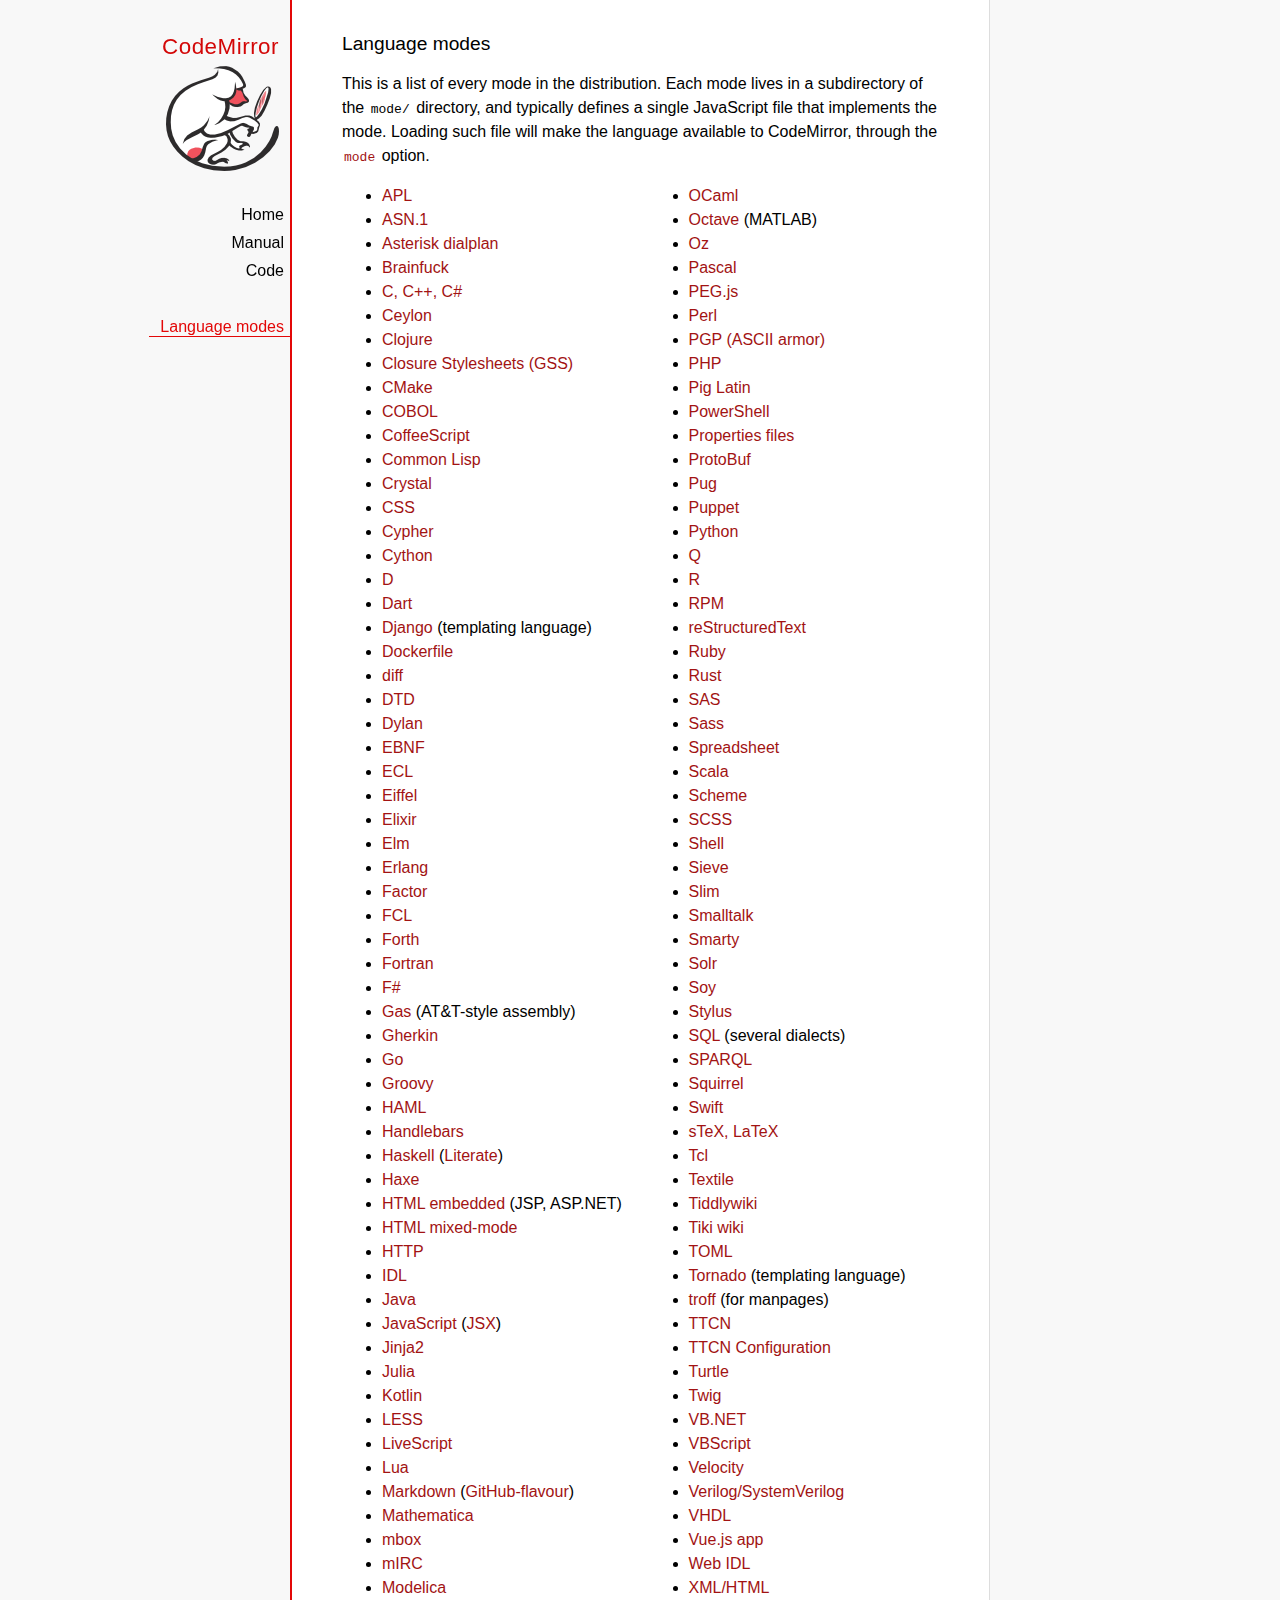
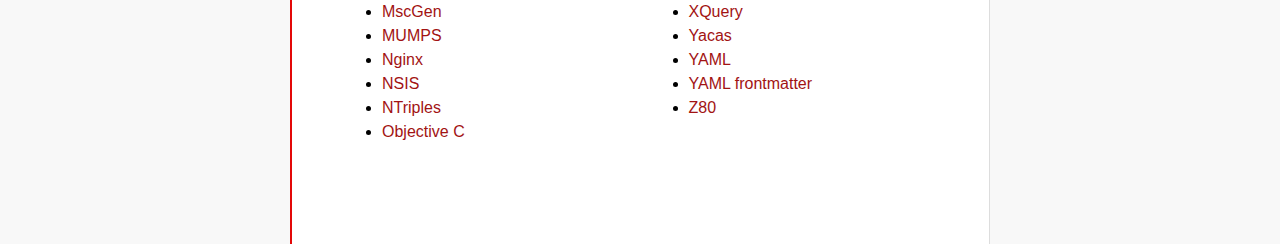
<file: src/main/webapp/codemirror/mode/index.html>
<!doctype html>

<title>CodeMirror: Language Modes</title>
<meta charset="utf-8"/>
<link rel=stylesheet href="../doc/docs.css">

<div id=nav>
  <a href="http://codemirror.net"><h1>CodeMirror</h1><img id=logo src="../doc/logo.png"></a>

  <ul>
    <li><a href="../index.html">Home</a>
    <li><a href="../doc/manual.html">Manual</a>
    <li><a href="https://github.com/codemirror/codemirror">Code</a>
  </ul>
  <ul>
    <li><a class=active href="#">Language modes</a>
  </ul>
</div>

<article>

  <h2>Language modes</h2>

  <p>This is a list of every mode in the distribution. Each mode lives
in a subdirectory of the <code>mode/</code> directory, and typically
defines a single JavaScript file that implements the mode. Loading
such file will make the language available to CodeMirror, through
the <a href="../doc/manual.html#option_mode"><code>mode</code></a>
option.</p>

  <div style="-webkit-columns: 100px 2; -moz-columns: 100px 2; columns: 100px 2;">
    <ul style="margin-top: 0">
      <li><a href="apl/index.html">APL</a></li>
      <li><a href="asn.1/index.html">ASN.1</a></li>
      <li><a href="asterisk/index.html">Asterisk dialplan</a></li>
      <li><a href="brainfuck/index.html">Brainfuck</a></li>
      <li><a href="clike/index.html">C, C++, C#</a></li>
      <li><a href="clike/index.html">Ceylon</a></li>
      <li><a href="clojure/index.html">Clojure</a></li>
      <li><a href="css/gss.html">Closure Stylesheets (GSS)</a></li>
      <li><a href="cmake/index.html">CMake</a></li>
      <li><a href="cobol/index.html">COBOL</a></li>
      <li><a href="coffeescript/index.html">CoffeeScript</a></li>
      <li><a href="commonlisp/index.html">Common Lisp</a></li>
      <li><a href="crystal/index.html">Crystal</a></li>
      <li><a href="css/index.html">CSS</a></li>
      <li><a href="cypher/index.html">Cypher</a></li>
      <li><a href="python/index.html">Cython</a></li>
      <li><a href="d/index.html">D</a></li>
      <li><a href="dart/index.html">Dart</a></li>
      <li><a href="django/index.html">Django</a> (templating language)</li>
      <li><a href="dockerfile/index.html">Dockerfile</a></li>
      <li><a href="diff/index.html">diff</a></li>
      <li><a href="dtd/index.html">DTD</a></li>
      <li><a href="dylan/index.html">Dylan</a></li>
      <li><a href="ebnf/index.html">EBNF</a></li>
      <li><a href="ecl/index.html">ECL</a></li>
      <li><a href="eiffel/index.html">Eiffel</a></li>
      <li><a href="https://github.com/optick/codemirror-mode-elixir">Elixir</a></li>
      <li><a href="elm/index.html">Elm</a></li>
      <li><a href="erlang/index.html">Erlang</a></li>
      <li><a href="factor/index.html">Factor</a></li>
      <li><a href="fcl/index.html">FCL</a></li>
      <li><a href="forth/index.html">Forth</a></li>
      <li><a href="fortran/index.html">Fortran</a></li>
      <li><a href="mllike/index.html">F#</a></li>
      <li><a href="gas/index.html">Gas</a> (AT&amp;T-style assembly)</li>
      <li><a href="gherkin/index.html">Gherkin</a></li>
      <li><a href="go/index.html">Go</a></li>
      <li><a href="groovy/index.html">Groovy</a></li>
      <li><a href="haml/index.html">HAML</a></li>
      <li><a href="handlebars/index.html">Handlebars</a></li>
      <li><a href="haskell/index.html">Haskell</a> (<a href="haskell-literate/index.html">Literate</a>)</li>
      <li><a href="haxe/index.html">Haxe</a></li>
      <li><a href="htmlembedded/index.html">HTML embedded</a> (JSP, ASP.NET)</li>
      <li><a href="htmlmixed/index.html">HTML mixed-mode</a></li>
      <li><a href="http/index.html">HTTP</a></li>
      <li><a href="idl/index.html">IDL</a></li>
      <li><a href="clike/index.html">Java</a></li>
      <li><a href="javascript/index.html">JavaScript</a> (<a href="jsx/index.html">JSX</a>)</li>
      <li><a href="jinja2/index.html">Jinja2</a></li>
      <li><a href="julia/index.html">Julia</a></li>
      <li><a href="kotlin/index.html">Kotlin</a></li>
      <li><a href="css/less.html">LESS</a></li>
      <li><a href="livescript/index.html">LiveScript</a></li>
      <li><a href="lua/index.html">Lua</a></li>
      <li><a href="markdown/index.html">Markdown</a> (<a href="gfm/index.html">GitHub-flavour</a>)</li>
      <li><a href="mathematica/index.html">Mathematica</a></li>
      <li><a href="mbox/index.html">mbox</a></li>
      <li><a href="mirc/index.html">mIRC</a></li>
      <li><a href="modelica/index.html">Modelica</a></li>
      <li><a href="mscgen/index.html">MscGen</a></li>
      <li><a href="mumps/index.html">MUMPS</a></li>
      <li><a href="nginx/index.html">Nginx</a></li>
      <li><a href="nsis/index.html">NSIS</a></li>
      <li><a href="ntriples/index.html">NTriples</a></li>
      <li><a href="clike/index.html">Objective C</a></li>
      <li><a href="mllike/index.html">OCaml</a></li>
      <li><a href="octave/index.html">Octave</a> (MATLAB)</li>
      <li><a href="oz/index.html">Oz</a></li>
      <li><a href="pascal/index.html">Pascal</a></li>
      <li><a href="pegjs/index.html">PEG.js</a></li>
      <li><a href="perl/index.html">Perl</a></li>
      <li><a href="asciiarmor/index.html">PGP (ASCII armor)</a></li>
      <li><a href="php/index.html">PHP</a></li>
      <li><a href="pig/index.html">Pig Latin</a></li>
      <li><a href="powershell/index.html">PowerShell</a></li>
      <li><a href="properties/index.html">Properties files</a></li>
      <li><a href="protobuf/index.html">ProtoBuf</a></li>
      <li><a href="pug/index.html">Pug</a></li>
      <li><a href="puppet/index.html">Puppet</a></li>
      <li><a href="python/index.html">Python</a></li>
      <li><a href="q/index.html">Q</a></li>
      <li><a href="r/index.html">R</a></li>
      <li><a href="rpm/index.html">RPM</a></li>
      <li><a href="rst/index.html">reStructuredText</a></li>
      <li><a href="ruby/index.html">Ruby</a></li>
      <li><a href="rust/index.html">Rust</a></li>
      <li><a href="sas/index.html">SAS</a></li>
      <li><a href="sass/index.html">Sass</a></li>
      <li><a href="spreadsheet/index.html">Spreadsheet</a></li>
      <li><a href="clike/scala.html">Scala</a></li>
      <li><a href="scheme/index.html">Scheme</a></li>
      <li><a href="css/scss.html">SCSS</a></li>
      <li><a href="shell/index.html">Shell</a></li>
      <li><a href="sieve/index.html">Sieve</a></li>
      <li><a href="slim/index.html">Slim</a></li>
      <li><a href="smalltalk/index.html">Smalltalk</a></li>
      <li><a href="smarty/index.html">Smarty</a></li>
      <li><a href="solr/index.html">Solr</a></li>
      <li><a href="soy/index.html">Soy</a></li>
      <li><a href="stylus/index.html">Stylus</a></li>
      <li><a href="sql/index.html">SQL</a> (several dialects)</li>
      <li><a href="sparql/index.html">SPARQL</a></li>
      <li><a href="clike/index.html">Squirrel</a></li>
      <li><a href="swift/index.html">Swift</a></li>
      <li><a href="stex/index.html">sTeX, LaTeX</a></li>
      <li><a href="tcl/index.html">Tcl</a></li>
      <li><a href="textile/index.html">Textile</a></li>
      <li><a href="tiddlywiki/index.html">Tiddlywiki</a></li>
      <li><a href="tiki/index.html">Tiki wiki</a></li>
      <li><a href="toml/index.html">TOML</a></li>
      <li><a href="tornado/index.html">Tornado</a> (templating language)</li>
      <li><a href="troff/index.html">troff</a> (for manpages)</li>
      <li><a href="ttcn/index.html">TTCN</a></li>
      <li><a href="ttcn-cfg/index.html">TTCN Configuration</a></li>
      <li><a href="turtle/index.html">Turtle</a></li>
      <li><a href="twig/index.html">Twig</a></li>
      <li><a href="vb/index.html">VB.NET</a></li>
      <li><a href="vbscript/index.html">VBScript</a></li>
      <li><a href="velocity/index.html">Velocity</a></li>
      <li><a href="verilog/index.html">Verilog/SystemVerilog</a></li>
      <li><a href="vhdl/index.html">VHDL</a></li>
      <li><a href="vue/index.html">Vue.js app</a></li>
      <li><a href="webidl/index.html">Web IDL</a></li>
      <li><a href="xml/index.html">XML/HTML</a></li>
      <li><a href="xquery/index.html">XQuery</a></li>
      <li><a href="yacas/index.html">Yacas</a></li>
      <li><a href="yaml/index.html">YAML</a></li>
      <li><a href="yaml-frontmatter/index.html">YAML frontmatter</a></li>
      <li><a href="z80/index.html">Z80</a></li>
    </ul>
  </div>

</article>
</file>
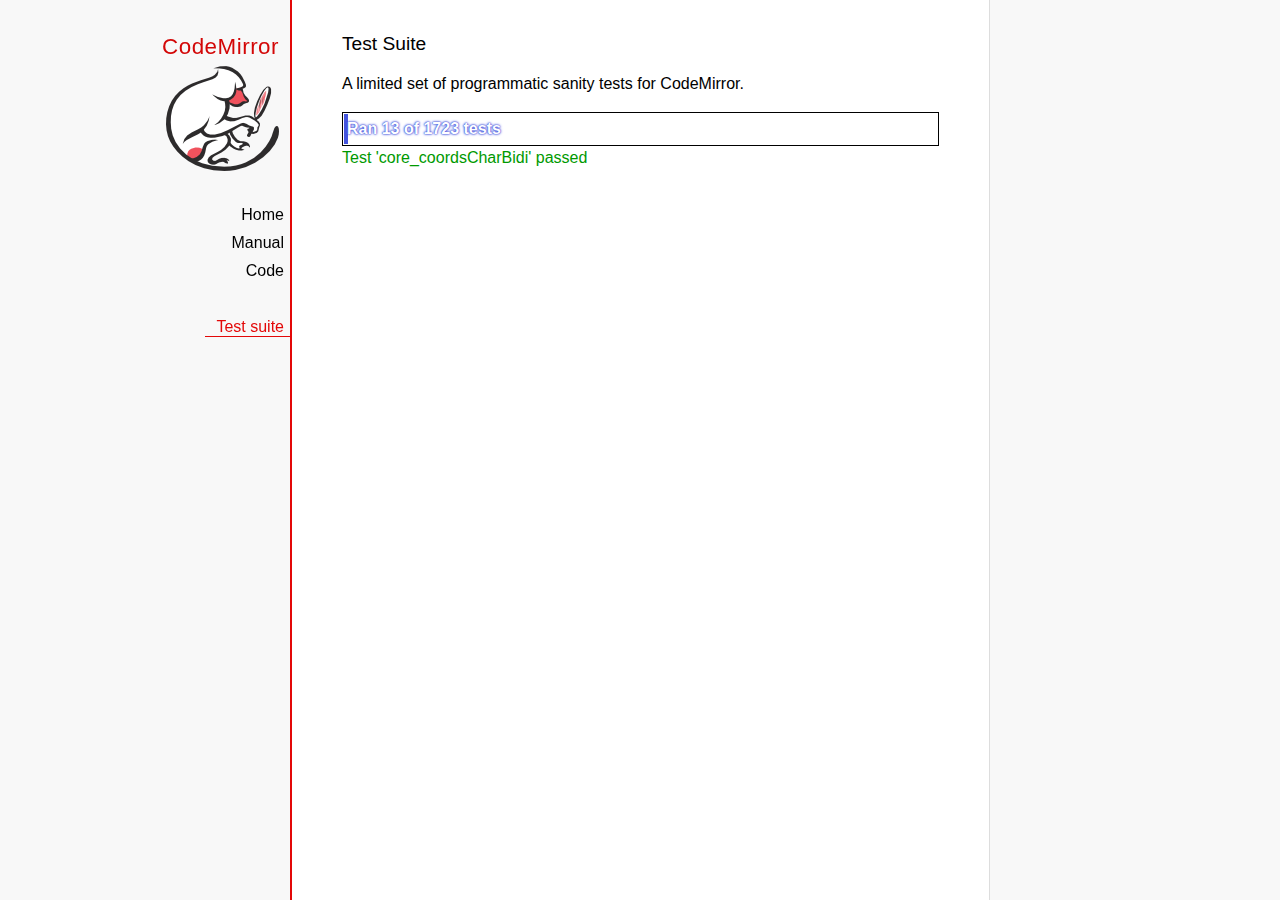
<file: src/main/webapp/codemirror/test/index.html>
<!doctype html>

<meta charset="utf-8"/>
<title>CodeMirror: Test Suite</title>
<link rel=stylesheet href="../doc/docs.css">

<link rel="stylesheet" href="../lib/codemirror.css">
<link rel="stylesheet" href="mode_test.css">
<script src="../doc/activebookmark.js"></script>
<script src="../lib/codemirror.js"></script>
<script src="../mode/meta.js"></script>
<script src="../addon/mode/overlay.js"></script>
<script src="../addon/mode/multiplex.js"></script>
<script src="../addon/search/searchcursor.js"></script>
<script src="../addon/dialog/dialog.js"></script>
<script src="../addon/edit/matchbrackets.js"></script>
<script src="../addon/hint/sql-hint.js"></script>
<script src="../addon/comment/comment.js"></script>
<script src="../addon/mode/simple.js"></script>
<script src="../mode/css/css.js"></script>
<script src="../mode/clike/clike.js"></script>
<!-- clike must be after css or vim and sublime tests will fail -->
<script src="../mode/cypher/cypher.js"></script>
<script src="../mode/gfm/gfm.js"></script>
<script src="../mode/haml/haml.js"></script>
<script src="../mode/htmlmixed/htmlmixed.js"></script>
<script src="../mode/javascript/javascript.js"></script>
<script src="../mode/jsx/jsx.js"></script>
<script src="../mode/markdown/markdown.js"></script>
<script src="../mode/php/php.js"></script>
<script src="../mode/python/python.js"></script>
<script src="../mode/powershell/powershell.js"></script>
<script src="../mode/ruby/ruby.js"></script>
<script src="../mode/sass/sass.js"></script>
<script src="../mode/shell/shell.js"></script>
<script src="../mode/slim/slim.js"></script>
<script src="../mode/soy/soy.js"></script>
<script src="../mode/sql/sql.js"></script>
<script src="../mode/stex/stex.js"></script>
<script src="../mode/swift/swift.js"></script>
<script src="../mode/textile/textile.js"></script>
<script src="../mode/verilog/verilog.js"></script>
<script src="../mode/xml/xml.js"></script>
<script src="../mode/xquery/xquery.js"></script>
<script src="../keymap/emacs.js"></script>
<script src="../keymap/sublime.js"></script>
<script src="../keymap/vim.js"></script>
<script src="../mode/rust/rust.js"></script>
<script src="../mode/mscgen/mscgen.js"></script>
<script src="../mode/dylan/dylan.js"></script>

<style type="text/css">
  .ok {color: #090;}
  .fail {color: #e00;}
  .error {color: #c90;}
  .done {font-weight: bold;}
  #progress {
  background: #45d;
  color: white;
  text-shadow: 0 0 1px #45d, 0 0 2px #45d, 0 0 3px #45d;
  font-weight: bold;
  white-space: pre;
  }
  #testground {
  visibility: hidden;
  }
  #testground.offscreen {
  visibility: visible;
  position: absolute;
  left: -10000px;
  top: -10000px;
  }
  .CodeMirror { border: 1px solid black; }
</style>

<div id=nav>
  <a href="http://codemirror.net"><h1>CodeMirror</h1><img id=logo src="../doc/logo.png"></a>

  <ul>
    <li><a href="../index.html">Home</a>
    <li><a href="../doc/manual.html">Manual</a>
    <li><a href="https://github.com/codemirror/codemirror">Code</a>
  </ul>
  <ul>
    <li><a class=active href="#">Test suite</a>
  </ul>
</div>

<article>
  <h2>Test Suite</h2>

    <p>A limited set of programmatic sanity tests for CodeMirror.</p>

    <div style="border: 1px solid black; padding: 1px; max-width: 700px;">
      <div style="width: 0px;" id=progress><div style="padding: 3px;">Ran <span id="progress_ran">0</span><span id="progress_total"> of 0</span> tests</div></div>
    </div>
    <p id=status>Please enable JavaScript...</p>
    <div id=output></div>

    <div id=testground></div>

    <script src="driver.js"></script>
    <script src="test.js"></script>
    <script src="doc_test.js"></script>
    <script src="multi_test.js"></script>
    <script src="contenteditable_test.js"></script>
    <script src="scroll_test.js"></script>
    <script src="comment_test.js"></script>
    <script src="search_test.js"></script>
    <script src="mode_test.js"></script>

    <script src="../mode/clike/test.js"></script>
    <script src="../mode/css/test.js"></script>
    <script src="../mode/css/gss_test.js"></script>
    <script src="../mode/css/scss_test.js"></script>
    <script src="../mode/css/less_test.js"></script>
    <script src="../mode/cypher/test.js"></script>
    <script src="../mode/gfm/test.js"></script>
    <script src="../mode/haml/test.js"></script>
    <script src="../mode/javascript/test.js"></script>
    <script src="../mode/jsx/test.js"></script>
    <script src="../mode/markdown/test.js"></script>
    <script src="../mode/php/test.js"></script>
    <script src="../mode/powershell/test.js"></script>
    <script src="../mode/ruby/test.js"></script>
    <script src="../mode/sass/test.js"></script>
    <script src="../mode/shell/test.js"></script>
    <script src="../mode/slim/test.js"></script>
    <script src="../mode/soy/test.js"></script>
    <script src="../mode/stex/test.js"></script>
    <script src="../mode/swift/test.js"></script>
    <script src="../mode/textile/test.js"></script>
    <script src="../mode/verilog/test.js"></script>
    <script src="../mode/xml/test.js"></script>
    <script src="../mode/xquery/test.js"></script>
    <script src="../mode/python/test.js"></script>
    <script src="../mode/rust/test.js"></script>
    <script src="../mode/mscgen/mscgen_test.js"></script>
    <script src="../mode/mscgen/xu_test.js"></script>
    <script src="../mode/mscgen/msgenny_test.js"></script>
    <script src="../mode/dylan/test.js"></script>
    <script src="../addon/mode/multiplex_test.js"></script>
    <script src="emacs_test.js"></script>
    <script src="sql-hint-test.js"></script>
    <script src="sublime_test.js"></script>
    <script src="vim_test.js"></script>
    <script>
      window.onload = runHarness;
      CodeMirror.on(window, 'hashchange', runHarness);

      function esc(str) {
        return str.replace(/[<&]/, function(ch) { return ch == "<" ? "&lt;" : "&amp;"; });
      }

      var output = document.getElementById("output"),
          progress = document.getElementById("progress"),
          progressRan = document.getElementById("progress_ran").childNodes[0],
          progressTotal = document.getElementById("progress_total").childNodes[0];
      var count = 0,
          failed = 0,
          skipped = 0,
          bad = "",
          running = false, // Flag that states tests are running
          quit = false, // Flag to quit tests ASAP
          verbose = false; // Adds message for *every* test to output

      function runHarness(){
        if (running) {
          quit = true;
          setStatus("Restarting tests...", '', true);
          setTimeout(function(){runHarness();}, 500);
          return;
        }
        filters = [];
        verbose = false;
        if (window.location.hash.substr(1)){
          var strings = window.location.hash.substr(1).split(",");
          while (strings.length) {
            var s = strings.shift();
            if (s === "verbose")
              verbose = true;
            else
              filters.push(parseTestFilter(decodeURIComponent(s)));
          }
        }
        quit = false;
        running = true;
        setStatus("Loading tests...");
        count = 0;
        failed = 0;
        skipped = 0;
        bad = "";
        totalTests = countTests();
        progressTotal.nodeValue = " of " + totalTests;
        progressRan.nodeValue = count;
        output.innerHTML = '';
        document.getElementById("testground").innerHTML = "<form>" +
          "<textarea id=\"code\" name=\"code\"></textarea>" +
          "<input type=submit value=ok name=submit>" +
          "</form>";
        runTests(displayTest);
      }

      function setStatus(message, className, force){
        if (quit && !force) return;
        if (!message) throw("must provide message");
        var status = document.getElementById("status").childNodes[0];
        status.nodeValue = message;
        status.parentNode.className = className;
      }
      function addOutput(name, className, code){
        var newOutput = document.createElement("dl");
        var newTitle = document.createElement("dt");
        newTitle.className = className;
        newTitle.appendChild(document.createTextNode(name));
        newOutput.appendChild(newTitle);
        var newMessage = document.createElement("dd");
        newMessage.innerHTML = code;
        newOutput.appendChild(newTitle);
        newOutput.appendChild(newMessage);
        output.appendChild(newOutput);
      }
      function displayTest(type, name, customMessage) {
        var message = "???";
        if (type != "done" && type != "skipped") ++count;
        progress.style.width = (count * (progress.parentNode.clientWidth - 2) / (totalTests || 1)) + "px";
        progressRan.nodeValue = count;
        if (type == "ok") {
          message = "Test '" + name + "' passed";
          if (!verbose) customMessage = false;
        } else if (type == "skipped") {
          message = "Test '" + name + "' skipped";
          ++skipped;
          if (!verbose) customMessage = false;
        } else if (type == "expected") {
          message = "Test '" + name + "' failed as expected";
          if (!verbose) customMessage = false;
        } else if (type == "error" || type == "fail") {
          ++failed;
          message = "Test '" + name + "' failed";
        } else if (type == "done") {
          if (failed) {
            type += " fail";
            message = failed + " failure" + (failed > 1 ? "s" : "");
          } else if (count < totalTests) {
            failed = totalTests - count;
            type += " fail";
            message = failed + " failure" + (failed > 1 ? "s" : "");
          } else {
            type += " ok";
            message = "All passed";
            if (skipped) {
              message += " (" + skipped + " skipped)";
            }
          }
          progressTotal.nodeValue = '';
          customMessage = true; // Hack to avoid adding to output
        }
        if (verbose && !customMessage)  customMessage = message;
        setStatus(message, type);
        if (customMessage && customMessage.length > 0) {
          addOutput(name, type, customMessage);
        }
      }
    </script>

</article>
</file>
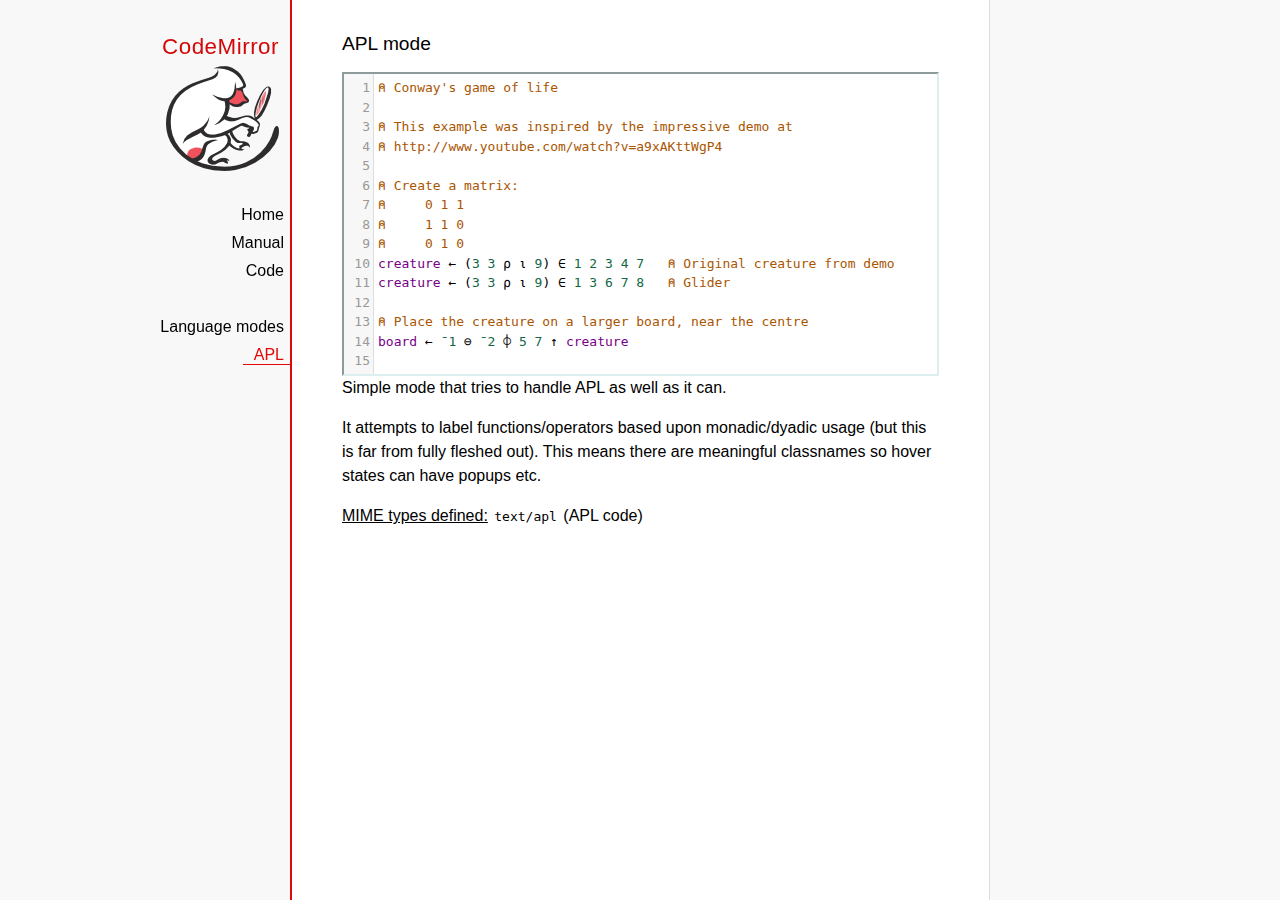
<file: src/main/webapp/codemirror/mode/apl/index.html>
<!doctype html>

<title>CodeMirror: APL mode</title>
<meta charset="utf-8"/>
<link rel=stylesheet href="../../doc/docs.css">

<link rel="stylesheet" href="../../lib/codemirror.css">
<script src="../../lib/codemirror.js"></script>
<script src="../../addon/edit/matchbrackets.js"></script>
<script src="./apl.js"></script>
<style>
	.CodeMirror { border: 2px inset #dee; }
    </style>
<div id=nav>
  <a href="http://codemirror.net"><h1>CodeMirror</h1><img id=logo src="../../doc/logo.png"></a>

  <ul>
    <li><a href="../../index.html">Home</a>
    <li><a href="../../doc/manual.html">Manual</a>
    <li><a href="https://github.com/codemirror/codemirror">Code</a>
  </ul>
  <ul>
    <li><a href="../index.html">Language modes</a>
    <li><a class=active href="#">APL</a>
  </ul>
</div>

<article>
<h2>APL mode</h2>
<form><textarea id="code" name="code">
⍝ Conway's game of life

⍝ This example was inspired by the impressive demo at
⍝ http://www.youtube.com/watch?v=a9xAKttWgP4

⍝ Create a matrix:
⍝     0 1 1
⍝     1 1 0
⍝     0 1 0
creature ← (3 3 ⍴ ⍳ 9) ∈ 1 2 3 4 7   ⍝ Original creature from demo
creature ← (3 3 ⍴ ⍳ 9) ∈ 1 3 6 7 8   ⍝ Glider

⍝ Place the creature on a larger board, near the centre
board ← ¯1 ⊖ ¯2 ⌽ 5 7 ↑ creature

⍝ A function to move from one generation to the next
life ← {∨/ 1 ⍵ ∧ 3 4 = ⊂+/ +⌿ 1 0 ¯1 ∘.⊖ 1 0 ¯1 ⌽¨ ⊂⍵}

⍝ Compute n-th generation and format it as a
⍝ character matrix
gen ← {' #'[(life ⍣ ⍵) board]}

⍝ Show first three generations
(gen 1) (gen 2) (gen 3)
</textarea></form>

    <script>
      var editor = CodeMirror.fromTextArea(document.getElementById("code"), {
        lineNumbers: true,
        matchBrackets: true,
        mode: "text/apl"
      });
    </script>

    <p>Simple mode that tries to handle APL as well as it can.</p>
    <p>It attempts to label functions/operators based upon
    monadic/dyadic usage (but this is far from fully fleshed out).
    This means there are meaningful classnames so hover states can
    have popups etc.</p>

    <p><strong>MIME types defined:</strong> <code>text/apl</code> (APL code)</p>
  </article>
</file>
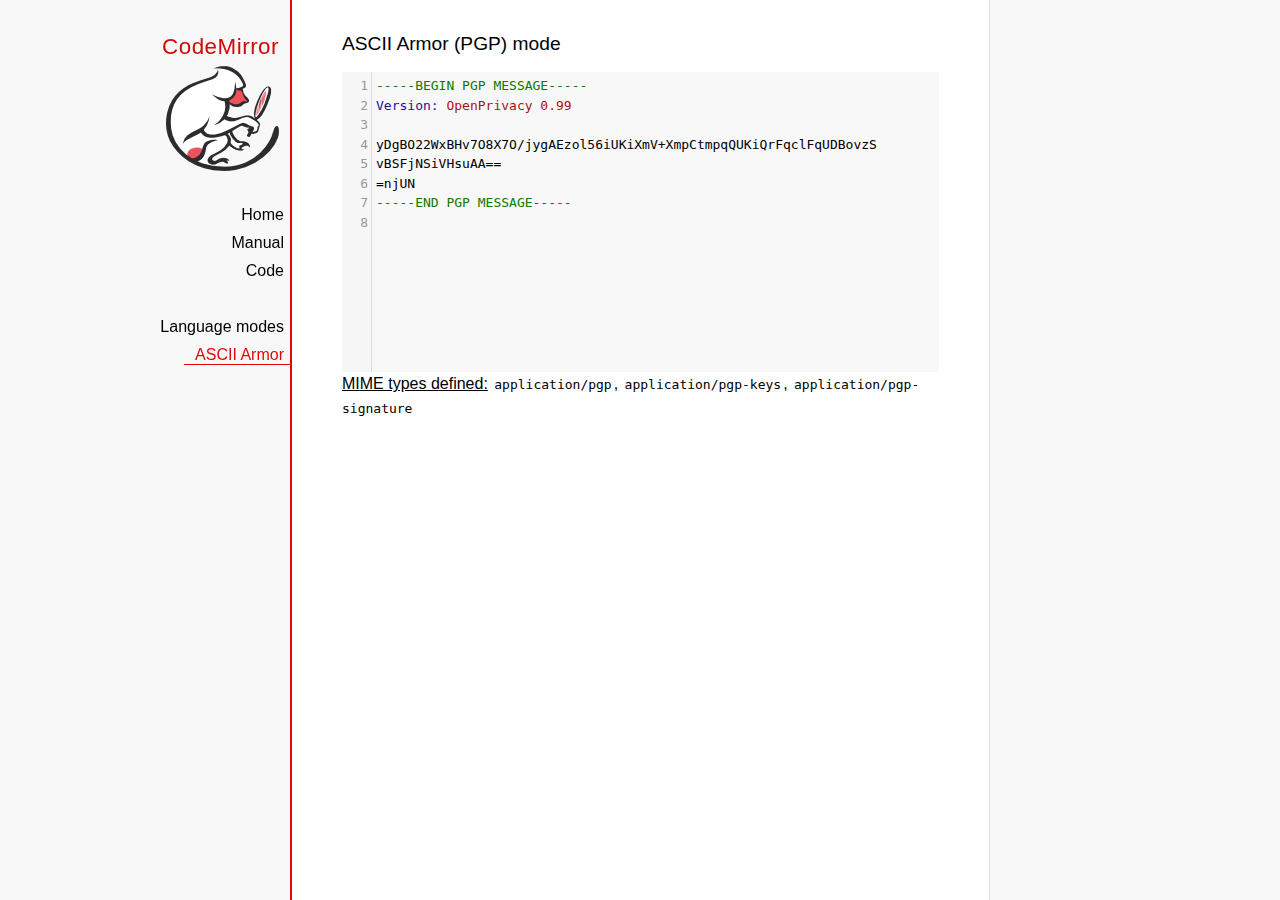
<file: src/main/webapp/codemirror/mode/asciiarmor/index.html>
<!doctype html>

<title>CodeMirror: ASCII Armor (PGP) mode</title>
<meta charset="utf-8"/>
<link rel=stylesheet href="../../doc/docs.css">

<link rel="stylesheet" href="../../lib/codemirror.css">
<script src="../../lib/codemirror.js"></script>
<script src="asciiarmor.js"></script>
<style>.CodeMirror {background: #f8f8f8;}</style>
<div id=nav>
  <a href="http://codemirror.net"><h1>CodeMirror</h1><img id=logo src="../../doc/logo.png"></a>

  <ul>
    <li><a href="../../index.html">Home</a>
    <li><a href="../../doc/manual.html">Manual</a>
    <li><a href="https://github.com/codemirror/codemirror">Code</a>
  </ul>
  <ul>
    <li><a href="../index.html">Language modes</a>
    <li><a class=active href="#">ASCII Armor</a>
  </ul>
</div>

<article>
<h2>ASCII Armor (PGP) mode</h2>
<form><textarea id="code" name="code">
-----BEGIN PGP MESSAGE-----
Version: OpenPrivacy 0.99

yDgBO22WxBHv7O8X7O/jygAEzol56iUKiXmV+XmpCtmpqQUKiQrFqclFqUDBovzS
vBSFjNSiVHsuAA==
=njUN
-----END PGP MESSAGE-----
</textarea></form>

<script>
var editor = CodeMirror.fromTextArea(document.getElementById("code"), {
  lineNumbers: true
});
</script>

<p><strong>MIME types
defined:</strong> <code>application/pgp</code>, <code>application/pgp-keys</code>, <code>application/pgp-signature</code></p>

</article>
</file>
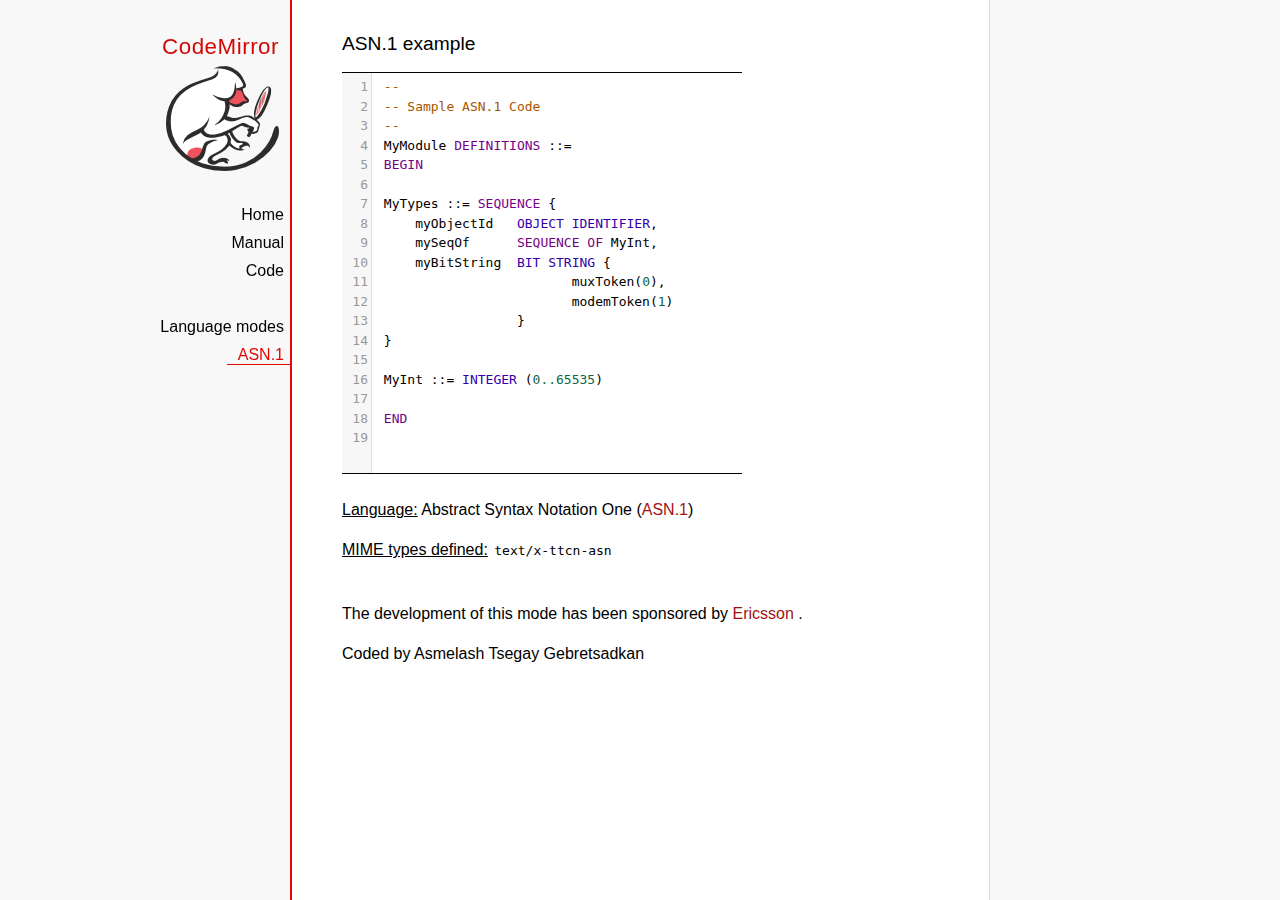
<file: src/main/webapp/codemirror/mode/asn.1/index.html>
﻿<!doctype html>

<title>CodeMirror: ASN.1 mode</title>
<meta charset="utf-8"/>
<link rel=stylesheet href="../../doc/docs.css">

<link rel="stylesheet" href="../../lib/codemirror.css">
<script src="../../lib/codemirror.js"></script>
<script src="asn.1.js"></script>
<style type="text/css">
    .CodeMirror {
        border-top: 1px solid black;
        border-bottom: 1px solid black;
    }
</style>
<div id=nav>
    <a href="http://codemirror.net"><h1>CodeMirror</h1>
        <img id=logo src="../../doc/logo.png">
    </a>

    <ul>
        <li><a href="../../index.html">Home</a>
        <li><a href="../../doc/manual.html">Manual</a>
        <li><a href="https://github.com/codemirror/codemirror">Code</a>
    </ul>
    <ul>
        <li><a href="../index.html">Language modes</a>
        <li><a class=active href="http://en.wikipedia.org/wiki/Abstract_Syntax_Notation_One">ASN.1</a>
    </ul>
</div>
<article>
    <h2>ASN.1 example</h2>
    <div>
        <textarea id="ttcn-asn-code">
 --
 -- Sample ASN.1 Code
 --
 MyModule DEFINITIONS ::=
 BEGIN

 MyTypes ::= SEQUENCE {
     myObjectId   OBJECT IDENTIFIER,
     mySeqOf      SEQUENCE OF MyInt,
     myBitString  BIT STRING {
                         muxToken(0),
                         modemToken(1)
                  }
 }

 MyInt ::= INTEGER (0..65535)

 END
        </textarea>
    </div>

    <script>
        var ttcnEditor = CodeMirror.fromTextArea(document.getElementById("ttcn-asn-code"), {
            lineNumbers: true,
            matchBrackets: true,
            mode: "text/x-ttcn-asn"
        });
        ttcnEditor.setSize(400, 400);
        var mac = CodeMirror.keyMap.default == CodeMirror.keyMap.macDefault;
        CodeMirror.keyMap.default[(mac ? "Cmd" : "Ctrl") + "-Space"] = "autocomplete";
    </script>
    <br/>
    <p><strong>Language:</strong> Abstract Syntax Notation One
        (<a href="http://www.itu.int/en/ITU-T/asn1/Pages/introduction.aspx">ASN.1</a>)
    </p>
    <p><strong>MIME types defined:</strong> <code>text/x-ttcn-asn</code></p>

    <br/>
    <p>The development of this mode has been sponsored by <a href="http://www.ericsson.com/">Ericsson
    </a>.</p>
    <p>Coded by Asmelash Tsegay Gebretsadkan </p>
</article>
</file>
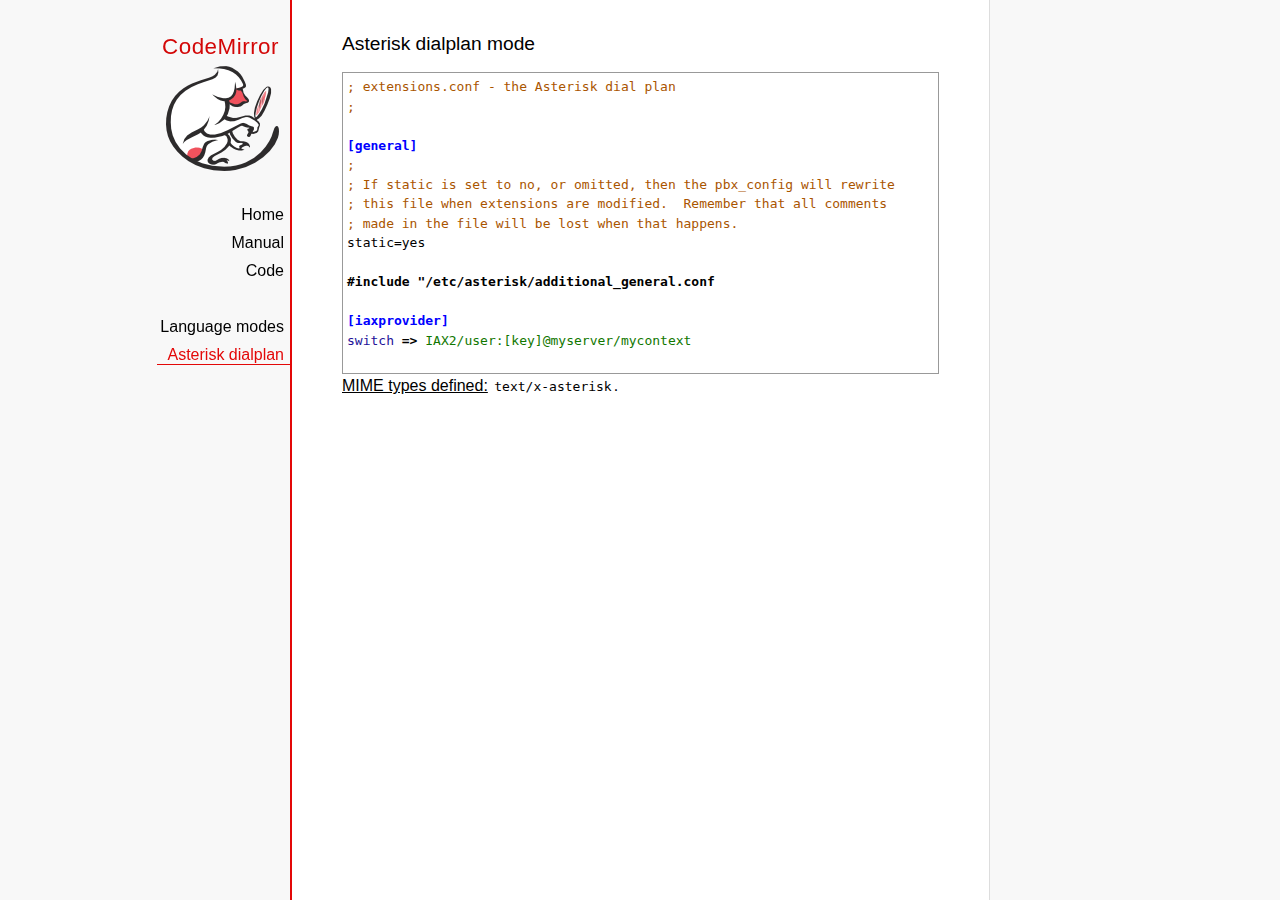
<file: src/main/webapp/codemirror/mode/asterisk/index.html>
<!doctype html>

<title>CodeMirror: Asterisk dialplan mode</title>
<meta charset="utf-8"/>
<link rel=stylesheet href="../../doc/docs.css">

<link rel="stylesheet" href="../../lib/codemirror.css">
<script src="../../lib/codemirror.js"></script>
<script src="asterisk.js"></script>
<style>
      .CodeMirror {border: 1px solid #999;}
      .cm-s-default span.cm-arrow { color: red; }
    </style>
<div id=nav>
  <a href="http://codemirror.net"><h1>CodeMirror</h1><img id=logo src="../../doc/logo.png"></a>

  <ul>
    <li><a href="../../index.html">Home</a>
    <li><a href="../../doc/manual.html">Manual</a>
    <li><a href="https://github.com/codemirror/codemirror">Code</a>
  </ul>
  <ul>
    <li><a href="../index.html">Language modes</a>
    <li><a class=active href="#">Asterisk dialplan</a>
  </ul>
</div>

<article>
<h2>Asterisk dialplan mode</h2>
<form><textarea id="code" name="code">
; extensions.conf - the Asterisk dial plan
;

[general]
;
; If static is set to no, or omitted, then the pbx_config will rewrite
; this file when extensions are modified.  Remember that all comments
; made in the file will be lost when that happens.
static=yes

#include "/etc/asterisk/additional_general.conf

[iaxprovider]
switch => IAX2/user:[key]@myserver/mycontext

[dynamic]
#exec /usr/bin/dynamic-peers.pl

[trunkint]
;
; International long distance through trunk
;
exten => _9011.,1,Macro(dundi-e164,${EXTEN:4})
exten => _9011.,n,Dial(${GLOBAL(TRUNK)}/${FILTER(0-9,${EXTEN:${GLOBAL(TRUNKMSD)}})})

[local]
;
; Master context for local, toll-free, and iaxtel calls only
;
ignorepat => 9
include => default

[demo]
include => stdexten
;
; We start with what to do when a call first comes in.
;
exten => s,1,Wait(1)			; Wait a second, just for fun
same  => n,Answer			; Answer the line
same  => n,Set(TIMEOUT(digit)=5)	; Set Digit Timeout to 5 seconds
same  => n,Set(TIMEOUT(response)=10)	; Set Response Timeout to 10 seconds
same  => n(restart),BackGround(demo-congrats)	; Play a congratulatory message
same  => n(instruct),BackGround(demo-instruct)	; Play some instructions
same  => n,WaitExten			; Wait for an extension to be dialed.

exten => 2,1,BackGround(demo-moreinfo)	; Give some more information.
exten => 2,n,Goto(s,instruct)

exten => 3,1,Set(LANGUAGE()=fr)		; Set language to french
exten => 3,n,Goto(s,restart)		; Start with the congratulations

exten => 1000,1,Goto(default,s,1)
;
; We also create an example user, 1234, who is on the console and has
; voicemail, etc.
;
exten => 1234,1,Playback(transfer,skip)		; "Please hold while..."
					; (but skip if channel is not up)
exten => 1234,n,Gosub(${EXTEN},stdexten(${GLOBAL(CONSOLE)}))
exten => 1234,n,Goto(default,s,1)		; exited Voicemail

exten => 1235,1,Voicemail(1234,u)		; Right to voicemail

exten => 1236,1,Dial(Console/dsp)		; Ring forever
exten => 1236,n,Voicemail(1234,b)		; Unless busy

;
; # for when they're done with the demo
;
exten => #,1,Playback(demo-thanks)	; "Thanks for trying the demo"
exten => #,n,Hangup			; Hang them up.

;
; A timeout and "invalid extension rule"
;
exten => t,1,Goto(#,1)			; If they take too long, give up
exten => i,1,Playback(invalid)		; "That's not valid, try again"

;
; Create an extension, 500, for dialing the
; Asterisk demo.
;
exten => 500,1,Playback(demo-abouttotry); Let them know what's going on
exten => 500,n,Dial(IAX2/guest@pbx.digium.com/s@default)	; Call the Asterisk demo
exten => 500,n,Playback(demo-nogo)	; Couldn't connect to the demo site
exten => 500,n,Goto(s,6)		; Return to the start over message.

;
; Create an extension, 600, for evaluating echo latency.
;
exten => 600,1,Playback(demo-echotest)	; Let them know what's going on
exten => 600,n,Echo			; Do the echo test
exten => 600,n,Playback(demo-echodone)	; Let them know it's over
exten => 600,n,Goto(s,6)		; Start over

;
;	You can use the Macro Page to intercom a individual user
exten => 76245,1,Macro(page,SIP/Grandstream1)
; or if your peernames are the same as extensions
exten => _7XXX,1,Macro(page,SIP/${EXTEN})
;
;
; System Wide Page at extension 7999
;
exten => 7999,1,Set(TIMEOUT(absolute)=60)
exten => 7999,2,Page(Local/Grandstream1@page&Local/Xlite1@page&Local/1234@page/n,d)

; Give voicemail at extension 8500
;
exten => 8500,1,VoicemailMain
exten => 8500,n,Goto(s,6)

    </textarea></form>
    <script>
      var editor = CodeMirror.fromTextArea(document.getElementById("code"), {
        mode: "text/x-asterisk",
        matchBrackets: true,
        lineNumber: true
      });
    </script>

    <p><strong>MIME types defined:</strong> <code>text/x-asterisk</code>.</p>

  </article>
</file>
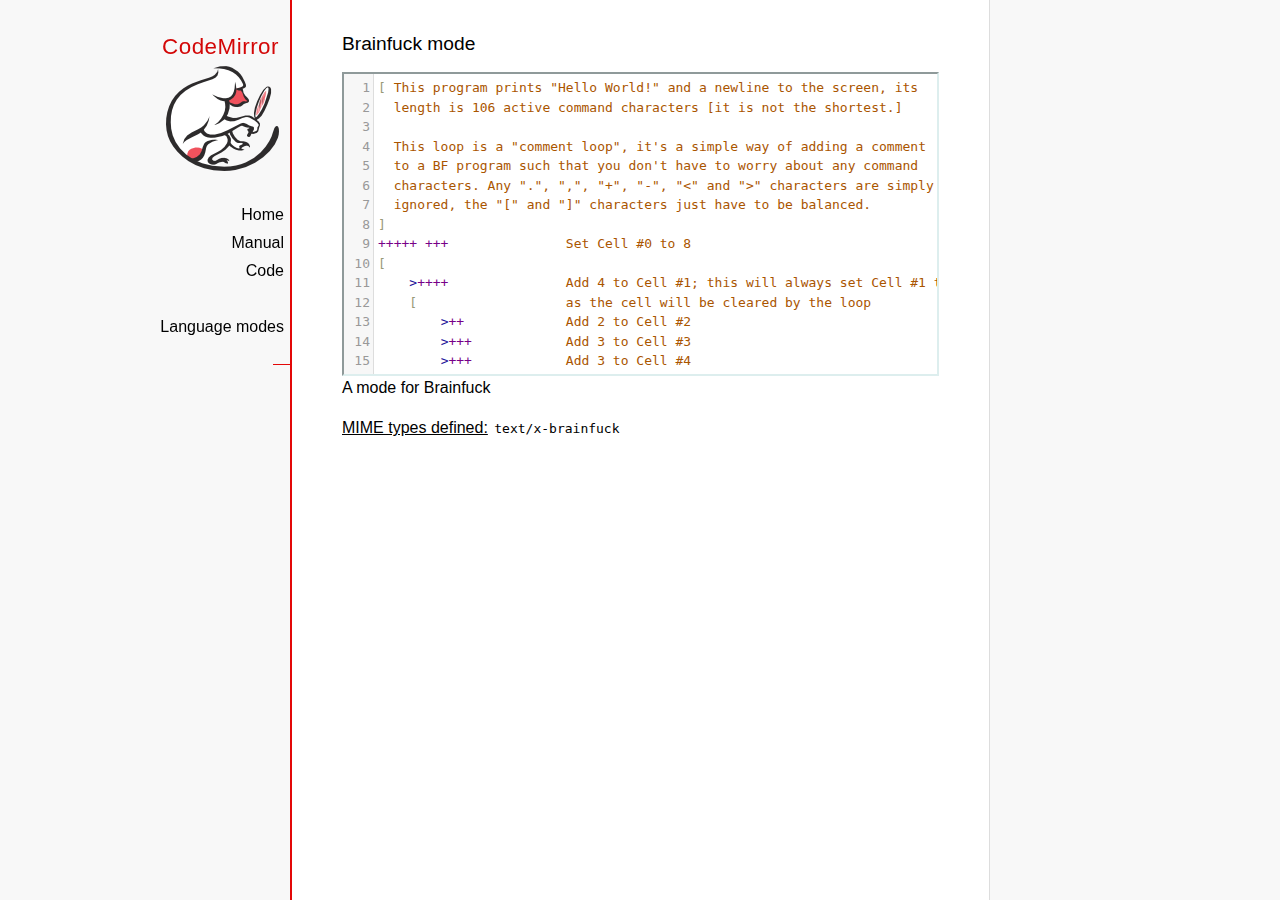
<file: src/main/webapp/codemirror/mode/brainfuck/index.html>
<!doctype html>

<title>CodeMirror: Brainfuck mode</title>
<meta charset="utf-8"/>
<link rel=stylesheet href="../../doc/docs.css">

<link rel="stylesheet" href="../../lib/codemirror.css">
<script src="../../lib/codemirror.js"></script>
<script src="../../addon/edit/matchbrackets.js"></script>
<script src="./brainfuck.js"></script>
<style>
	.CodeMirror { border: 2px inset #dee; }
    </style>
<div id=nav>
  <a href="http://codemirror.net"><h1>CodeMirror</h1><img id=logo src="../../doc/logo.png"></a>

  <ul>
    <li><a href="../../index.html">Home</a>
    <li><a href="../../doc/manual.html">Manual</a>
    <li><a href="https://github.com/codemirror/codemirror">Code</a>
  </ul>
  <ul>
    <li><a href="../index.html">Language modes</a>
    <li><a class=active href="#"></a>
  </ul>
</div>

<article>
<h2>Brainfuck mode</h2>
<form><textarea id="code" name="code">
[ This program prints "Hello World!" and a newline to the screen, its
  length is 106 active command characters [it is not the shortest.]

  This loop is a "comment loop", it's a simple way of adding a comment
  to a BF program such that you don't have to worry about any command
  characters. Any ".", ",", "+", "-", "&lt;" and "&gt;" characters are simply
  ignored, the "[" and "]" characters just have to be balanced.
]
+++++ +++               Set Cell #0 to 8
[
    &gt;++++               Add 4 to Cell #1; this will always set Cell #1 to 4
    [                   as the cell will be cleared by the loop
        &gt;++             Add 2 to Cell #2
        &gt;+++            Add 3 to Cell #3
        &gt;+++            Add 3 to Cell #4
        &gt;+              Add 1 to Cell #5
        &lt;&lt;&lt;&lt;-           Decrement the loop counter in Cell #1
    ]                   Loop till Cell #1 is zero; number of iterations is 4
    &gt;+                  Add 1 to Cell #2
    &gt;+                  Add 1 to Cell #3
    &gt;-                  Subtract 1 from Cell #4
    &gt;&gt;+                 Add 1 to Cell #6
    [&lt;]                 Move back to the first zero cell you find; this will
                        be Cell #1 which was cleared by the previous loop
    &lt;-                  Decrement the loop Counter in Cell #0
]                       Loop till Cell #0 is zero; number of iterations is 8

The result of this is:
Cell No :   0   1   2   3   4   5   6
Contents:   0   0  72 104  88  32   8
Pointer :   ^

&gt;&gt;.                     Cell #2 has value 72 which is 'H'
&gt;---.                   Subtract 3 from Cell #3 to get 101 which is 'e'
+++++++..+++.           Likewise for 'llo' from Cell #3
&gt;&gt;.                     Cell #5 is 32 for the space
&lt;-.                     Subtract 1 from Cell #4 for 87 to give a 'W'
&lt;.                      Cell #3 was set to 'o' from the end of 'Hello'
+++.------.--------.    Cell #3 for 'rl' and 'd'
&gt;&gt;+.                    Add 1 to Cell #5 gives us an exclamation point
&gt;++.                    And finally a newline from Cell #6
</textarea></form>

    <script>
      var editor = CodeMirror.fromTextArea(document.getElementById("code"), {
        lineNumbers: true,
        matchBrackets: true,
        mode: "text/x-brainfuck"
      });
    </script>

    <p>A mode for Brainfuck</p>

    <p><strong>MIME types defined:</strong> <code>text/x-brainfuck</code></p>
  </article>
</file>
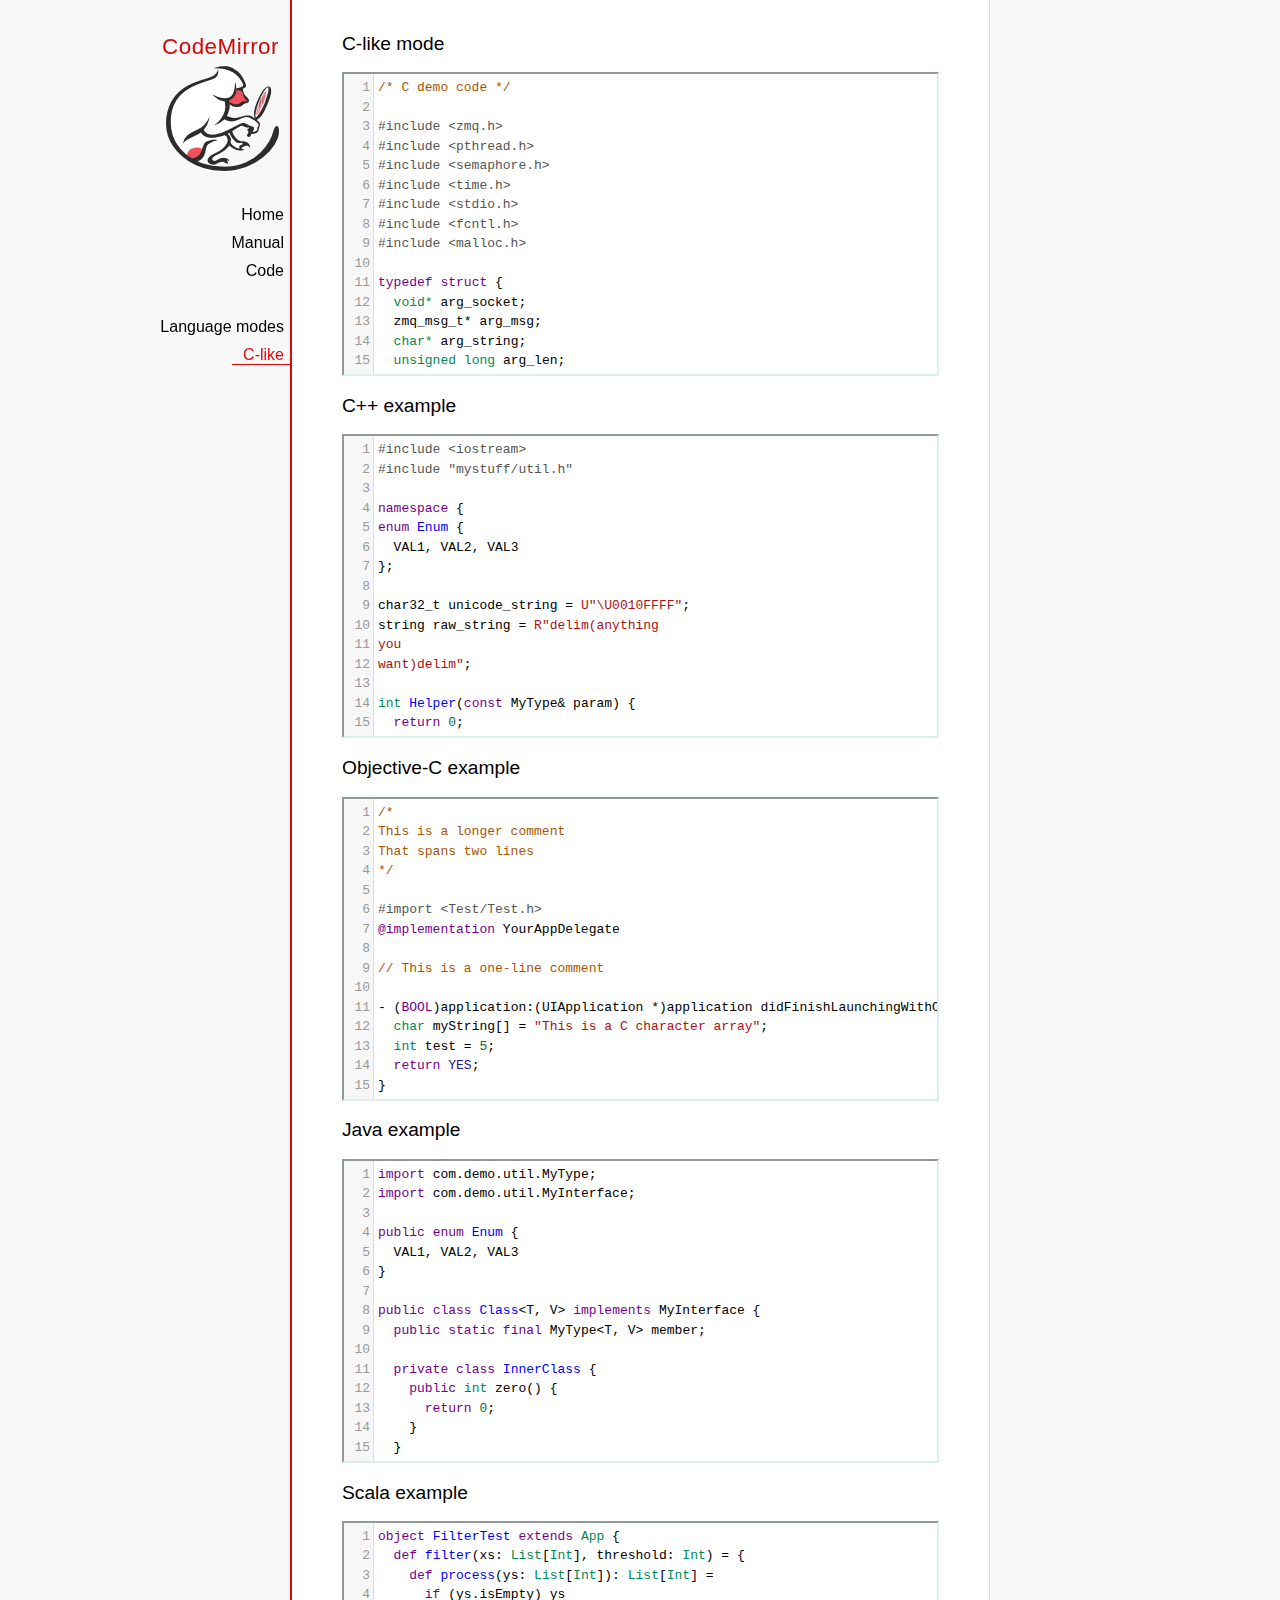
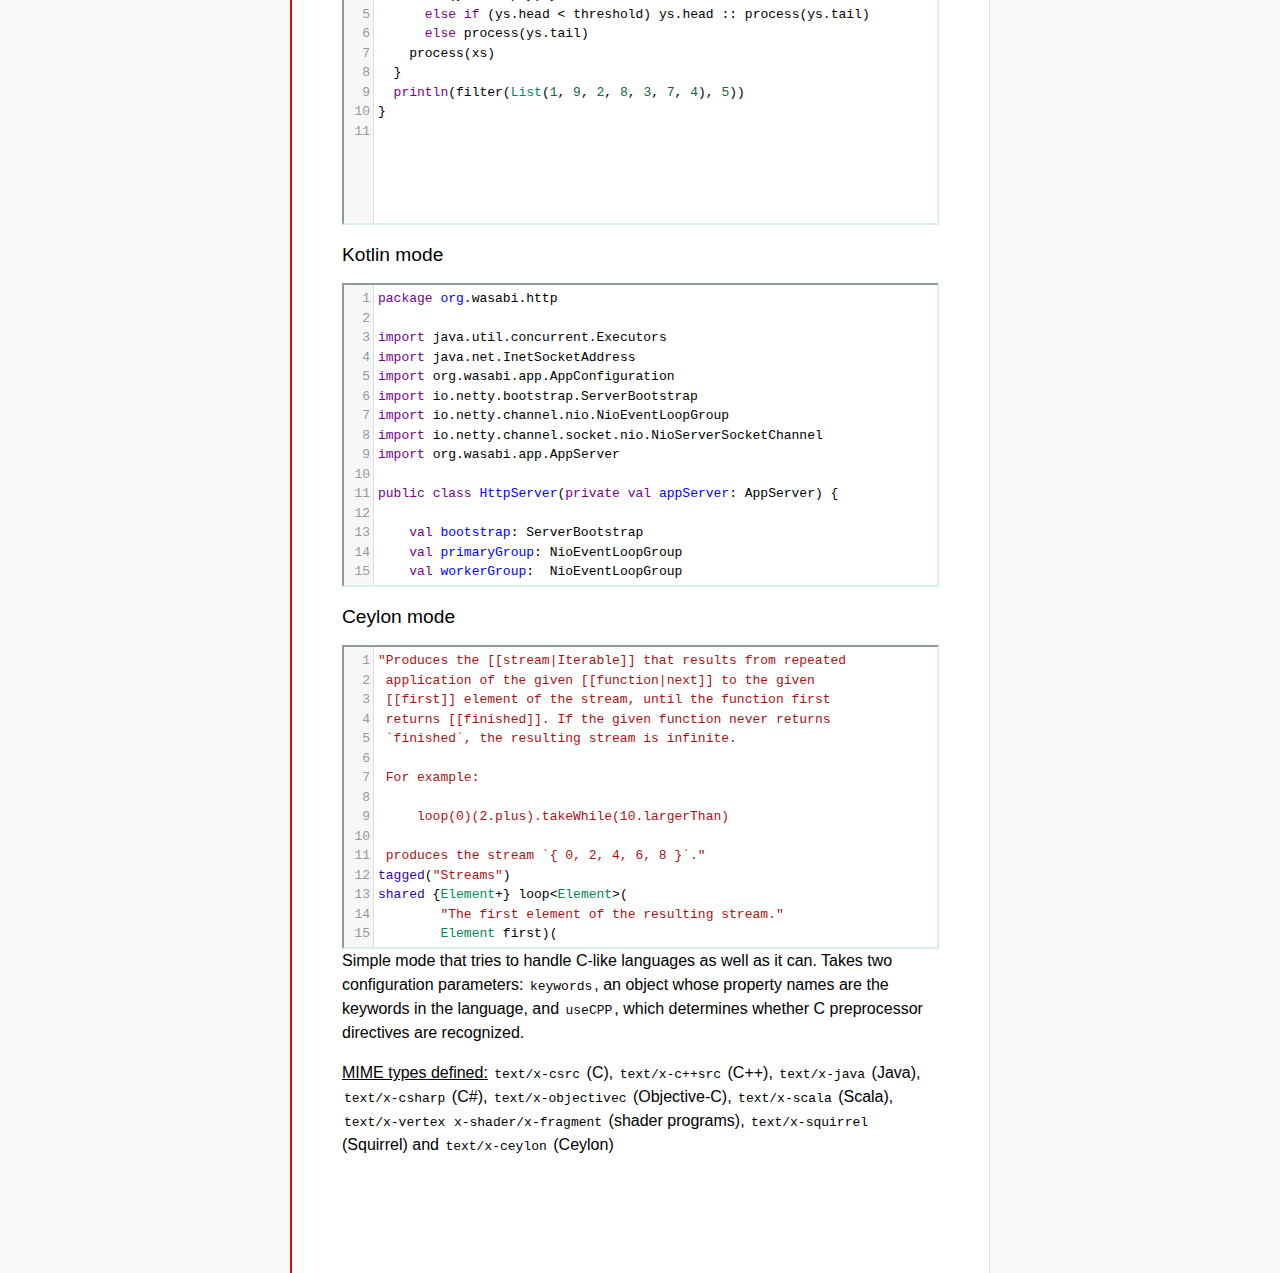
<file: src/main/webapp/codemirror/mode/clike/index.html>
<!doctype html>

<title>CodeMirror: C-like mode</title>
<meta charset="utf-8"/>
<link rel=stylesheet href="../../doc/docs.css">

<link rel="stylesheet" href="../../lib/codemirror.css">
<script src="../../lib/codemirror.js"></script>
<script src="../../addon/edit/matchbrackets.js"></script>
<link rel="stylesheet" href="../../addon/hint/show-hint.css">
<script src="../../addon/hint/show-hint.js"></script>
<script src="clike.js"></script>
<style>.CodeMirror {border: 2px inset #dee;}</style>
<div id=nav>
  <a href="http://codemirror.net"><h1>CodeMirror</h1><img id=logo src="../../doc/logo.png"></a>

  <ul>
    <li><a href="../../index.html">Home</a>
    <li><a href="../../doc/manual.html">Manual</a>
    <li><a href="https://github.com/codemirror/codemirror">Code</a>
  </ul>
  <ul>
    <li><a href="../index.html">Language modes</a>
    <li><a class=active href="#">C-like</a>
  </ul>
</div>

<article>
<h2>C-like mode</h2>

<div><textarea id="c-code">
/* C demo code */

#include <zmq.h>
#include <pthread.h>
#include <semaphore.h>
#include <time.h>
#include <stdio.h>
#include <fcntl.h>
#include <malloc.h>

typedef struct {
  void* arg_socket;
  zmq_msg_t* arg_msg;
  char* arg_string;
  unsigned long arg_len;
  int arg_int, arg_command;

  int signal_fd;
  int pad;
  void* context;
  sem_t sem;
} acl_zmq_context;

#define p(X) (context->arg_##X)

void* zmq_thread(void* context_pointer) {
  acl_zmq_context* context = (acl_zmq_context*)context_pointer;
  char ok = 'K', err = 'X';
  int res;

  while (1) {
    while ((res = sem_wait(&amp;context->sem)) == EINTR);
    if (res) {write(context->signal_fd, &amp;err, 1); goto cleanup;}
    switch(p(command)) {
    case 0: goto cleanup;
    case 1: p(socket) = zmq_socket(context->context, p(int)); break;
    case 2: p(int) = zmq_close(p(socket)); break;
    case 3: p(int) = zmq_bind(p(socket), p(string)); break;
    case 4: p(int) = zmq_connect(p(socket), p(string)); break;
    case 5: p(int) = zmq_getsockopt(p(socket), p(int), (void*)p(string), &amp;p(len)); break;
    case 6: p(int) = zmq_setsockopt(p(socket), p(int), (void*)p(string), p(len)); break;
    case 7: p(int) = zmq_send(p(socket), p(msg), p(int)); break;
    case 8: p(int) = zmq_recv(p(socket), p(msg), p(int)); break;
    case 9: p(int) = zmq_poll(p(socket), p(int), p(len)); break;
    }
    p(command) = errno;
    write(context->signal_fd, &amp;ok, 1);
  }
 cleanup:
  close(context->signal_fd);
  free(context_pointer);
  return 0;
}

void* zmq_thread_init(void* zmq_context, int signal_fd) {
  acl_zmq_context* context = malloc(sizeof(acl_zmq_context));
  pthread_t thread;

  context->context = zmq_context;
  context->signal_fd = signal_fd;
  sem_init(&amp;context->sem, 1, 0);
  pthread_create(&amp;thread, 0, &amp;zmq_thread, context);
  pthread_detach(thread);
  return context;
}
</textarea></div>

<h2>C++ example</h2>

<div><textarea id="cpp-code">
#include <iostream>
#include "mystuff/util.h"

namespace {
enum Enum {
  VAL1, VAL2, VAL3
};

char32_t unicode_string = U"\U0010FFFF";
string raw_string = R"delim(anything
you
want)delim";

int Helper(const MyType& param) {
  return 0;
}
} // namespace

class ForwardDec;

template <class T, class V>
class Class : public BaseClass {
  const MyType<T, V> member_;

 public:
  const MyType<T, V>& Method() const {
    return member_;
  }

  void Method2(MyType<T, V>* value);
}

template <class T, class V>
void Class::Method2(MyType<T, V>* value) {
  std::out << 1 >> method();
  value->Method3(member_);
  member_ = value;
}
</textarea></div>

<h2>Objective-C example</h2>

<div><textarea id="objectivec-code">
/*
This is a longer comment
That spans two lines
*/

#import <Test/Test.h>
@implementation YourAppDelegate

// This is a one-line comment

- (BOOL)application:(UIApplication *)application didFinishLaunchingWithOptions:(NSDictionary *)launchOptions{
  char myString[] = "This is a C character array";
  int test = 5;
  return YES;
}
</textarea></div>

<h2>Java example</h2>

<div><textarea id="java-code">
import com.demo.util.MyType;
import com.demo.util.MyInterface;

public enum Enum {
  VAL1, VAL2, VAL3
}

public class Class<T, V> implements MyInterface {
  public static final MyType<T, V> member;
  
  private class InnerClass {
    public int zero() {
      return 0;
    }
  }

  @Override
  public MyType method() {
    return member;
  }

  public void method2(MyType<T, V> value) {
    method();
    value.method3();
    member = value;
  }
}
</textarea></div>

<h2>Scala example</h2>

<div><textarea id="scala-code">
object FilterTest extends App {
  def filter(xs: List[Int], threshold: Int) = {
    def process(ys: List[Int]): List[Int] =
      if (ys.isEmpty) ys
      else if (ys.head < threshold) ys.head :: process(ys.tail)
      else process(ys.tail)
    process(xs)
  }
  println(filter(List(1, 9, 2, 8, 3, 7, 4), 5))
}
</textarea></div>

<h2>Kotlin mode</h2>

<div><textarea id="kotlin-code">
package org.wasabi.http

import java.util.concurrent.Executors
import java.net.InetSocketAddress
import org.wasabi.app.AppConfiguration
import io.netty.bootstrap.ServerBootstrap
import io.netty.channel.nio.NioEventLoopGroup
import io.netty.channel.socket.nio.NioServerSocketChannel
import org.wasabi.app.AppServer

public class HttpServer(private val appServer: AppServer) {

    val bootstrap: ServerBootstrap
    val primaryGroup: NioEventLoopGroup
    val workerGroup:  NioEventLoopGroup

    init {
        // Define worker groups
        primaryGroup = NioEventLoopGroup()
        workerGroup = NioEventLoopGroup()

        // Initialize bootstrap of server
        bootstrap = ServerBootstrap()

        bootstrap.group(primaryGroup, workerGroup)
        bootstrap.channel(javaClass<NioServerSocketChannel>())
        bootstrap.childHandler(NettyPipelineInitializer(appServer))
    }

    public fun start(wait: Boolean = true) {
        val channel = bootstrap.bind(appServer.configuration.port)?.sync()?.channel()

        if (wait) {
            channel?.closeFuture()?.sync()
        }
    }

    public fun stop() {
        // Shutdown all event loops
        primaryGroup.shutdownGracefully()
        workerGroup.shutdownGracefully()

        // Wait till all threads are terminated
        primaryGroup.terminationFuture().sync()
        workerGroup.terminationFuture().sync()
    }
}
</textarea></div>

<h2>Ceylon mode</h2>

<div><textarea id="ceylon-code">
"Produces the [[stream|Iterable]] that results from repeated
 application of the given [[function|next]] to the given
 [[first]] element of the stream, until the function first
 returns [[finished]]. If the given function never returns 
 `finished`, the resulting stream is infinite.

 For example:

     loop(0)(2.plus).takeWhile(10.largerThan)

 produces the stream `{ 0, 2, 4, 6, 8 }`."
tagged("Streams")
shared {Element+} loop&lt;Element&gt;(
        "The first element of the resulting stream."
        Element first)(
        "The function that produces the next element of the
         stream, given the current element. The function may
         return [[finished]] to indicate the end of the 
         stream."
        Element|Finished next(Element element))
    =&gt; let (start = first)
    object satisfies {Element+} {
        first =&gt; start;
        empty =&gt; false;
        function nextElement(Element element)
                =&gt; next(element);
        iterator()
                =&gt; object satisfies Iterator&lt;Element&gt; {
            variable Element|Finished current = start;
            shared actual Element|Finished next() {
                if (!is Finished result = current) {
                    current = nextElement(result);
                    return result;
                }
                else {
                    return finished;
                }
            }
        };
    };
</textarea></div>

    <script>
      var cEditor = CodeMirror.fromTextArea(document.getElementById("c-code"), {
        lineNumbers: true,
        matchBrackets: true,
        mode: "text/x-csrc"
      });
      var cppEditor = CodeMirror.fromTextArea(document.getElementById("cpp-code"), {
        lineNumbers: true,
        matchBrackets: true,
        mode: "text/x-c++src"
      });
      var javaEditor = CodeMirror.fromTextArea(document.getElementById("java-code"), {
        lineNumbers: true,
        matchBrackets: true,
        mode: "text/x-java"
      });
      var objectivecEditor = CodeMirror.fromTextArea(document.getElementById("objectivec-code"), {
        lineNumbers: true,
        matchBrackets: true,
        mode: "text/x-objectivec"
      });
      var scalaEditor = CodeMirror.fromTextArea(document.getElementById("scala-code"), {
        lineNumbers: true,
        matchBrackets: true,
        mode: "text/x-scala"
      });
      var kotlinEditor = CodeMirror.fromTextArea(document.getElementById("kotlin-code"), {
          lineNumbers: true,
          matchBrackets: true,
          mode: "text/x-kotlin"
      });
      var ceylonEditor = CodeMirror.fromTextArea(document.getElementById("ceylon-code"), {
          lineNumbers: true,
          matchBrackets: true,
          mode: "text/x-ceylon"
      });
      var mac = CodeMirror.keyMap.default == CodeMirror.keyMap.macDefault;
      CodeMirror.keyMap.default[(mac ? "Cmd" : "Ctrl") + "-Space"] = "autocomplete";
    </script>

    <p>Simple mode that tries to handle C-like languages as well as it
    can. Takes two configuration parameters: <code>keywords</code>, an
    object whose property names are the keywords in the language,
    and <code>useCPP</code>, which determines whether C preprocessor
    directives are recognized.</p>

    <p><strong>MIME types defined:</strong> <code>text/x-csrc</code>
    (C), <code>text/x-c++src</code> (C++), <code>text/x-java</code>
    (Java), <code>text/x-csharp</code> (C#),
    <code>text/x-objectivec</code> (Objective-C),
    <code>text/x-scala</code> (Scala), <code>text/x-vertex</code>
    <code>x-shader/x-fragment</code> (shader programs),
    <code>text/x-squirrel</code> (Squirrel) and
    <code>text/x-ceylon</code> (Ceylon)</p>
</article>
</file>
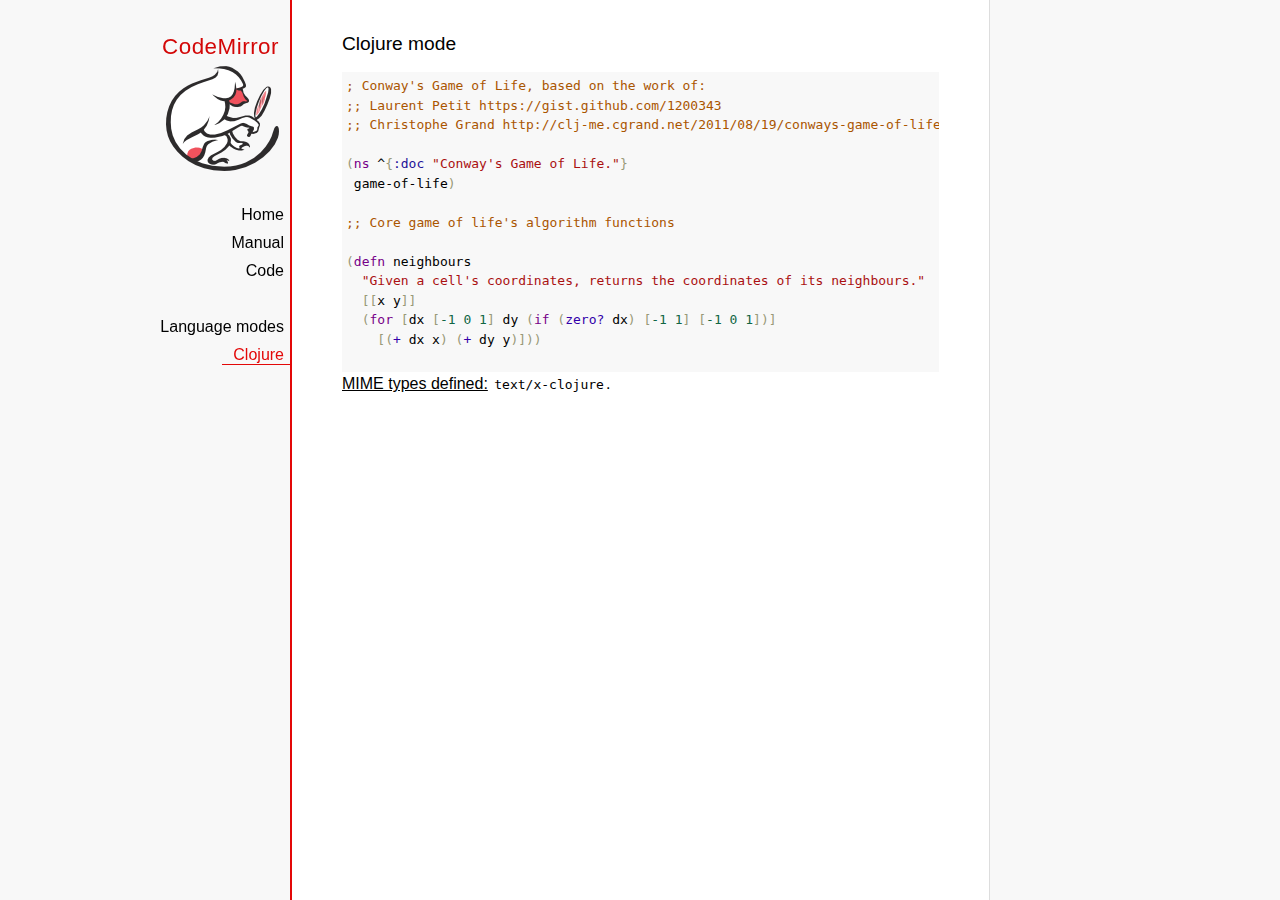
<file: src/main/webapp/codemirror/mode/clojure/index.html>
<!doctype html>

<title>CodeMirror: Clojure mode</title>
<meta charset="utf-8"/>
<link rel=stylesheet href="../../doc/docs.css">

<link rel="stylesheet" href="../../lib/codemirror.css">
<script src="../../lib/codemirror.js"></script>
<script src="clojure.js"></script>
<style>.CodeMirror {background: #f8f8f8;}</style>
<div id=nav>
  <a href="http://codemirror.net"><h1>CodeMirror</h1><img id=logo src="../../doc/logo.png"></a>

  <ul>
    <li><a href="../../index.html">Home</a>
    <li><a href="../../doc/manual.html">Manual</a>
    <li><a href="https://github.com/codemirror/codemirror">Code</a>
  </ul>
  <ul>
    <li><a href="../index.html">Language modes</a>
    <li><a class=active href="#">Clojure</a>
  </ul>
</div>

<article>
<h2>Clojure mode</h2>
<form><textarea id="code" name="code">
; Conway's Game of Life, based on the work of:
;; Laurent Petit https://gist.github.com/1200343
;; Christophe Grand http://clj-me.cgrand.net/2011/08/19/conways-game-of-life

(ns ^{:doc "Conway's Game of Life."}
 game-of-life)

;; Core game of life's algorithm functions

(defn neighbours
  "Given a cell's coordinates, returns the coordinates of its neighbours."
  [[x y]]
  (for [dx [-1 0 1] dy (if (zero? dx) [-1 1] [-1 0 1])]
    [(+ dx x) (+ dy y)]))

(defn step
  "Given a set of living cells, computes the new set of living cells."
  [cells]
  (set (for [[cell n] (frequencies (mapcat neighbours cells))
             :when (or (= n 3) (and (= n 2) (cells cell)))]
         cell)))

;; Utility methods for displaying game on a text terminal

(defn print-board
  "Prints a board on *out*, representing a step in the game."
  [board w h]
  (doseq [x (range (inc w)) y (range (inc h))]
    (if (= y 0) (print "\n"))
    (print (if (board [x y]) "[X]" " . "))))

(defn display-grids
  "Prints a squence of boards on *out*, representing several steps."
  [grids w h]
  (doseq [board grids]
    (print-board board w h)
    (print "\n")))

;; Launches an example board

(def
  ^{:doc "board represents the initial set of living cells"}
   board #{[2 1] [2 2] [2 3]})

(display-grids (take 3 (iterate step board)) 5 5)

;; Let's play with characters
(println \1 \a \# \\
         \" \( \newline
         \} \" \space
         \tab \return \backspace
         \u1000 \uAaAa \u9F9F)

;; Let's play with numbers
(+ 1 -1 1/2 -1/2 -0.5 0.5)

</textarea></form>
    <script>
      var editor = CodeMirror.fromTextArea(document.getElementById("code"), {});
    </script>

    <p><strong>MIME types defined:</strong> <code>text/x-clojure</code>.</p>

  </article>
</file>
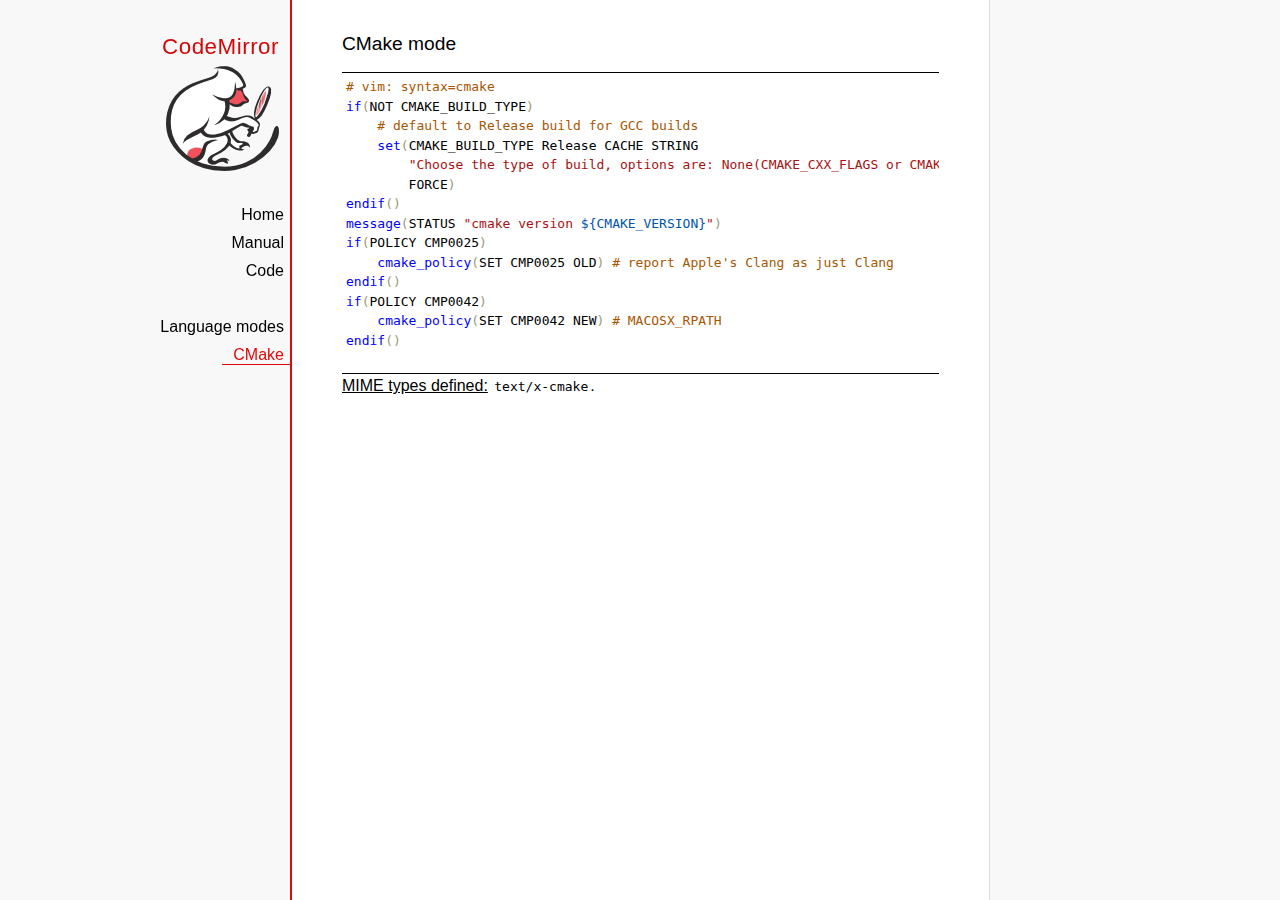
<file: src/main/webapp/codemirror/mode/cmake/index.html>
<!doctype html>

<title>CodeMirror: CMake mode</title>
<meta charset="utf-8"/>
<link rel=stylesheet href="../../doc/docs.css">

<link rel="stylesheet" href="../../lib/codemirror.css">
<script src="../../lib/codemirror.js"></script>
<script src="../../addon/edit/matchbrackets.js"></script>
<script src="cmake.js"></script>
<style>
      .CodeMirror {border-top: 1px solid black; border-bottom: 1px solid black;}
      .cm-s-default span.cm-arrow { color: red; }
    </style>
<div id=nav>
  <a href="http://codemirror.net"><h1>CodeMirror</h1><img id=logo src="../../doc/logo.png"></a>

  <ul>
    <li><a href="../../index.html">Home</a>
    <li><a href="../../doc/manual.html">Manual</a>
    <li><a href="https://github.com/codemirror/codemirror">Code</a>
  </ul>
  <ul>
    <li><a href="../index.html">Language modes</a>
    <li><a class=active href="#">CMake</a>
  </ul>
</div>

<article>
<h2>CMake mode</h2>
<form><textarea id="code" name="code">
# vim: syntax=cmake
if(NOT CMAKE_BUILD_TYPE)
    # default to Release build for GCC builds
    set(CMAKE_BUILD_TYPE Release CACHE STRING
        "Choose the type of build, options are: None(CMAKE_CXX_FLAGS or CMAKE_C_FLAGS used) Debug Release RelWithDebInfo MinSizeRel."
        FORCE)
endif()
message(STATUS "cmake version ${CMAKE_VERSION}")
if(POLICY CMP0025)
    cmake_policy(SET CMP0025 OLD) # report Apple's Clang as just Clang
endif()
if(POLICY CMP0042)
    cmake_policy(SET CMP0042 NEW) # MACOSX_RPATH
endif()

project (x265)
cmake_minimum_required (VERSION 2.8.8) # OBJECT libraries require 2.8.8
include(CheckIncludeFiles)
include(CheckFunctionExists)
include(CheckSymbolExists)
include(CheckCXXCompilerFlag)

# X265_BUILD must be incremented each time the public API is changed
set(X265_BUILD 48)
configure_file("${PROJECT_SOURCE_DIR}/x265.def.in"
               "${PROJECT_BINARY_DIR}/x265.def")
configure_file("${PROJECT_SOURCE_DIR}/x265_config.h.in"
               "${PROJECT_BINARY_DIR}/x265_config.h")

SET(CMAKE_MODULE_PATH "${PROJECT_SOURCE_DIR}/cmake" "${CMAKE_MODULE_PATH}")

# System architecture detection
string(TOLOWER "${CMAKE_SYSTEM_PROCESSOR}" SYSPROC)
set(X86_ALIASES x86 i386 i686 x86_64 amd64)
list(FIND X86_ALIASES "${SYSPROC}" X86MATCH)
if("${SYSPROC}" STREQUAL "" OR X86MATCH GREATER "-1")
    message(STATUS "Detected x86 target processor")
    set(X86 1)
    add_definitions(-DX265_ARCH_X86=1)
    if("${CMAKE_SIZEOF_VOID_P}" MATCHES 8)
        set(X64 1)
        add_definitions(-DX86_64=1)
    endif()
elseif(${SYSPROC} STREQUAL "armv6l")
    message(STATUS "Detected ARM target processor")
    set(ARM 1)
    add_definitions(-DX265_ARCH_ARM=1 -DHAVE_ARMV6=1)
else()
    message(STATUS "CMAKE_SYSTEM_PROCESSOR value `${CMAKE_SYSTEM_PROCESSOR}` is unknown")
    message(STATUS "Please add this value near ${CMAKE_CURRENT_LIST_FILE}:${CMAKE_CURRENT_LIST_LINE}")
endif()

if(UNIX)
    list(APPEND PLATFORM_LIBS pthread)
    find_library(LIBRT rt)
    if(LIBRT)
        list(APPEND PLATFORM_LIBS rt)
    endif()
    find_package(Numa)
    if(NUMA_FOUND)
        list(APPEND CMAKE_REQUIRED_LIBRARIES ${NUMA_LIBRARY})
        check_symbol_exists(numa_node_of_cpu numa.h NUMA_V2)
        if(NUMA_V2)
            add_definitions(-DHAVE_LIBNUMA)
            message(STATUS "libnuma found, building with support for NUMA nodes")
            list(APPEND PLATFORM_LIBS ${NUMA_LIBRARY})
            link_directories(${NUMA_LIBRARY_DIR})
            include_directories(${NUMA_INCLUDE_DIR})
        endif()
    endif()
    mark_as_advanced(LIBRT NUMA_FOUND)
endif(UNIX)

if(X64 AND NOT WIN32)
    option(ENABLE_PIC "Enable Position Independent Code" ON)
else()
    option(ENABLE_PIC "Enable Position Independent Code" OFF)
endif(X64 AND NOT WIN32)

# Compiler detection
if(CMAKE_GENERATOR STREQUAL "Xcode")
  set(XCODE 1)
endif()
if (APPLE)
  add_definitions(-DMACOS)
endif()
</textarea></form>
    <script>
      var editor = CodeMirror.fromTextArea(document.getElementById("code"), {
        mode: "text/x-cmake",
        matchBrackets: true,
        indentUnit: 4
      });
    </script>

    <p><strong>MIME types defined:</strong> <code>text/x-cmake</code>.</p>

  </article>
</file>
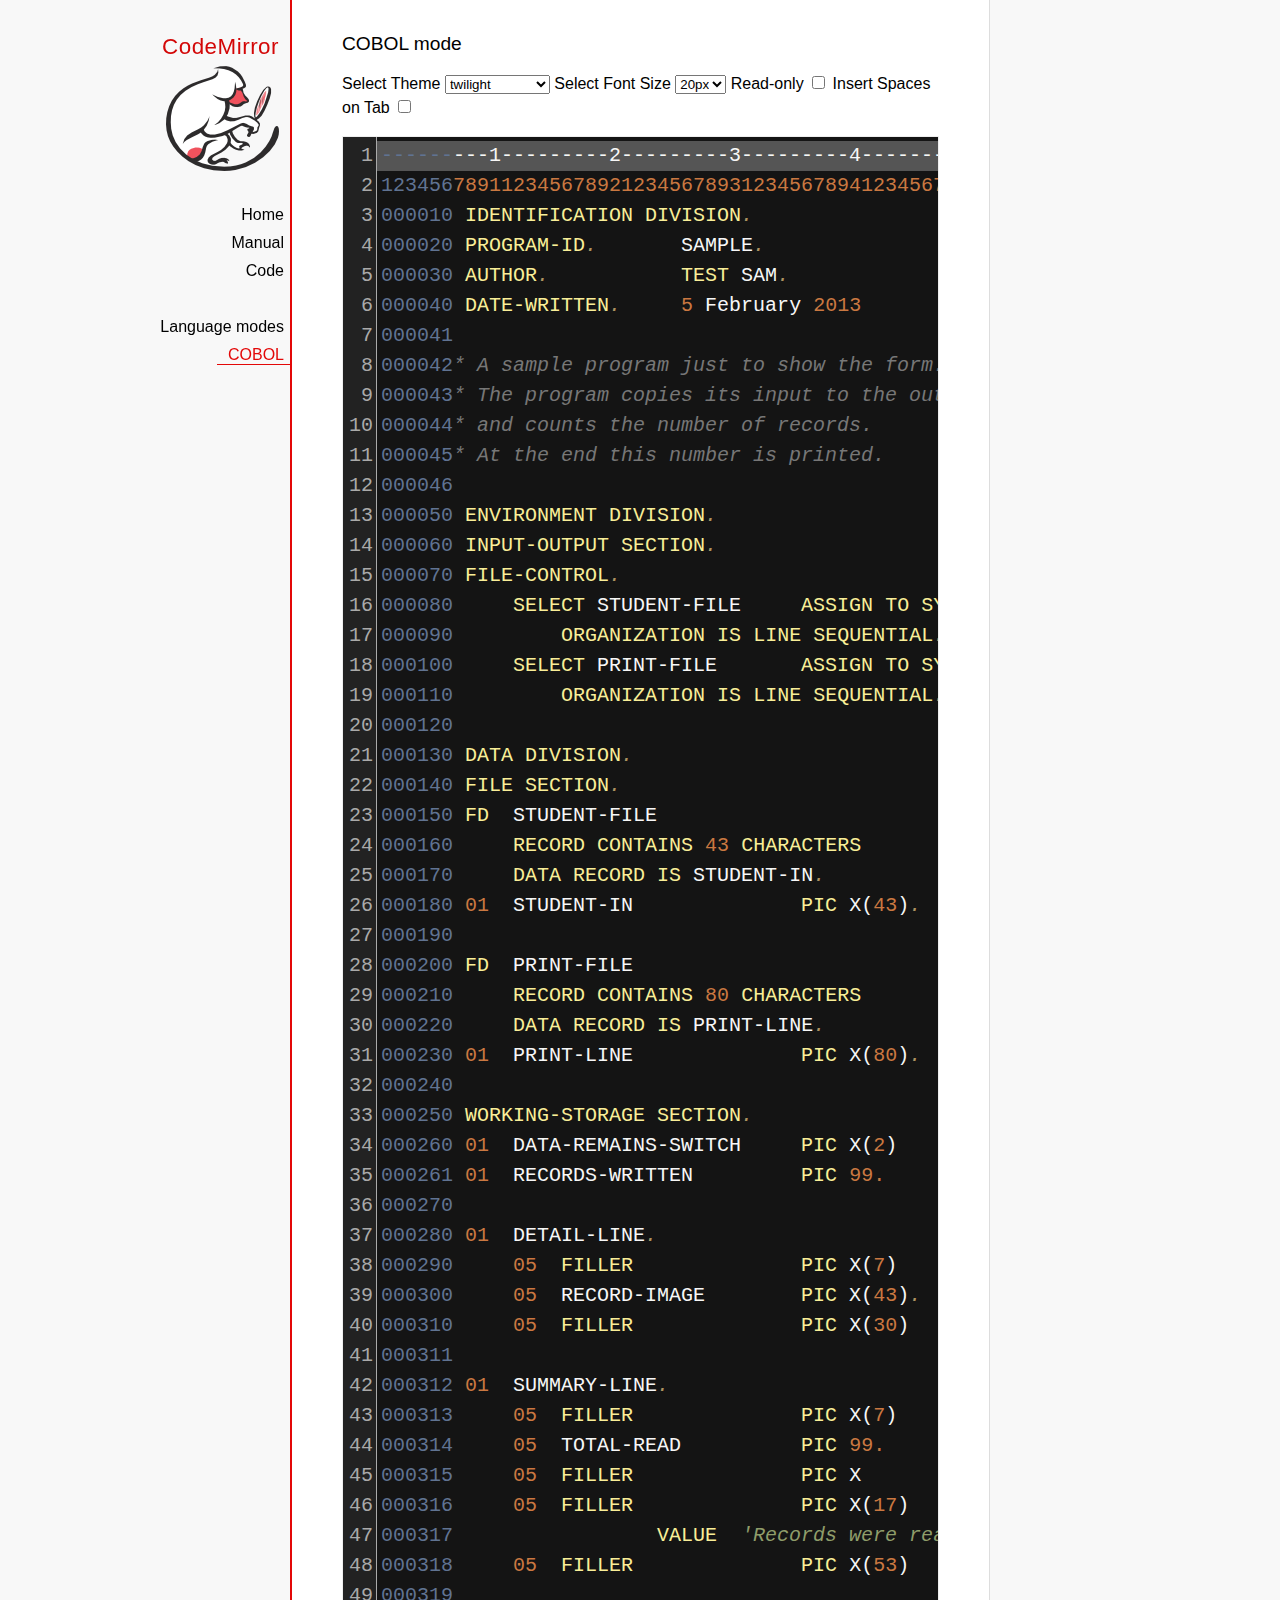
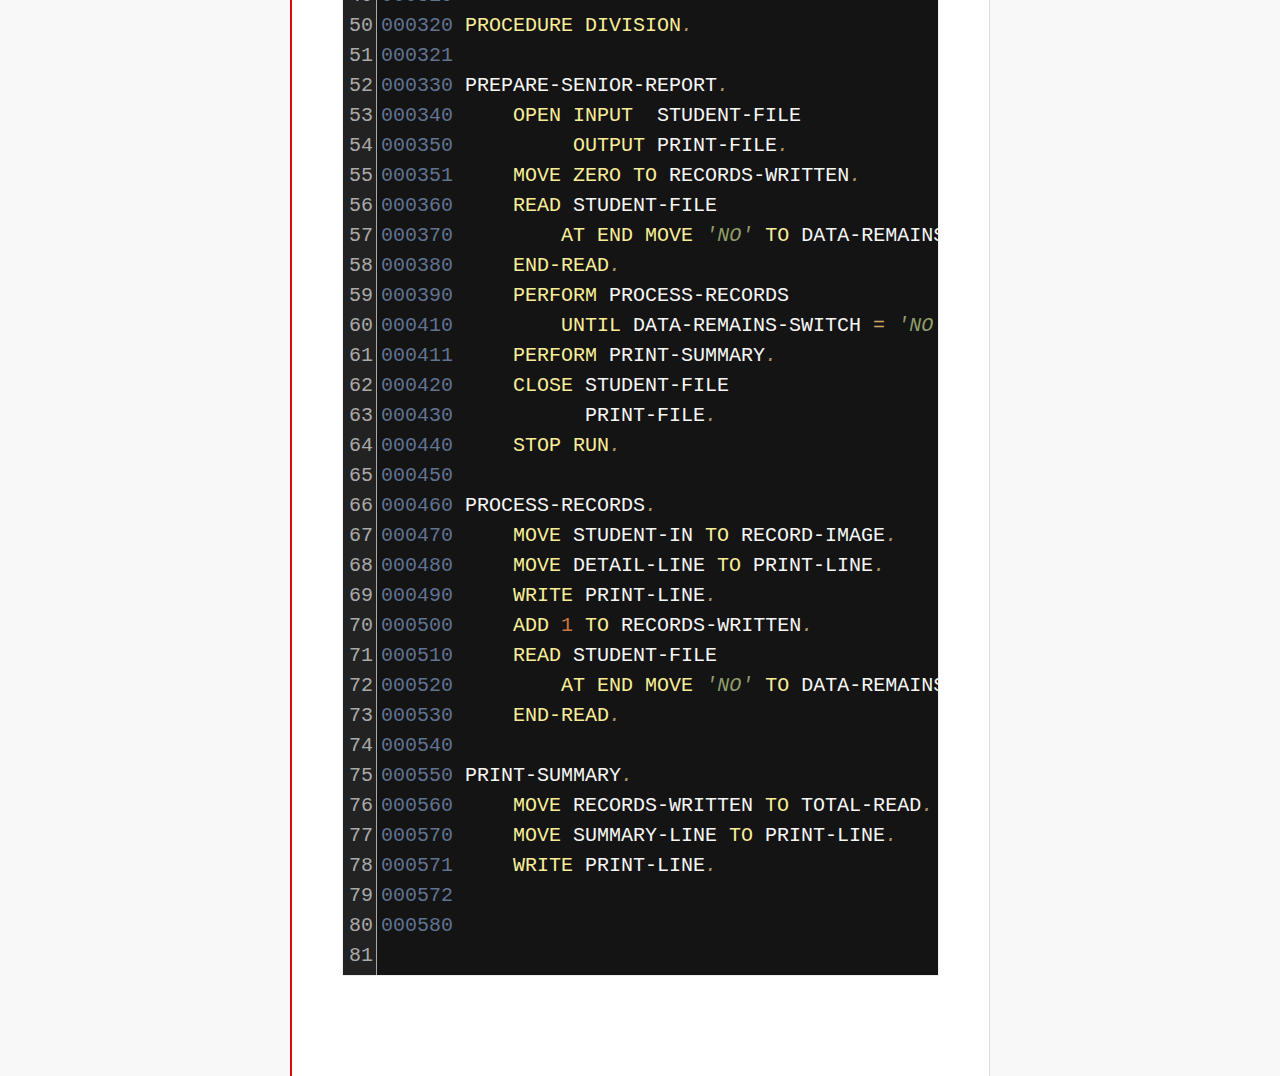
<file: src/main/webapp/codemirror/mode/cobol/index.html>
<!doctype html>

<title>CodeMirror: COBOL mode</title>
<meta charset="utf-8"/>
<link rel=stylesheet href="../../doc/docs.css">

<link rel="stylesheet" href="../../lib/codemirror.css">
<link rel="stylesheet" href="../../theme/neat.css">
<link rel="stylesheet" href="../../theme/elegant.css">
<link rel="stylesheet" href="../../theme/erlang-dark.css">
<link rel="stylesheet" href="../../theme/night.css">
<link rel="stylesheet" href="../../theme/monokai.css">
<link rel="stylesheet" href="../../theme/cobalt.css">
<link rel="stylesheet" href="../../theme/eclipse.css">
<link rel="stylesheet" href="../../theme/rubyblue.css">
<link rel="stylesheet" href="../../theme/lesser-dark.css">
<link rel="stylesheet" href="../../theme/xq-dark.css">
<link rel="stylesheet" href="../../theme/xq-light.css">
<link rel="stylesheet" href="../../theme/ambiance.css">
<link rel="stylesheet" href="../../theme/blackboard.css">
<link rel="stylesheet" href="../../theme/vibrant-ink.css">
<link rel="stylesheet" href="../../theme/solarized.css">
<link rel="stylesheet" href="../../theme/twilight.css">
<link rel="stylesheet" href="../../theme/midnight.css">
<link rel="stylesheet" href="../../addon/dialog/dialog.css">
<script src="../../lib/codemirror.js"></script>
<script src="../../addon/edit/matchbrackets.js"></script>
<script src="cobol.js"></script>
<script src="../../addon/selection/active-line.js"></script>
<script src="../../addon/search/search.js"></script>
<script src="../../addon/dialog/dialog.js"></script>
<script src="../../addon/search/searchcursor.js"></script>
<style>
        .CodeMirror {
          border: 1px solid #eee;
          font-size : 20px;
          height : auto !important;
        }
        .CodeMirror-activeline-background {background: #555555 !important;}
    </style>
<div id=nav>
  <a href="http://codemirror.net"><h1>CodeMirror</h1><img id=logo src="../../doc/logo.png"></a>

  <ul>
    <li><a href="../../index.html">Home</a>
    <li><a href="../../doc/manual.html">Manual</a>
    <li><a href="https://github.com/codemirror/codemirror">Code</a>
  </ul>
  <ul>
    <li><a href="../index.html">Language modes</a>
    <li><a class=active href="#">COBOL</a>
  </ul>
</div>

<article>
<h2>COBOL mode</h2>

    <p> Select Theme <select onchange="selectTheme()" id="selectTheme">
        <option>default</option>
        <option>ambiance</option>
        <option>blackboard</option>
        <option>cobalt</option>
        <option>eclipse</option>
        <option>elegant</option>
        <option>erlang-dark</option>
        <option>lesser-dark</option>
        <option>midnight</option>
        <option>monokai</option>
        <option>neat</option>
        <option>night</option>
        <option>rubyblue</option>
        <option>solarized dark</option>
        <option>solarized light</option>
        <option selected>twilight</option>
        <option>vibrant-ink</option>
        <option>xq-dark</option>
        <option>xq-light</option>
    </select>    Select Font Size <select onchange="selectFontsize()" id="selectFontSize">
          <option value="13px">13px</option>
          <option value="14px">14px</option>
          <option value="16px">16px</option>
          <option value="18px">18px</option>
          <option value="20px" selected="selected">20px</option>
          <option value="24px">24px</option>
          <option value="26px">26px</option>
          <option value="28px">28px</option>
          <option value="30px">30px</option>
          <option value="32px">32px</option>
          <option value="34px">34px</option>
          <option value="36px">36px</option>
        </select>
<label for="checkBoxReadOnly">Read-only</label>
<input type="checkbox" id="checkBoxReadOnly" onchange="selectReadOnly()">
<label for="id_tabToIndentSpace">Insert Spaces on Tab</label>
<input type="checkbox" id="id_tabToIndentSpace" onchange="tabToIndentSpace()">
</p>
<textarea id="code" name="code">
---------1---------2---------3---------4---------5---------6---------7---------8
12345678911234567892123456789312345678941234567895123456789612345678971234567898
000010 IDENTIFICATION DIVISION.                                        MODTGHERE
000020 PROGRAM-ID.       SAMPLE.
000030 AUTHOR.           TEST SAM. 
000040 DATE-WRITTEN.     5 February 2013
000041
000042* A sample program just to show the form.
000043* The program copies its input to the output,
000044* and counts the number of records.
000045* At the end this number is printed.
000046
000050 ENVIRONMENT DIVISION.
000060 INPUT-OUTPUT SECTION.
000070 FILE-CONTROL.
000080     SELECT STUDENT-FILE     ASSIGN TO SYSIN
000090         ORGANIZATION IS LINE SEQUENTIAL.
000100     SELECT PRINT-FILE       ASSIGN TO SYSOUT
000110         ORGANIZATION IS LINE SEQUENTIAL.
000120
000130 DATA DIVISION.
000140 FILE SECTION.
000150 FD  STUDENT-FILE
000160     RECORD CONTAINS 43 CHARACTERS
000170     DATA RECORD IS STUDENT-IN.
000180 01  STUDENT-IN              PIC X(43).
000190
000200 FD  PRINT-FILE
000210     RECORD CONTAINS 80 CHARACTERS
000220     DATA RECORD IS PRINT-LINE.
000230 01  PRINT-LINE              PIC X(80).
000240
000250 WORKING-STORAGE SECTION.
000260 01  DATA-REMAINS-SWITCH     PIC X(2)      VALUE SPACES.
000261 01  RECORDS-WRITTEN         PIC 99.
000270
000280 01  DETAIL-LINE.
000290     05  FILLER              PIC X(7)      VALUE SPACES.
000300     05  RECORD-IMAGE        PIC X(43).
000310     05  FILLER              PIC X(30)     VALUE SPACES.
000311 
000312 01  SUMMARY-LINE.
000313     05  FILLER              PIC X(7)      VALUE SPACES.
000314     05  TOTAL-READ          PIC 99.
000315     05  FILLER              PIC X         VALUE SPACE.
000316     05  FILLER              PIC X(17)     
000317                 VALUE  'Records were read'.
000318     05  FILLER              PIC X(53)     VALUE SPACES.
000319
000320 PROCEDURE DIVISION.
000321
000330 PREPARE-SENIOR-REPORT.
000340     OPEN INPUT  STUDENT-FILE
000350          OUTPUT PRINT-FILE.
000351     MOVE ZERO TO RECORDS-WRITTEN.
000360     READ STUDENT-FILE
000370         AT END MOVE 'NO' TO DATA-REMAINS-SWITCH
000380     END-READ.
000390     PERFORM PROCESS-RECORDS
000410         UNTIL DATA-REMAINS-SWITCH = 'NO'.
000411     PERFORM PRINT-SUMMARY.
000420     CLOSE STUDENT-FILE
000430           PRINT-FILE.
000440     STOP RUN.
000450
000460 PROCESS-RECORDS.
000470     MOVE STUDENT-IN TO RECORD-IMAGE.
000480     MOVE DETAIL-LINE TO PRINT-LINE.
000490     WRITE PRINT-LINE.
000500     ADD 1 TO RECORDS-WRITTEN.
000510     READ STUDENT-FILE
000520         AT END MOVE 'NO' TO DATA-REMAINS-SWITCH
000530     END-READ. 
000540
000550 PRINT-SUMMARY.
000560     MOVE RECORDS-WRITTEN TO TOTAL-READ.
000570     MOVE SUMMARY-LINE TO PRINT-LINE.
000571     WRITE PRINT-LINE. 
000572
000580
</textarea>
    <script>
      var editor = CodeMirror.fromTextArea(document.getElementById("code"), {
        lineNumbers: true,
        matchBrackets: true,
        mode: "text/x-cobol",
        theme : "twilight",
        styleActiveLine: true,
        showCursorWhenSelecting : true,  
      });
      function selectTheme() {
        var themeInput = document.getElementById("selectTheme");
        var theme = themeInput.options[themeInput.selectedIndex].innerHTML;
        editor.setOption("theme", theme);
      }
      function selectFontsize() {
        var fontSizeInput = document.getElementById("selectFontSize");
        var fontSize = fontSizeInput.options[fontSizeInput.selectedIndex].innerHTML;
        editor.getWrapperElement().style.fontSize = fontSize;
        editor.refresh();
      }
      function selectReadOnly() {
        editor.setOption("readOnly", document.getElementById("checkBoxReadOnly").checked);
      }
      function tabToIndentSpace() {
        if (document.getElementById("id_tabToIndentSpace").checked) {
            editor.setOption("extraKeys", {Tab: function(cm) { cm.replaceSelection("    ", "end"); }});
        } else {
            editor.setOption("extraKeys", {Tab: function(cm) { cm.replaceSelection("    ", "end"); }});
        }
      }
    </script>
  </article>
</file>
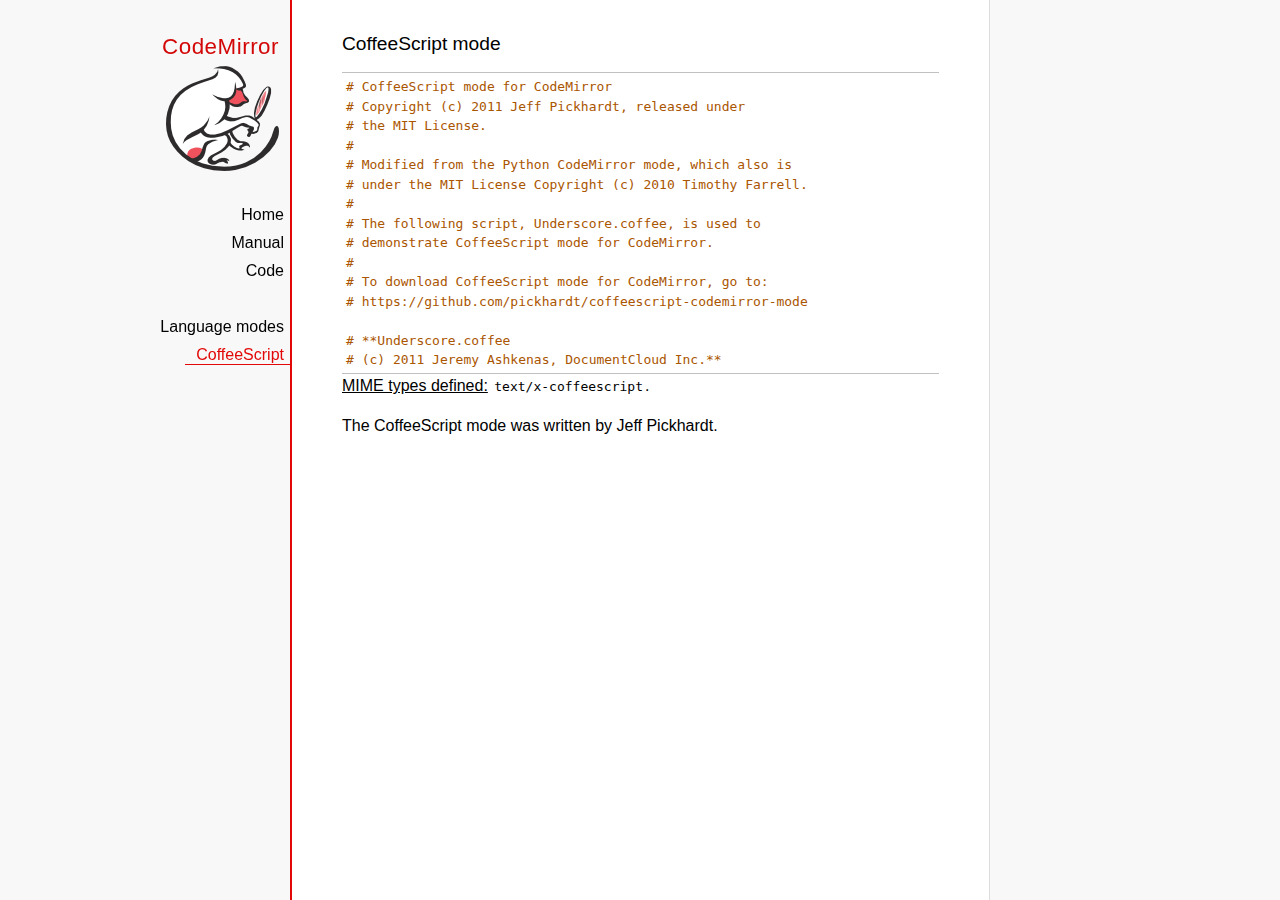
<file: src/main/webapp/codemirror/mode/coffeescript/index.html>
<!doctype html>

<title>CodeMirror: CoffeeScript mode</title>
<meta charset="utf-8"/>
<link rel=stylesheet href="../../doc/docs.css">

<link rel="stylesheet" href="../../lib/codemirror.css">
<script src="../../lib/codemirror.js"></script>
<script src="coffeescript.js"></script>
<style>.CodeMirror {border-top: 1px solid silver; border-bottom: 1px solid silver;}</style>
<div id=nav>
  <a href="http://codemirror.net"><h1>CodeMirror</h1><img id=logo src="../../doc/logo.png"></a>

  <ul>
    <li><a href="../../index.html">Home</a>
    <li><a href="../../doc/manual.html">Manual</a>
    <li><a href="https://github.com/codemirror/codemirror">Code</a>
  </ul>
  <ul>
    <li><a href="../index.html">Language modes</a>
    <li><a class=active href="#">CoffeeScript</a>
  </ul>
</div>

<article>
<h2>CoffeeScript mode</h2>
<form><textarea id="code" name="code">
# CoffeeScript mode for CodeMirror
# Copyright (c) 2011 Jeff Pickhardt, released under
# the MIT License.
#
# Modified from the Python CodeMirror mode, which also is 
# under the MIT License Copyright (c) 2010 Timothy Farrell.
#
# The following script, Underscore.coffee, is used to 
# demonstrate CoffeeScript mode for CodeMirror.
#
# To download CoffeeScript mode for CodeMirror, go to:
# https://github.com/pickhardt/coffeescript-codemirror-mode

# **Underscore.coffee
# (c) 2011 Jeremy Ashkenas, DocumentCloud Inc.**
# Underscore is freely distributable under the terms of the
# [MIT license](http://en.wikipedia.org/wiki/MIT_License).
# Portions of Underscore are inspired by or borrowed from
# [Prototype.js](http://prototypejs.org/api), Oliver Steele's
# [Functional](http://osteele.com), and John Resig's
# [Micro-Templating](http://ejohn.org).
# For all details and documentation:
# http://documentcloud.github.com/underscore/


# Baseline setup
# --------------

# Establish the root object, `window` in the browser, or `global` on the server.
root = this


# Save the previous value of the `_` variable.
previousUnderscore = root._

### Multiline
    comment
###

# Establish the object that gets thrown to break out of a loop iteration.
# `StopIteration` is SOP on Mozilla.
breaker = if typeof(StopIteration) is 'undefined' then '__break__' else StopIteration


#### Docco style single line comment (title)


# Helper function to escape **RegExp** contents, because JS doesn't have one.
escapeRegExp = (string) -> string.replace(/([.*+?^${}()|[\]\/\\])/g, '\\$1')


# Save bytes in the minified (but not gzipped) version:
ArrayProto = Array.prototype
ObjProto = Object.prototype


# Create quick reference variables for speed access to core prototypes.
slice = ArrayProto.slice
unshift = ArrayProto.unshift
toString = ObjProto.toString
hasOwnProperty = ObjProto.hasOwnProperty
propertyIsEnumerable = ObjProto.propertyIsEnumerable


# All **ECMA5** native implementations we hope to use are declared here.
nativeForEach = ArrayProto.forEach
nativeMap = ArrayProto.map
nativeReduce = ArrayProto.reduce
nativeReduceRight = ArrayProto.reduceRight
nativeFilter = ArrayProto.filter
nativeEvery = ArrayProto.every
nativeSome = ArrayProto.some
nativeIndexOf = ArrayProto.indexOf
nativeLastIndexOf = ArrayProto.lastIndexOf
nativeIsArray = Array.isArray
nativeKeys = Object.keys


# Create a safe reference to the Underscore object for use below.
_ = (obj) -> new wrapper(obj)


# Export the Underscore object for **CommonJS**.
if typeof(exports) != 'undefined' then exports._ = _


# Export Underscore to global scope.
root._ = _


# Current version.
_.VERSION = '1.1.0'


# Collection Functions
# --------------------

# The cornerstone, an **each** implementation.
# Handles objects implementing **forEach**, arrays, and raw objects.
_.each = (obj, iterator, context) ->
  try
    if nativeForEach and obj.forEach is nativeForEach
      obj.forEach iterator, context
    else if _.isNumber obj.length
      iterator.call context, obj[i], i, obj for i in [0...obj.length]
    else
      iterator.call context, val, key, obj for own key, val of obj
  catch e
    throw e if e isnt breaker
  obj


# Return the results of applying the iterator to each element. Use JavaScript
# 1.6's version of **map**, if possible.
_.map = (obj, iterator, context) ->
  return obj.map(iterator, context) if nativeMap and obj.map is nativeMap
  results = []
  _.each obj, (value, index, list) ->
    results.push iterator.call context, value, index, list
  results


# **Reduce** builds up a single result from a list of values. Also known as
# **inject**, or **foldl**. Uses JavaScript 1.8's version of **reduce**, if possible.
_.reduce = (obj, iterator, memo, context) ->
  if nativeReduce and obj.reduce is nativeReduce
    iterator = _.bind iterator, context if context
    return obj.reduce iterator, memo
  _.each obj, (value, index, list) ->
    memo = iterator.call context, memo, value, index, list
  memo


# The right-associative version of **reduce**, also known as **foldr**. Uses
# JavaScript 1.8's version of **reduceRight**, if available.
_.reduceRight = (obj, iterator, memo, context) ->
  if nativeReduceRight and obj.reduceRight is nativeReduceRight
    iterator = _.bind iterator, context if context
    return obj.reduceRight iterator, memo
  reversed = _.clone(_.toArray(obj)).reverse()
  _.reduce reversed, iterator, memo, context


# Return the first value which passes a truth test.
_.detect = (obj, iterator, context) ->
  result = null
  _.each obj, (value, index, list) ->
    if iterator.call context, value, index, list
      result = value
      _.breakLoop()
  result


# Return all the elements that pass a truth test. Use JavaScript 1.6's
# **filter**, if it exists.
_.filter = (obj, iterator, context) ->
  return obj.filter iterator, context if nativeFilter and obj.filter is nativeFilter
  results = []
  _.each obj, (value, index, list) ->
    results.push value if iterator.call context, value, index, list
  results


# Return all the elements for which a truth test fails.
_.reject = (obj, iterator, context) ->
  results = []
  _.each obj, (value, index, list) ->
    results.push value if not iterator.call context, value, index, list
  results


# Determine whether all of the elements match a truth test. Delegate to
# JavaScript 1.6's **every**, if it is present.
_.every = (obj, iterator, context) ->
  iterator ||= _.identity
  return obj.every iterator, context if nativeEvery and obj.every is nativeEvery
  result = true
  _.each obj, (value, index, list) ->
    _.breakLoop() unless (result = result and iterator.call(context, value, index, list))
  result


# Determine if at least one element in the object matches a truth test. Use
# JavaScript 1.6's **some**, if it exists.
_.some = (obj, iterator, context) ->
  iterator ||= _.identity
  return obj.some iterator, context if nativeSome and obj.some is nativeSome
  result = false
  _.each obj, (value, index, list) ->
    _.breakLoop() if (result = iterator.call(context, value, index, list))
  result


# Determine if a given value is included in the array or object,
# based on `===`.
_.include = (obj, target) ->
  return _.indexOf(obj, target) isnt -1 if nativeIndexOf and obj.indexOf is nativeIndexOf
  return true for own key, val of obj when val is target
  false


# Invoke a method with arguments on every item in a collection.
_.invoke = (obj, method) ->
  args = _.rest arguments, 2
  (if method then val[method] else val).apply(val, args) for val in obj


# Convenience version of a common use case of **map**: fetching a property.
_.pluck = (obj, key) ->
  _.map(obj, (val) -> val[key])


# Return the maximum item or (item-based computation).
_.max = (obj, iterator, context) ->
  return Math.max.apply(Math, obj) if not iterator and _.isArray(obj)
  result = computed: -Infinity
  _.each obj, (value, index, list) ->
    computed = if iterator then iterator.call(context, value, index, list) else value
    computed >= result.computed and (result = {value: value, computed: computed})
  result.value


# Return the minimum element (or element-based computation).
_.min = (obj, iterator, context) ->
  return Math.min.apply(Math, obj) if not iterator and _.isArray(obj)
  result = computed: Infinity
  _.each obj, (value, index, list) ->
    computed = if iterator then iterator.call(context, value, index, list) else value
    computed < result.computed and (result = {value: value, computed: computed})
  result.value


# Sort the object's values by a criterion produced by an iterator.
_.sortBy = (obj, iterator, context) ->
  _.pluck(((_.map obj, (value, index, list) ->
    {value: value, criteria: iterator.call(context, value, index, list)}
  ).sort((left, right) ->
    a = left.criteria; b = right.criteria
    if a < b then -1 else if a > b then 1 else 0
  )), 'value')


# Use a comparator function to figure out at what index an object should
# be inserted so as to maintain order. Uses binary search.
_.sortedIndex = (array, obj, iterator) ->
  iterator ||= _.identity
  low = 0
  high = array.length
  while low < high
    mid = (low + high) >> 1
    if iterator(array[mid]) < iterator(obj) then low = mid + 1 else high = mid
  low


# Convert anything iterable into a real, live array.
_.toArray = (iterable) ->
  return [] if (!iterable)
  return iterable.toArray() if (iterable.toArray)
  return iterable if (_.isArray(iterable))
  return slice.call(iterable) if (_.isArguments(iterable))
  _.values(iterable)


# Return the number of elements in an object.
_.size = (obj) -> _.toArray(obj).length


# Array Functions
# ---------------

# Get the first element of an array. Passing `n` will return the first N
# values in the array. Aliased as **head**. The `guard` check allows it to work
# with **map**.
_.first = (array, n, guard) ->
  if n and not guard then slice.call(array, 0, n) else array[0]


# Returns everything but the first entry of the array. Aliased as **tail**.
# Especially useful on the arguments object. Passing an `index` will return
# the rest of the values in the array from that index onward. The `guard`
# check allows it to work with **map**.
_.rest = (array, index, guard) ->
  slice.call(array, if _.isUndefined(index) or guard then 1 else index)


# Get the last element of an array.
_.last = (array) -> array[array.length - 1]


# Trim out all falsy values from an array.
_.compact = (array) -> item for item in array when item


# Return a completely flattened version of an array.
_.flatten = (array) ->
  _.reduce array, (memo, value) ->
    return memo.concat(_.flatten(value)) if _.isArray value
    memo.push value
    memo
  , []


# Return a version of the array that does not contain the specified value(s).
_.without = (array) ->
  values = _.rest arguments
  val for val in _.toArray(array) when not _.include values, val


# Produce a duplicate-free version of the array. If the array has already
# been sorted, you have the option of using a faster algorithm.
_.uniq = (array, isSorted) ->
  memo = []
  for el, i in _.toArray array
    memo.push el if i is 0 || (if isSorted is true then _.last(memo) isnt el else not _.include(memo, el))
  memo


# Produce an array that contains every item shared between all the
# passed-in arrays.
_.intersect = (array) ->
  rest = _.rest arguments
  _.select _.uniq(array), (item) ->
    _.all rest, (other) ->
      _.indexOf(other, item) >= 0


# Zip together multiple lists into a single array -- elements that share
# an index go together.
_.zip = ->
  length = _.max _.pluck arguments, 'length'
  results = new Array length
  for i in [0...length]
    results[i] = _.pluck arguments, String i
  results


# If the browser doesn't supply us with **indexOf** (I'm looking at you, MSIE),
# we need this function. Return the position of the first occurrence of an
# item in an array, or -1 if the item is not included in the array.
_.indexOf = (array, item) ->
  return array.indexOf item if nativeIndexOf and array.indexOf is nativeIndexOf
  i = 0; l = array.length
  while l - i
    if array[i] is item then return i else i++
  -1


# Provide JavaScript 1.6's **lastIndexOf**, delegating to the native function,
# if possible.
_.lastIndexOf = (array, item) ->
  return array.lastIndexOf(item) if nativeLastIndexOf and array.lastIndexOf is nativeLastIndexOf
  i = array.length
  while i
    if array[i] is item then return i else i--
  -1


# Generate an integer Array containing an arithmetic progression. A port of
# [the native Python **range** function](http://docs.python.org/library/functions.html#range).
_.range = (start, stop, step) ->
  a = arguments
  solo = a.length <= 1
  i = start = if solo then 0 else a[0]
  stop = if solo then a[0] else a[1]
  step = a[2] or 1
  len = Math.ceil((stop - start) / step)
  return [] if len <= 0
  range = new Array len
  idx = 0
  loop
    return range if (if step > 0 then i - stop else stop - i) >= 0
    range[idx] = i
    idx++
    i+= step


# Function Functions
# ------------------

# Create a function bound to a given object (assigning `this`, and arguments,
# optionally). Binding with arguments is also known as **curry**.
_.bind = (func, obj) ->
  args = _.rest arguments, 2
  -> func.apply obj or root, args.concat arguments


# Bind all of an object's methods to that object. Useful for ensuring that
# all callbacks defined on an object belong to it.
_.bindAll = (obj) ->
  funcs = if arguments.length > 1 then _.rest(arguments) else _.functions(obj)
  _.each funcs, (f) -> obj[f] = _.bind obj[f], obj
  obj


# Delays a function for the given number of milliseconds, and then calls
# it with the arguments supplied.
_.delay = (func, wait) ->
  args = _.rest arguments, 2
  setTimeout((-> func.apply(func, args)), wait)


# Memoize an expensive function by storing its results.
_.memoize = (func, hasher) ->
  memo = {}
  hasher or= _.identity
  ->
    key = hasher.apply this, arguments
    return memo[key] if key of memo
    memo[key] = func.apply this, arguments


# Defers a function, scheduling it to run after the current call stack has
# cleared.
_.defer = (func) ->
  _.delay.apply _, [func, 1].concat _.rest arguments


# Returns the first function passed as an argument to the second,
# allowing you to adjust arguments, run code before and after, and
# conditionally execute the original function.
_.wrap = (func, wrapper) ->
  -> wrapper.apply wrapper, [func].concat arguments


# Returns a function that is the composition of a list of functions, each
# consuming the return value of the function that follows.
_.compose = ->
  funcs = arguments
  ->
    args = arguments
    for i in [funcs.length - 1..0] by -1
      args = [funcs[i].apply(this, args)]
    args[0]


# Object Functions
# ----------------

# Retrieve the names of an object's properties.
_.keys = nativeKeys or (obj) ->
  return _.range 0, obj.length if _.isArray(obj)
  key for key, val of obj


# Retrieve the values of an object's properties.
_.values = (obj) ->
  _.map obj, _.identity


# Return a sorted list of the function names available in Underscore.
_.functions = (obj) ->
  _.filter(_.keys(obj), (key) -> _.isFunction(obj[key])).sort()


# Extend a given object with all of the properties in a source object.
_.extend = (obj) ->
  for source in _.rest(arguments)
    obj[key] = val for key, val of source
  obj


# Create a (shallow-cloned) duplicate of an object.
_.clone = (obj) ->
  return obj.slice 0 if _.isArray obj
  _.extend {}, obj


# Invokes interceptor with the obj, and then returns obj.
# The primary purpose of this method is to "tap into" a method chain,
# in order to perform operations on intermediate results within
 the chain.
_.tap = (obj, interceptor) ->
  interceptor obj
  obj


# Perform a deep comparison to check if two objects are equal.
_.isEqual = (a, b) ->
  # Check object identity.
  return true if a is b
  # Different types?
  atype = typeof(a); btype = typeof(b)
  return false if atype isnt btype
  # Basic equality test (watch out for coercions).
  return true if `a == b`
  # One is falsy and the other truthy.
  return false if (!a and b) or (a and !b)
  # One of them implements an `isEqual()`?
  return a.isEqual(b) if a.isEqual
  # Check dates' integer values.
  return a.getTime() is b.getTime() if _.isDate(a) and _.isDate(b)
  # Both are NaN?
  return false if _.isNaN(a) and _.isNaN(b)
  # Compare regular expressions.
  if _.isRegExp(a) and _.isRegExp(b)
    return a.source is b.source and
           a.global is b.global and
           a.ignoreCase is b.ignoreCase and
           a.multiline is b.multiline
  # If a is not an object by this point, we can't handle it.
  return false if atype isnt 'object'
  # Check for different array lengths before comparing contents.
  return false if a.length and (a.length isnt b.length)
  # Nothing else worked, deep compare the contents.
  aKeys = _.keys(a); bKeys = _.keys(b)
  # Different object sizes?
  return false if aKeys.length isnt bKeys.length
  # Recursive comparison of contents.
  return false for key, val of a when !(key of b) or !_.isEqual(val, b[key])
  true


# Is a given array or object empty?
_.isEmpty = (obj) ->
  return obj.length is 0 if _.isArray(obj) or _.isString(obj)
  return false for own key of obj
  true


# Is a given value a DOM element?
_.isElement = (obj) -> obj and obj.nodeType is 1


# Is a given value an array?
_.isArray = nativeIsArray or (obj) -> !!(obj and obj.concat and obj.unshift and not obj.callee)


# Is a given variable an arguments object?
_.isArguments = (obj) -> obj and obj.callee


# Is the given value a function?
_.isFunction = (obj) -> !!(obj and obj.constructor and obj.call and obj.apply)


# Is the given value a string?
_.isString = (obj) -> !!(obj is '' or (obj and obj.charCodeAt and obj.substr))


# Is a given value a number?
_.isNumber = (obj) -> (obj is +obj) or toString.call(obj) is '[object Number]'


# Is a given value a boolean?
_.isBoolean = (obj) -> obj is true or obj is false


# Is a given value a Date?
_.isDate = (obj) -> !!(obj and obj.getTimezoneOffset and obj.setUTCFullYear)


# Is the given value a regular expression?
_.isRegExp = (obj) -> !!(obj and obj.exec and (obj.ignoreCase or obj.ignoreCase is false))


# Is the given value NaN -- this one is interesting. `NaN != NaN`, and
# `isNaN(undefined) == true`, so we make sure it's a number first.
_.isNaN = (obj) -> _.isNumber(obj) and window.isNaN(obj)


# Is a given value equal to null?
_.isNull = (obj) -> obj is null


# Is a given variable undefined?
_.isUndefined = (obj) -> typeof obj is 'undefined'


# Utility Functions
# -----------------

# Run Underscore.js in noConflict mode, returning the `_` variable to its
# previous owner. Returns a reference to the Underscore object.
_.noConflict = ->
  root._ = previousUnderscore
  this


# Keep the identity function around for default iterators.
_.identity = (value) -> value


# Run a function `n` times.
_.times = (n, iterator, context) ->
  iterator.call context, i for i in [0...n]


# Break out of the middle of an iteration.
_.breakLoop = -> throw breaker


# Add your own custom functions to the Underscore object, ensuring that
# they're correctly added to the OOP wrapper as well.
_.mixin = (obj) ->
  for name in _.functions(obj)
    addToWrapper name, _[name] = obj[name]


# Generate a unique integer id (unique within the entire client session).
# Useful for temporary DOM ids.
idCounter = 0
_.uniqueId = (prefix) ->
  (prefix or '') + idCounter++


# By default, Underscore uses **ERB**-style template delimiters, change the
# following template settings to use alternative delimiters.
_.templateSettings = {
  start: '<%'
  end: '%>'
  interpolate: /<%=(.+?)%>/g
}


# JavaScript templating a-la **ERB**, pilfered from John Resig's
# *Secrets of the JavaScript Ninja*, page 83.
# Single-quote fix from Rick Strahl.
# With alterations for arbitrary delimiters, and to preserve whitespace.
_.template = (str, data) ->
  c = _.templateSettings
  endMatch = new RegExp("'(?=[^"+c.end.substr(0, 1)+"]*"+escapeRegExp(c.end)+")","g")
  fn = new Function 'obj',
    'var p=[],print=function(){p.push.apply(p,arguments);};' +
    'with(obj||{}){p.push(\'' +
    str.replace(/\r/g, '\\r')
       .replace(/\n/g, '\\n')
       .replace(/\t/g, '\\t')
       .replace(endMatch,"���")
       .split("'").join("\\'")
       .split("���").join("'")
       .replace(c.interpolate, "',$1,'")
       .split(c.start).join("');")
       .split(c.end).join("p.push('") +
       "');}return p.join('');"
  if data then fn(data) else fn


# Aliases
# -------

_.forEach = _.each
_.foldl = _.inject = _.reduce
_.foldr = _.reduceRight
_.select = _.filter
_.all = _.every
_.any = _.some
_.contains = _.include
_.head = _.first
_.tail = _.rest
_.methods = _.functions


# Setup the OOP Wrapper
# ---------------------

# If Underscore is called as a function, it returns a wrapped object that
# can be used OO-style. This wrapper holds altered versions of all the
# underscore functions. Wrapped objects may be chained.
wrapper = (obj) ->
  this._wrapped = obj
  this


# Helper function to continue chaining intermediate results.
result = (obj, chain) ->
  if chain then _(obj).chain() else obj


# A method to easily add functions to the OOP wrapper.
addToWrapper = (name, func) ->
  wrapper.prototype[name] = ->
    args = _.toArray arguments
    unshift.call args, this._wrapped
    result func.apply(_, args), this._chain


# Add all ofthe Underscore functions to the wrapper object.
_.mixin _


# Add all mutator Array functions to the wrapper.
_.each ['pop', 'push', 'reverse', 'shift', 'sort', 'splice', 'unshift'], (name) ->
  method = Array.prototype[name]
  wrapper.prototype[name] = ->
    method.apply(this._wrapped, arguments)
    result(this._wrapped, this._chain)


# Add all accessor Array functions to the wrapper.
_.each ['concat', 'join', 'slice'], (name) ->
  method = Array.prototype[name]
  wrapper.prototype[name] = ->
    result(method.apply(this._wrapped, arguments), this._chain)


# Start chaining a wrapped Underscore object.
wrapper::chain = ->
  this._chain = true
  this


# Extracts the result from a wrapped and chained object.
wrapper::value = -> this._wrapped
</textarea></form>
    <script>
      var editor = CodeMirror.fromTextArea(document.getElementById("code"), {});
    </script>

    <p><strong>MIME types defined:</strong> <code>text/x-coffeescript</code>.</p>

    <p>The CoffeeScript mode was written by Jeff Pickhardt.</p>

  </article>
</file>
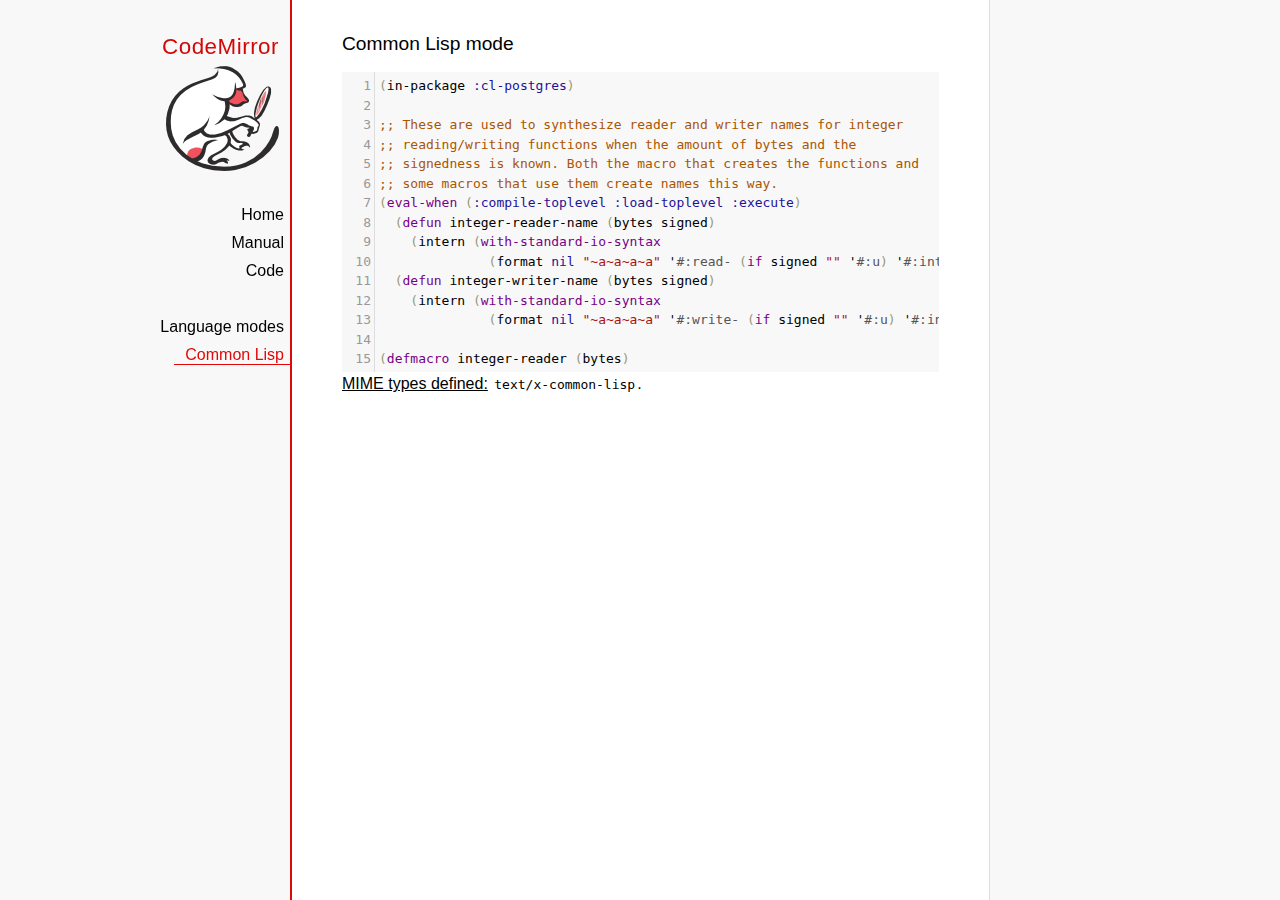
<file: src/main/webapp/codemirror/mode/commonlisp/index.html>
<!doctype html>

<title>CodeMirror: Common Lisp mode</title>
<meta charset="utf-8"/>
<link rel=stylesheet href="../../doc/docs.css">

<link rel="stylesheet" href="../../lib/codemirror.css">
<script src="../../lib/codemirror.js"></script>
<script src="commonlisp.js"></script>
<style>.CodeMirror {background: #f8f8f8;}</style>
<div id=nav>
  <a href="http://codemirror.net"><h1>CodeMirror</h1><img id=logo src="../../doc/logo.png"></a>

  <ul>
    <li><a href="../../index.html">Home</a>
    <li><a href="../../doc/manual.html">Manual</a>
    <li><a href="https://github.com/codemirror/codemirror">Code</a>
  </ul>
  <ul>
    <li><a href="../index.html">Language modes</a>
    <li><a class=active href="#">Common Lisp</a>
  </ul>
</div>

<article>
<h2>Common Lisp mode</h2>
<form><textarea id="code" name="code">(in-package :cl-postgres)

;; These are used to synthesize reader and writer names for integer
;; reading/writing functions when the amount of bytes and the
;; signedness is known. Both the macro that creates the functions and
;; some macros that use them create names this way.
(eval-when (:compile-toplevel :load-toplevel :execute)
  (defun integer-reader-name (bytes signed)
    (intern (with-standard-io-syntax
              (format nil "~a~a~a~a" '#:read- (if signed "" '#:u) '#:int bytes))))
  (defun integer-writer-name (bytes signed)
    (intern (with-standard-io-syntax
              (format nil "~a~a~a~a" '#:write- (if signed "" '#:u) '#:int bytes)))))

(defmacro integer-reader (bytes)
  "Create a function to read integers from a binary stream."
  (let ((bits (* bytes 8)))
    (labels ((return-form (signed)
               (if signed
                   `(if (logbitp ,(1- bits) result)
                        (dpb result (byte ,(1- bits) 0) -1)
                        result)
                   `result))
             (generate-reader (signed)
               `(defun ,(integer-reader-name bytes signed) (socket)
                  (declare (type stream socket)
                           #.*optimize*)
                  ,(if (= bytes 1)
                       `(let ((result (the (unsigned-byte 8) (read-byte socket))))
                          (declare (type (unsigned-byte 8) result))
                          ,(return-form signed))
                       `(let ((result 0))
                          (declare (type (unsigned-byte ,bits) result))
                          ,@(loop :for byte :from (1- bytes) :downto 0
                                   :collect `(setf (ldb (byte 8 ,(* 8 byte)) result)
                                                   (the (unsigned-byte 8) (read-byte socket))))
                          ,(return-form signed))))))
      `(progn
;; This causes weird errors on SBCL in some circumstances. Disabled for now.
;;         (declaim (inline ,(integer-reader-name bytes t)
;;                          ,(integer-reader-name bytes nil)))
         (declaim (ftype (function (t) (signed-byte ,bits))
                         ,(integer-reader-name bytes t)))
         ,(generate-reader t)
         (declaim (ftype (function (t) (unsigned-byte ,bits))
                         ,(integer-reader-name bytes nil)))
         ,(generate-reader nil)))))

(defmacro integer-writer (bytes)
  "Create a function to write integers to a binary stream."
  (let ((bits (* 8 bytes)))
    `(progn
      (declaim (inline ,(integer-writer-name bytes t)
                       ,(integer-writer-name bytes nil)))
      (defun ,(integer-writer-name bytes nil) (socket value)
        (declare (type stream socket)
                 (type (unsigned-byte ,bits) value)
                 #.*optimize*)
        ,@(if (= bytes 1)
              `((write-byte value socket))
              (loop :for byte :from (1- bytes) :downto 0
                    :collect `(write-byte (ldb (byte 8 ,(* byte 8)) value)
                               socket)))
        (values))
      (defun ,(integer-writer-name bytes t) (socket value)
        (declare (type stream socket)
                 (type (signed-byte ,bits) value)
                 #.*optimize*)
        ,@(if (= bytes 1)
              `((write-byte (ldb (byte 8 0) value) socket))
              (loop :for byte :from (1- bytes) :downto 0
                    :collect `(write-byte (ldb (byte 8 ,(* byte 8)) value)
                               socket)))
        (values)))))

;; All the instances of the above that we need.

(integer-reader 1)
(integer-reader 2)
(integer-reader 4)
(integer-reader 8)

(integer-writer 1)
(integer-writer 2)
(integer-writer 4)

(defun write-bytes (socket bytes)
  "Write a byte-array to a stream."
  (declare (type stream socket)
           (type (simple-array (unsigned-byte 8)) bytes)
           #.*optimize*)
  (write-sequence bytes socket))

(defun write-str (socket string)
  "Write a null-terminated string to a stream \(encoding it when UTF-8
support is enabled.)."
  (declare (type stream socket)
           (type string string)
           #.*optimize*)
  (enc-write-string string socket)
  (write-uint1 socket 0))

(declaim (ftype (function (t unsigned-byte)
                          (simple-array (unsigned-byte 8) (*)))
                read-bytes))
(defun read-bytes (socket length)
  "Read a byte array of the given length from a stream."
  (declare (type stream socket)
           (type fixnum length)
           #.*optimize*)
  (let ((result (make-array length :element-type '(unsigned-byte 8))))
    (read-sequence result socket)
    result))

(declaim (ftype (function (t) string) read-str))
(defun read-str (socket)
  "Read a null-terminated string from a stream. Takes care of encoding
when UTF-8 support is enabled."
  (declare (type stream socket)
           #.*optimize*)
  (enc-read-string socket :null-terminated t))

(defun skip-bytes (socket length)
  "Skip a given number of bytes in a binary stream."
  (declare (type stream socket)
           (type (unsigned-byte 32) length)
           #.*optimize*)
  (dotimes (i length)
    (read-byte socket)))

(defun skip-str (socket)
  "Skip a null-terminated string."
  (declare (type stream socket)
           #.*optimize*)
  (loop :for char :of-type fixnum = (read-byte socket)
        :until (zerop char)))

(defun ensure-socket-is-closed (socket &amp;key abort)
  (when (open-stream-p socket)
    (handler-case
        (close socket :abort abort)
      (error (error)
        (warn "Ignoring the error which happened while trying to close PostgreSQL socket: ~A" error)))))
</textarea></form>
    <script>
      var editor = CodeMirror.fromTextArea(document.getElementById("code"), {lineNumbers: true});
    </script>

    <p><strong>MIME types defined:</strong> <code>text/x-common-lisp</code>.</p>

  </article>
</file>
<file: src/main/webapp/codemirror/doc/docs.css>
@font-face {
  font-family: 'Source Sans Pro';
  font-style: normal;
  font-weight: 400;
  src: local('Source Sans Pro'), local('SourceSansPro-Regular'), url(//themes.googleusercontent.com/static/fonts/sourcesanspro/v5/ODelI1aHBYDBqgeIAH2zlBM0YzuT7MdOe03otPbuUS0.woff) format('woff');
}

body, html { margin: 0; padding: 0; height: 100%; }
section, article { display: block; padding: 0; }

body {
  background: #f8f8f8;
  font-family: 'Source Sans Pro', Helvetica, Arial, sans-serif;
  line-height: 1.5;
}

p { margin-top: 0; }

h2, h3, h1 {
  font-weight: normal;
  margin-bottom: .7em;
}
h1 { font-size: 140%; }
h2 { font-size: 120%; }
h3 { font-size: 110%; }
article > h2:first-child, section:first-child > h2 { margin-top: 0; }

#nav h1 {
  margin-right: 12px;
  margin-top: 0;
  margin-bottom: 2px;
  color: #d30707;
  letter-spacing: .5px;
}

a, a:visited, a:link, .quasilink {
  color: #A21313;
  text-decoration: none;
}

em {
  padding-right: 2px;
}

.quasilink {
  cursor: pointer;
}

article {
  max-width: 700px;
  margin: 0 0 0 160px;
  border-left: 2px solid #E30808;
  border-right: 1px solid #ddd;
  padding: 30px 50px 100px 50px;
  background: white;
  z-index: 2;
  position: relative;
  min-height: 100%;
  box-sizing: border-box;
  -moz-box-sizing: border-box;
}

#nav {
  position: fixed;
  padding-top: 30px;
  max-height: 100%;
  box-sizing: -moz-border-box;
  box-sizing: border-box;
  overflow-y: auto;
  left: 0; right: none;
  width: 160px;
  text-align: right;
  z-index: 1;
}

@media screen and (min-width: 1000px) {
  article {
    margin: 0 auto;
  }
  #nav {
    right: 50%;
    width: auto;
    border-right: 349px solid transparent;
  }
}

#nav ul {
  display: block;
  margin: 0; padding: 0;
  margin-bottom: 32px;
}

#nav li {
  display: block;
  margin-bottom: 4px;
}

#nav li ul {
  font-size: 80%;
  margin-bottom: 0;
  display: none;
}

#nav li.active ul {
  display: block;
}

#nav li li a {
  padding-right: 20px;
  display: inline-block;
}

#nav ul a {
  color: black;
  padding: 0 7px 1px 11px;
}

#nav ul a.active, #nav ul a:hover {
  border-bottom: 1px solid #E30808;
  margin-bottom: -1px;
  color: #E30808;
}

#logo {
  border: 0;
  margin-right: 12px;
  margin-bottom: 25px;
}

section {
  border-top: 1px solid #E30808;
  margin: 1.5em 0;
}

section.first {
  border: none;
  margin-top: 0;
}

#demo {
  position: relative;
}

#demolist {
  position: absolute;
  right: 5px;
  top: 5px;
  z-index: 25;
}

.yinyang {
  position: absolute;
  top: -10px;
  left: 0; right: 0;
  margin: auto;
  display: block;
  height: 120px;
}

.actions {
  margin: 1em 0 0;
  min-height: 100px;
  position: relative;
}

.actionspicture {
  pointer-events: none;
  position: absolute;
  height: 100px;
  top: 0; left: 0; right: 0;
}

.actionlink {
  pointer-events: auto;
  font-family: arial;
  font-size: 80%;
  font-weight: bold;
  position: absolute;
  top: 0; bottom: 0;
  line-height: 1;
  height: 1em;
  margin: auto;
}

.actionlink.download {
  color: white;
  right: 50%;
  margin-right: 13px;
  text-shadow: -1px 1px 3px #b00, -1px -1px 3px #b00, 1px 0px 3px #b00;
}

.actionlink.fund {
  color: #b00;
  left: 50%;
  margin-left: 15px;
}

.actionlink:hover {
  text-decoration: underline;
}

.actionlink a {
  color: inherit;
}

.actionsleft {
  float: left;
}

.actionsright {
  float: right;
  text-align: right;
}

@media screen and (max-width: 800px) {
  .actions {
    padding-top: 120px;
  }
  .actionsleft, .actionsright {
    float: none;
    text-align: left;
    margin-bottom: 1em;
  }
}

th {
  text-decoration: underline;
  font-weight: normal;
  text-align: left;
}

#features ul {
  list-style: none;
  margin: 0 0 1em;
  padding: 0 0 0 1.2em;
}

#features li:before {
  content: "-";
  width: 1em;
  display: inline-block;
  padding: 0;
  margin: 0;
  margin-left: -1em;
}

.rel {
  margin-bottom: 0;
}
.rel-note {
  margin-top: 0;
  color: #555;
}

pre {
  padding-left: 15px;
  border-left: 2px solid #ddd;
}

code {
  padding: 0 2px;
}

strong {
  text-decoration: underline;
  font-weight: normal;
}

.field {
  border: 1px solid #A21313;
}
</file>
<file: src/main/webapp/codemirror/lib/codemirror.css>
/* BASICS */

.CodeMirror {
  /* Set height, width, borders, and global font properties here */
  font-family: monospace;
  height: 300px;
  color: black;
}

/* PADDING */

.CodeMirror-lines {
  padding: 4px 0; /* Vertical padding around content */
}
.CodeMirror pre {
  padding: 0 4px; /* Horizontal padding of content */
}

.CodeMirror-scrollbar-filler, .CodeMirror-gutter-filler {
  background-color: white; /* The little square between H and V scrollbars */
}

/* GUTTER */

.CodeMirror-gutters {
  border-right: 1px solid #ddd;
  background-color: #f7f7f7;
  white-space: nowrap;
}
.CodeMirror-linenumbers {}
.CodeMirror-linenumber {
  padding: 0 3px 0 5px;
  min-width: 20px;
  text-align: right;
  color: #999;
  white-space: nowrap;
}

.CodeMirror-guttermarker { color: black; }
.CodeMirror-guttermarker-subtle { color: #999; }

/* CURSOR */

.CodeMirror-cursor {
  border-left: 1px solid black;
  border-right: none;
  width: 0;
}
/* Shown when moving in bi-directional text */
.CodeMirror div.CodeMirror-secondarycursor {
  border-left: 1px solid silver;
}
.cm-fat-cursor .CodeMirror-cursor {
  width: auto;
  border: 0 !important;
  background: #7e7;
}
.cm-fat-cursor div.CodeMirror-cursors {
  z-index: 1;
}

.cm-animate-fat-cursor {
  width: auto;
  border: 0;
  -webkit-animation: blink 1.06s steps(1) infinite;
  -moz-animation: blink 1.06s steps(1) infinite;
  animation: blink 1.06s steps(1) infinite;
  background-color: #7e7;
}
@-moz-keyframes blink {
  0% {}
  50% { background-color: transparent; }
  100% {}
}
@-webkit-keyframes blink {
  0% {}
  50% { background-color: transparent; }
  100% {}
}
@keyframes blink {
  0% {}
  50% { background-color: transparent; }
  100% {}
}

/* Can style cursor different in overwrite (non-insert) mode */
.CodeMirror-overwrite .CodeMirror-cursor {}

.cm-tab { display: inline-block; text-decoration: inherit; }

.CodeMirror-rulers {
  position: absolute;
  left: 0; right: 0; top: -50px; bottom: -20px;
  overflow: hidden;
}
.CodeMirror-ruler {
  border-left: 1px solid #ccc;
  top: 0; bottom: 0;
  position: absolute;
}

/* DEFAULT THEME */

.cm-s-default .cm-header {color: blue;}
.cm-s-default .cm-quote {color: #090;}
.cm-negative {color: #d44;}
.cm-positive {color: #292;}
.cm-header, .cm-strong {font-weight: bold;}
.cm-em {font-style: italic;}
.cm-link {text-decoration: underline;}
.cm-strikethrough {text-decoration: line-through;}

.cm-s-default .cm-keyword {color: #708;}
.cm-s-default .cm-atom {color: #219;}
.cm-s-default .cm-number {color: #164;}
.cm-s-default .cm-def {color: #00f;}
.cm-s-default .cm-variable,
.cm-s-default .cm-punctuation,
.cm-s-default .cm-property,
.cm-s-default .cm-operator {}
.cm-s-default .cm-variable-2 {color: #05a;}
.cm-s-default .cm-variable-3 {color: #085;}
.cm-s-default .cm-comment {color: #a50;}
.cm-s-default .cm-string {color: #a11;}
.cm-s-default .cm-string-2 {color: #f50;}
.cm-s-default .cm-meta {color: #555;}
.cm-s-default .cm-qualifier {color: #555;}
.cm-s-default .cm-builtin {color: #30a;}
.cm-s-default .cm-bracket {color: #997;}
.cm-s-default .cm-tag {color: #170;}
.cm-s-default .cm-attribute {color: #00c;}
.cm-s-default .cm-hr {color: #999;}
.cm-s-default .cm-link {color: #00c;}

.cm-s-default .cm-error {color: #f00;}
.cm-invalidchar {color: #f00;}

.CodeMirror-composing { border-bottom: 2px solid; }

/* Default styles for common addons */

div.CodeMirror span.CodeMirror-matchingbracket {color: #0f0;}
div.CodeMirror span.CodeMirror-nonmatchingbracket {color: #f22;}
.CodeMirror-matchingtag { background: rgba(255, 150, 0, .3); }
.CodeMirror-activeline-background {background: #e8f2ff;}

/* STOP */

/* The rest of this file contains styles related to the mechanics of
   the editor. You probably shouldn't touch them. */

.CodeMirror {
  position: relative;
  overflow: hidden;
  background: white;
}

.CodeMirror-scroll {
  overflow: scroll !important; /* Things will break if this is overridden */
  /* 30px is the magic margin used to hide the element's real scrollbars */
  /* See overflow: hidden in .CodeMirror */
  margin-bottom: -30px; margin-right: -30px;
  padding-bottom: 30px;
  height: 100%;
  outline: none; /* Prevent dragging from highlighting the element */
  position: relative;
}
.CodeMirror-sizer {
  position: relative;
  border-right: 30px solid transparent;
}

/* The fake, visible scrollbars. Used to force redraw during scrolling
   before actual scrolling happens, thus preventing shaking and
   flickering artifacts. */
.CodeMirror-vscrollbar, .CodeMirror-hscrollbar, .CodeMirror-scrollbar-filler, .CodeMirror-gutter-filler {
  position: absolute;
  z-index: 6;
  display: none;
}
.CodeMirror-vscrollbar {
  right: 0; top: 0;
  overflow-x: hidden;
  overflow-y: scroll;
}
.CodeMirror-hscrollbar {
  bottom: 0; left: 0;
  overflow-y: hidden;
  overflow-x: scroll;
}
.CodeMirror-scrollbar-filler {
  right: 0; bottom: 0;
}
.CodeMirror-gutter-filler {
  left: 0; bottom: 0;
}

.CodeMirror-gutters {
  position: absolute; left: 0; top: 0;
  min-height: 100%;
  z-index: 3;
}
.CodeMirror-gutter {
  white-space: normal;
  height: 100%;
  display: inline-block;
  vertical-align: top;
  margin-bottom: -30px;
}
.CodeMirror-gutter-wrapper {
  position: absolute;
  z-index: 4;
  background: none !important;
  border: none !important;
}
.CodeMirror-gutter-background {
  position: absolute;
  top: 0; bottom: 0;
  z-index: 4;
}
.CodeMirror-gutter-elt {
  position: absolute;
  cursor: default;
  z-index: 4;
}
.CodeMirror-gutter-wrapper ::selection { background-color: transparent }
.CodeMirror-gutter-wrapper ::-moz-selection { background-color: transparent }

.CodeMirror-lines {
  cursor: text;
  min-height: 1px; /* prevents collapsing before first draw */
}
.CodeMirror pre {
  /* Reset some styles that the rest of the page might have set */
  -moz-border-radius: 0; -webkit-border-radius: 0; border-radius: 0;
  border-width: 0;
  background: transparent;
  font-family: inherit;
  font-size: inherit;
  margin: 0;
  white-space: pre;
  word-wrap: normal;
  line-height: inherit;
  color: inherit;
  z-index: 2;
  position: relative;
  overflow: visible;
  -webkit-tap-highlight-color: transparent;
  -webkit-font-variant-ligatures: contextual;
  font-variant-ligatures: contextual;
}
.CodeMirror-wrap pre {
  word-wrap: break-word;
  white-space: pre-wrap;
  word-break: normal;
}

.CodeMirror-linebackground {
  position: absolute;
  left: 0; right: 0; top: 0; bottom: 0;
  z-index: 0;
}

.CodeMirror-linewidget {
  position: relative;
  z-index: 2;
  overflow: auto;
}

.CodeMirror-widget {}

.CodeMirror-rtl pre { direction: rtl; }

.CodeMirror-code {
  outline: none;
}

/* Force content-box sizing for the elements where we expect it */
.CodeMirror-scroll,
.CodeMirror-sizer,
.CodeMirror-gutter,
.CodeMirror-gutters,
.CodeMirror-linenumber {
  -moz-box-sizing: content-box;
  box-sizing: content-box;
}

.CodeMirror-measure {
  position: absolute;
  width: 100%;
  height: 0;
  overflow: hidden;
  visibility: hidden;
}

.CodeMirror-cursor {
  position: absolute;
  pointer-events: none;
}
.CodeMirror-measure pre { position: static; }

div.CodeMirror-cursors {
  visibility: hidden;
  position: relative;
  z-index: 3;
}
div.CodeMirror-dragcursors {
  visibility: visible;
}

.CodeMirror-focused div.CodeMirror-cursors {
  visibility: visible;
}

.CodeMirror-selected { background: #d9d9d9; }
.CodeMirror-focused .CodeMirror-selected { background: #d7d4f0; }
.CodeMirror-crosshair { cursor: crosshair; }
.CodeMirror-line::selection, .CodeMirror-line > span::selection, .CodeMirror-line > span > span::selection { background: #d7d4f0; }
.CodeMirror-line::-moz-selection, .CodeMirror-line > span::-moz-selection, .CodeMirror-line > span > span::-moz-selection { background: #d7d4f0; }

.cm-searching {
  background: #ffa;
  background: rgba(255, 255, 0, .4);
}

/* Used to force a border model for a node */
.cm-force-border { padding-right: .1px; }

@media print {
  /* Hide the cursor when printing */
  .CodeMirror div.CodeMirror-cursors {
    visibility: hidden;
  }
}

/* See issue #2901 */
.cm-tab-wrap-hack:after { content: ''; }

/* Help users use markselection to safely style text background */
span.CodeMirror-selectedtext { background: none; }
</file>
<file: src/main/webapp/codemirror/test/mode_test.css>
.mt-output .mt-token {
  border: 1px solid #ddd;
  white-space: pre;
  font-family: "Consolas", monospace;
  text-align: center;
}

.mt-output .mt-style {
  font-size: x-small;
}

.mt-output .mt-state {
  font-size: x-small;
  vertical-align: top;
}

.mt-output .mt-state-row {
  display: none;
}

.mt-state-unhide .mt-output .mt-state-row {
  display: table-row;
}
</file>
<file: src/main/webapp/codemirror/addon/hint/show-hint.css>
.CodeMirror-hints {
  position: absolute;
  z-index: 10;
  overflow: hidden;
  list-style: none;

  margin: 0;
  padding: 2px;

  -webkit-box-shadow: 2px 3px 5px rgba(0,0,0,.2);
  -moz-box-shadow: 2px 3px 5px rgba(0,0,0,.2);
  box-shadow: 2px 3px 5px rgba(0,0,0,.2);
  border-radius: 3px;
  border: 1px solid silver;

  background: white;
  font-size: 90%;
  font-family: monospace;

  max-height: 20em;
  overflow-y: auto;
}

.CodeMirror-hint {
  margin: 0;
  padding: 0 4px;
  border-radius: 2px;
  white-space: pre;
  color: black;
  cursor: pointer;
}

li.CodeMirror-hint-active {
  background: #08f;
  color: white;
}
</file>
<file: src/main/webapp/codemirror/theme/neat.css>
.cm-s-neat span.cm-comment { color: #a86; }
.cm-s-neat span.cm-keyword { line-height: 1em; font-weight: bold; color: blue; }
.cm-s-neat span.cm-string { color: #a22; }
.cm-s-neat span.cm-builtin { line-height: 1em; font-weight: bold; color: #077; }
.cm-s-neat span.cm-special { line-height: 1em; font-weight: bold; color: #0aa; }
.cm-s-neat span.cm-variable { color: black; }
.cm-s-neat span.cm-number, .cm-s-neat span.cm-atom { color: #3a3; }
.cm-s-neat span.cm-meta { color: #555; }
.cm-s-neat span.cm-link { color: #3a3; }

.cm-s-neat .CodeMirror-activeline-background { background: #e8f2ff; }
.cm-s-neat .CodeMirror-matchingbracket { outline:1px solid grey; color:black !important; }
</file>
<file: src/main/webapp/codemirror/theme/elegant.css>
.cm-s-elegant span.cm-number, .cm-s-elegant span.cm-string, .cm-s-elegant span.cm-atom { color: #762; }
.cm-s-elegant span.cm-comment { color: #262; font-style: italic; line-height: 1em; }
.cm-s-elegant span.cm-meta { color: #555; font-style: italic; line-height: 1em; }
.cm-s-elegant span.cm-variable { color: black; }
.cm-s-elegant span.cm-variable-2 { color: #b11; }
.cm-s-elegant span.cm-qualifier { color: #555; }
.cm-s-elegant span.cm-keyword { color: #730; }
.cm-s-elegant span.cm-builtin { color: #30a; }
.cm-s-elegant span.cm-link { color: #762; }
.cm-s-elegant span.cm-error { background-color: #fdd; }

.cm-s-elegant .CodeMirror-activeline-background { background: #e8f2ff; }
.cm-s-elegant .CodeMirror-matchingbracket { outline:1px solid grey; color:black !important; }
</file>
<file: src/main/webapp/codemirror/theme/erlang-dark.css>
.cm-s-erlang-dark.CodeMirror { background: #002240; color: white; }
.cm-s-erlang-dark div.CodeMirror-selected { background: #b36539; }
.cm-s-erlang-dark .CodeMirror-line::selection, .cm-s-erlang-dark .CodeMirror-line > span::selection, .cm-s-erlang-dark .CodeMirror-line > span > span::selection { background: rgba(179, 101, 57, .99); }
.cm-s-erlang-dark .CodeMirror-line::-moz-selection, .cm-s-erlang-dark .CodeMirror-line > span::-moz-selection, .cm-s-erlang-dark .CodeMirror-line > span > span::-moz-selection { background: rgba(179, 101, 57, .99); }
.cm-s-erlang-dark .CodeMirror-gutters { background: #002240; border-right: 1px solid #aaa; }
.cm-s-erlang-dark .CodeMirror-guttermarker { color: white; }
.cm-s-erlang-dark .CodeMirror-guttermarker-subtle { color: #d0d0d0; }
.cm-s-erlang-dark .CodeMirror-linenumber { color: #d0d0d0; }
.cm-s-erlang-dark .CodeMirror-cursor { border-left: 1px solid white; }

.cm-s-erlang-dark span.cm-quote      { color: #ccc; }
.cm-s-erlang-dark span.cm-atom       { color: #f133f1; }
.cm-s-erlang-dark span.cm-attribute  { color: #ff80e1; }
.cm-s-erlang-dark span.cm-bracket    { color: #ff9d00; }
.cm-s-erlang-dark span.cm-builtin    { color: #eaa; }
.cm-s-erlang-dark span.cm-comment    { color: #77f; }
.cm-s-erlang-dark span.cm-def        { color: #e7a; }
.cm-s-erlang-dark span.cm-keyword    { color: #ffee80; }
.cm-s-erlang-dark span.cm-meta       { color: #50fefe; }
.cm-s-erlang-dark span.cm-number     { color: #ffd0d0; }
.cm-s-erlang-dark span.cm-operator   { color: #d55; }
.cm-s-erlang-dark span.cm-property   { color: #ccc; }
.cm-s-erlang-dark span.cm-qualifier  { color: #ccc; }
.cm-s-erlang-dark span.cm-special    { color: #ffbbbb; }
.cm-s-erlang-dark span.cm-string     { color: #3ad900; }
.cm-s-erlang-dark span.cm-string-2   { color: #ccc; }
.cm-s-erlang-dark span.cm-tag        { color: #9effff; }
.cm-s-erlang-dark span.cm-variable   { color: #50fe50; }
.cm-s-erlang-dark span.cm-variable-2 { color: #e0e; }
.cm-s-erlang-dark span.cm-variable-3 { color: #ccc; }
.cm-s-erlang-dark span.cm-error      { color: #9d1e15; }

.cm-s-erlang-dark .CodeMirror-activeline-background { background: #013461; }
.cm-s-erlang-dark .CodeMirror-matchingbracket { outline:1px solid grey; color:white !important; }
</file>
<file: src/main/webapp/codemirror/theme/night.css>
/* Loosely based on the Midnight Textmate theme */

.cm-s-night.CodeMirror { background: #0a001f; color: #f8f8f8; }
.cm-s-night div.CodeMirror-selected { background: #447; }
.cm-s-night .CodeMirror-line::selection, .cm-s-night .CodeMirror-line > span::selection, .cm-s-night .CodeMirror-line > span > span::selection { background: rgba(68, 68, 119, .99); }
.cm-s-night .CodeMirror-line::-moz-selection, .cm-s-night .CodeMirror-line > span::-moz-selection, .cm-s-night .CodeMirror-line > span > span::-moz-selection { background: rgba(68, 68, 119, .99); }
.cm-s-night .CodeMirror-gutters { background: #0a001f; border-right: 1px solid #aaa; }
.cm-s-night .CodeMirror-guttermarker { color: white; }
.cm-s-night .CodeMirror-guttermarker-subtle { color: #bbb; }
.cm-s-night .CodeMirror-linenumber { color: #f8f8f8; }
.cm-s-night .CodeMirror-cursor { border-left: 1px solid white; }

.cm-s-night span.cm-comment { color: #8900d1; }
.cm-s-night span.cm-atom { color: #845dc4; }
.cm-s-night span.cm-number, .cm-s-night span.cm-attribute { color: #ffd500; }
.cm-s-night span.cm-keyword { color: #599eff; }
.cm-s-night span.cm-string { color: #37f14a; }
.cm-s-night span.cm-meta { color: #7678e2; }
.cm-s-night span.cm-variable-2, .cm-s-night span.cm-tag { color: #99b2ff; }
.cm-s-night span.cm-variable-3, .cm-s-night span.cm-def { color: white; }
.cm-s-night span.cm-bracket { color: #8da6ce; }
.cm-s-night span.cm-builtin, .cm-s-night span.cm-special { color: #ff9e59; }
.cm-s-night span.cm-link { color: #845dc4; }
.cm-s-night span.cm-error { color: #9d1e15; }

.cm-s-night .CodeMirror-activeline-background { background: #1C005A; }
.cm-s-night .CodeMirror-matchingbracket { outline:1px solid grey; color:white !important; }
</file>
<file: src/main/webapp/codemirror/theme/monokai.css>
/* Based on Sublime Text's Monokai theme */

.cm-s-monokai.CodeMirror { background: #272822; color: #f8f8f2; }
.cm-s-monokai div.CodeMirror-selected { background: #49483E; }
.cm-s-monokai .CodeMirror-line::selection, .cm-s-monokai .CodeMirror-line > span::selection, .cm-s-monokai .CodeMirror-line > span > span::selection { background: rgba(73, 72, 62, .99); }
.cm-s-monokai .CodeMirror-line::-moz-selection, .cm-s-monokai .CodeMirror-line > span::-moz-selection, .cm-s-monokai .CodeMirror-line > span > span::-moz-selection { background: rgba(73, 72, 62, .99); }
.cm-s-monokai .CodeMirror-gutters { background: #272822; border-right: 0px; }
.cm-s-monokai .CodeMirror-guttermarker { color: white; }
.cm-s-monokai .CodeMirror-guttermarker-subtle { color: #d0d0d0; }
.cm-s-monokai .CodeMirror-linenumber { color: #d0d0d0; }
.cm-s-monokai .CodeMirror-cursor { border-left: 1px solid #f8f8f0; }

.cm-s-monokai span.cm-comment { color: #75715e; }
.cm-s-monokai span.cm-atom { color: #ae81ff; }
.cm-s-monokai span.cm-number { color: #ae81ff; }

.cm-s-monokai span.cm-property, .cm-s-monokai span.cm-attribute { color: #a6e22e; }
.cm-s-monokai span.cm-keyword { color: #f92672; }
.cm-s-monokai span.cm-builtin { color: #66d9ef; }
.cm-s-monokai span.cm-string { color: #e6db74; }

.cm-s-monokai span.cm-variable { color: #f8f8f2; }
.cm-s-monokai span.cm-variable-2 { color: #9effff; }
.cm-s-monokai span.cm-variable-3 { color: #66d9ef; }
.cm-s-monokai span.cm-def { color: #fd971f; }
.cm-s-monokai span.cm-bracket { color: #f8f8f2; }
.cm-s-monokai span.cm-tag { color: #f92672; }
.cm-s-monokai span.cm-header { color: #ae81ff; }
.cm-s-monokai span.cm-link { color: #ae81ff; }
.cm-s-monokai span.cm-error { background: #f92672; color: #f8f8f0; }

.cm-s-monokai .CodeMirror-activeline-background { background: #373831; }
.cm-s-monokai .CodeMirror-matchingbracket {
  text-decoration: underline;
  color: white !important;
}
</file>
<file: src/main/webapp/codemirror/theme/cobalt.css>
.cm-s-cobalt.CodeMirror { background: #002240; color: white; }
.cm-s-cobalt div.CodeMirror-selected { background: #b36539; }
.cm-s-cobalt .CodeMirror-line::selection, .cm-s-cobalt .CodeMirror-line > span::selection, .cm-s-cobalt .CodeMirror-line > span > span::selection { background: rgba(179, 101, 57, .99); }
.cm-s-cobalt .CodeMirror-line::-moz-selection, .cm-s-cobalt .CodeMirror-line > span::-moz-selection, .cm-s-cobalt .CodeMirror-line > span > span::-moz-selection { background: rgba(179, 101, 57, .99); }
.cm-s-cobalt .CodeMirror-gutters { background: #002240; border-right: 1px solid #aaa; }
.cm-s-cobalt .CodeMirror-guttermarker { color: #ffee80; }
.cm-s-cobalt .CodeMirror-guttermarker-subtle { color: #d0d0d0; }
.cm-s-cobalt .CodeMirror-linenumber { color: #d0d0d0; }
.cm-s-cobalt .CodeMirror-cursor { border-left: 1px solid white; }

.cm-s-cobalt span.cm-comment { color: #08f; }
.cm-s-cobalt span.cm-atom { color: #845dc4; }
.cm-s-cobalt span.cm-number, .cm-s-cobalt span.cm-attribute { color: #ff80e1; }
.cm-s-cobalt span.cm-keyword { color: #ffee80; }
.cm-s-cobalt span.cm-string { color: #3ad900; }
.cm-s-cobalt span.cm-meta { color: #ff9d00; }
.cm-s-cobalt span.cm-variable-2, .cm-s-cobalt span.cm-tag { color: #9effff; }
.cm-s-cobalt span.cm-variable-3, .cm-s-cobalt span.cm-def { color: white; }
.cm-s-cobalt span.cm-bracket { color: #d8d8d8; }
.cm-s-cobalt span.cm-builtin, .cm-s-cobalt span.cm-special { color: #ff9e59; }
.cm-s-cobalt span.cm-link { color: #845dc4; }
.cm-s-cobalt span.cm-error { color: #9d1e15; }

.cm-s-cobalt .CodeMirror-activeline-background { background: #002D57; }
.cm-s-cobalt .CodeMirror-matchingbracket { outline:1px solid grey;color:white !important; }
</file>
<file: src/main/webapp/codemirror/theme/eclipse.css>
.cm-s-eclipse span.cm-meta { color: #FF1717; }
.cm-s-eclipse span.cm-keyword { line-height: 1em; font-weight: bold; color: #7F0055; }
.cm-s-eclipse span.cm-atom { color: #219; }
.cm-s-eclipse span.cm-number { color: #164; }
.cm-s-eclipse span.cm-def { color: #00f; }
.cm-s-eclipse span.cm-variable { color: black; }
.cm-s-eclipse span.cm-variable-2 { color: #0000C0; }
.cm-s-eclipse span.cm-variable-3 { color: #0000C0; }
.cm-s-eclipse span.cm-property { color: black; }
.cm-s-eclipse span.cm-operator { color: black; }
.cm-s-eclipse span.cm-comment { color: #3F7F5F; }
.cm-s-eclipse span.cm-string { color: #2A00FF; }
.cm-s-eclipse span.cm-string-2 { color: #f50; }
.cm-s-eclipse span.cm-qualifier { color: #555; }
.cm-s-eclipse span.cm-builtin { color: #30a; }
.cm-s-eclipse span.cm-bracket { color: #cc7; }
.cm-s-eclipse span.cm-tag { color: #170; }
.cm-s-eclipse span.cm-attribute { color: #00c; }
.cm-s-eclipse span.cm-link { color: #219; }
.cm-s-eclipse span.cm-error { color: #f00; }

.cm-s-eclipse .CodeMirror-activeline-background { background: #e8f2ff; }
.cm-s-eclipse .CodeMirror-matchingbracket { outline:1px solid grey; color:black !important; }
</file>
<file: src/main/webapp/codemirror/theme/rubyblue.css>
.cm-s-rubyblue.CodeMirror { background: #112435; color: white; }
.cm-s-rubyblue div.CodeMirror-selected { background: #38566F; }
.cm-s-rubyblue .CodeMirror-line::selection, .cm-s-rubyblue .CodeMirror-line > span::selection, .cm-s-rubyblue .CodeMirror-line > span > span::selection { background: rgba(56, 86, 111, 0.99); }
.cm-s-rubyblue .CodeMirror-line::-moz-selection, .cm-s-rubyblue .CodeMirror-line > span::-moz-selection, .cm-s-rubyblue .CodeMirror-line > span > span::-moz-selection { background: rgba(56, 86, 111, 0.99); }
.cm-s-rubyblue .CodeMirror-gutters { background: #1F4661; border-right: 7px solid #3E7087; }
.cm-s-rubyblue .CodeMirror-guttermarker { color: white; }
.cm-s-rubyblue .CodeMirror-guttermarker-subtle { color: #3E7087; }
.cm-s-rubyblue .CodeMirror-linenumber { color: white; }
.cm-s-rubyblue .CodeMirror-cursor { border-left: 1px solid white; }

.cm-s-rubyblue span.cm-comment { color: #999; font-style:italic; line-height: 1em; }
.cm-s-rubyblue span.cm-atom { color: #F4C20B; }
.cm-s-rubyblue span.cm-number, .cm-s-rubyblue span.cm-attribute { color: #82C6E0; }
.cm-s-rubyblue span.cm-keyword { color: #F0F; }
.cm-s-rubyblue span.cm-string { color: #F08047; }
.cm-s-rubyblue span.cm-meta { color: #F0F; }
.cm-s-rubyblue span.cm-variable-2, .cm-s-rubyblue span.cm-tag { color: #7BD827; }
.cm-s-rubyblue span.cm-variable-3, .cm-s-rubyblue span.cm-def { color: white; }
.cm-s-rubyblue span.cm-bracket { color: #F0F; }
.cm-s-rubyblue span.cm-link { color: #F4C20B; }
.cm-s-rubyblue span.CodeMirror-matchingbracket { color:#F0F !important; }
.cm-s-rubyblue span.cm-builtin, .cm-s-rubyblue span.cm-special { color: #FF9D00; }
.cm-s-rubyblue span.cm-error { color: #AF2018; }

.cm-s-rubyblue .CodeMirror-activeline-background { background: #173047; }
</file>
<file: src/main/webapp/codemirror/theme/lesser-dark.css>
/*
http://lesscss.org/ dark theme
Ported to CodeMirror by Peter Kroon
*/
.cm-s-lesser-dark {
  line-height: 1.3em;
}
.cm-s-lesser-dark.CodeMirror { background: #262626; color: #EBEFE7; text-shadow: 0 -1px 1px #262626; }
.cm-s-lesser-dark div.CodeMirror-selected { background: #45443B; } /* 33322B*/
.cm-s-lesser-dark .CodeMirror-line::selection, .cm-s-lesser-dark .CodeMirror-line > span::selection, .cm-s-lesser-dark .CodeMirror-line > span > span::selection { background: rgba(69, 68, 59, .99); }
.cm-s-lesser-dark .CodeMirror-line::-moz-selection, .cm-s-lesser-dark .CodeMirror-line > span::-moz-selection, .cm-s-lesser-dark .CodeMirror-line > span > span::-moz-selection { background: rgba(69, 68, 59, .99); }
.cm-s-lesser-dark .CodeMirror-cursor { border-left: 1px solid white; }
.cm-s-lesser-dark pre { padding: 0 8px; }/*editable code holder*/

.cm-s-lesser-dark.CodeMirror span.CodeMirror-matchingbracket { color: #7EFC7E; }/*65FC65*/

.cm-s-lesser-dark .CodeMirror-gutters { background: #262626; border-right:1px solid #aaa; }
.cm-s-lesser-dark .CodeMirror-guttermarker { color: #599eff; }
.cm-s-lesser-dark .CodeMirror-guttermarker-subtle { color: #777; }
.cm-s-lesser-dark .CodeMirror-linenumber { color: #777; }

.cm-s-lesser-dark span.cm-header { color: #a0a; }
.cm-s-lesser-dark span.cm-quote { color: #090; }
.cm-s-lesser-dark span.cm-keyword { color: #599eff; }
.cm-s-lesser-dark span.cm-atom { color: #C2B470; }
.cm-s-lesser-dark span.cm-number { color: #B35E4D; }
.cm-s-lesser-dark span.cm-def { color: white; }
.cm-s-lesser-dark span.cm-variable { color:#D9BF8C; }
.cm-s-lesser-dark span.cm-variable-2 { color: #669199; }
.cm-s-lesser-dark span.cm-variable-3 { color: white; }
.cm-s-lesser-dark span.cm-property { color: #92A75C; }
.cm-s-lesser-dark span.cm-operator { color: #92A75C; }
.cm-s-lesser-dark span.cm-comment { color: #666; }
.cm-s-lesser-dark span.cm-string { color: #BCD279; }
.cm-s-lesser-dark span.cm-string-2 { color: #f50; }
.cm-s-lesser-dark span.cm-meta { color: #738C73; }
.cm-s-lesser-dark span.cm-qualifier { color: #555; }
.cm-s-lesser-dark span.cm-builtin { color: #ff9e59; }
.cm-s-lesser-dark span.cm-bracket { color: #EBEFE7; }
.cm-s-lesser-dark span.cm-tag { color: #669199; }
.cm-s-lesser-dark span.cm-attribute { color: #00c; }
.cm-s-lesser-dark span.cm-hr { color: #999; }
.cm-s-lesser-dark span.cm-link { color: #00c; }
.cm-s-lesser-dark span.cm-error { color: #9d1e15; }

.cm-s-lesser-dark .CodeMirror-activeline-background { background: #3C3A3A; }
.cm-s-lesser-dark .CodeMirror-matchingbracket { outline:1px solid grey; color:white !important; }
</file>
<file: src/main/webapp/codemirror/theme/xq-dark.css>
/*
Copyright (C) 2011 by MarkLogic Corporation
Author: Mike Brevoort <mike@brevoort.com>

Permission is hereby granted, free of charge, to any person obtaining a copy
of this software and associated documentation files (the "Software"), to deal
in the Software without restriction, including without limitation the rights
to use, copy, modify, merge, publish, distribute, sublicense, and/or sell
copies of the Software, and to permit persons to whom the Software is
furnished to do so, subject to the following conditions:

The above copyright notice and this permission notice shall be included in
all copies or substantial portions of the Software.

THE SOFTWARE IS PROVIDED "AS IS", WITHOUT WARRANTY OF ANY KIND, EXPRESS OR
IMPLIED, INCLUDING BUT NOT LIMITED TO THE WARRANTIES OF MERCHANTABILITY,
FITNESS FOR A PARTICULAR PURPOSE AND NONINFRINGEMENT. IN NO EVENT SHALL THE
AUTHORS OR COPYRIGHT HOLDERS BE LIABLE FOR ANY CLAIM, DAMAGES OR OTHER
LIABILITY, WHETHER IN AN ACTION OF CONTRACT, TORT OR OTHERWISE, ARISING FROM,
OUT OF OR IN CONNECTION WITH THE SOFTWARE OR THE USE OR OTHER DEALINGS IN
THE SOFTWARE.
*/
.cm-s-xq-dark.CodeMirror { background: #0a001f; color: #f8f8f8; }
.cm-s-xq-dark div.CodeMirror-selected { background: #27007A; }
.cm-s-xq-dark .CodeMirror-line::selection, .cm-s-xq-dark .CodeMirror-line > span::selection, .cm-s-xq-dark .CodeMirror-line > span > span::selection { background: rgba(39, 0, 122, 0.99); }
.cm-s-xq-dark .CodeMirror-line::-moz-selection, .cm-s-xq-dark .CodeMirror-line > span::-moz-selection, .cm-s-xq-dark .CodeMirror-line > span > span::-moz-selection { background: rgba(39, 0, 122, 0.99); }
.cm-s-xq-dark .CodeMirror-gutters { background: #0a001f; border-right: 1px solid #aaa; }
.cm-s-xq-dark .CodeMirror-guttermarker { color: #FFBD40; }
.cm-s-xq-dark .CodeMirror-guttermarker-subtle { color: #f8f8f8; }
.cm-s-xq-dark .CodeMirror-linenumber { color: #f8f8f8; }
.cm-s-xq-dark .CodeMirror-cursor { border-left: 1px solid white; }

.cm-s-xq-dark span.cm-keyword { color: #FFBD40; }
.cm-s-xq-dark span.cm-atom { color: #6C8CD5; }
.cm-s-xq-dark span.cm-number { color: #164; }
.cm-s-xq-dark span.cm-def { color: #FFF; text-decoration:underline; }
.cm-s-xq-dark span.cm-variable { color: #FFF; }
.cm-s-xq-dark span.cm-variable-2 { color: #EEE; }
.cm-s-xq-dark span.cm-variable-3 { color: #DDD; }
.cm-s-xq-dark span.cm-property {}
.cm-s-xq-dark span.cm-operator {}
.cm-s-xq-dark span.cm-comment { color: gray; }
.cm-s-xq-dark span.cm-string { color: #9FEE00; }
.cm-s-xq-dark span.cm-meta { color: yellow; }
.cm-s-xq-dark span.cm-qualifier { color: #FFF700; }
.cm-s-xq-dark span.cm-builtin { color: #30a; }
.cm-s-xq-dark span.cm-bracket { color: #cc7; }
.cm-s-xq-dark span.cm-tag { color: #FFBD40; }
.cm-s-xq-dark span.cm-attribute { color: #FFF700; }
.cm-s-xq-dark span.cm-error { color: #f00; }

.cm-s-xq-dark .CodeMirror-activeline-background { background: #27282E; }
.cm-s-xq-dark .CodeMirror-matchingbracket { outline:1px solid grey; color:white !important; }
</file>
<file: src/main/webapp/codemirror/theme/xq-light.css>
/*
Copyright (C) 2011 by MarkLogic Corporation
Author: Mike Brevoort <mike@brevoort.com>

Permission is hereby granted, free of charge, to any person obtaining a copy
of this software and associated documentation files (the "Software"), to deal
in the Software without restriction, including without limitation the rights
to use, copy, modify, merge, publish, distribute, sublicense, and/or sell
copies of the Software, and to permit persons to whom the Software is
furnished to do so, subject to the following conditions:

The above copyright notice and this permission notice shall be included in
all copies or substantial portions of the Software.

THE SOFTWARE IS PROVIDED "AS IS", WITHOUT WARRANTY OF ANY KIND, EXPRESS OR
IMPLIED, INCLUDING BUT NOT LIMITED TO THE WARRANTIES OF MERCHANTABILITY,
FITNESS FOR A PARTICULAR PURPOSE AND NONINFRINGEMENT. IN NO EVENT SHALL THE
AUTHORS OR COPYRIGHT HOLDERS BE LIABLE FOR ANY CLAIM, DAMAGES OR OTHER
LIABILITY, WHETHER IN AN ACTION OF CONTRACT, TORT OR OTHERWISE, ARISING FROM,
OUT OF OR IN CONNECTION WITH THE SOFTWARE OR THE USE OR OTHER DEALINGS IN
THE SOFTWARE.
*/
.cm-s-xq-light span.cm-keyword { line-height: 1em; font-weight: bold; color: #5A5CAD; }
.cm-s-xq-light span.cm-atom { color: #6C8CD5; }
.cm-s-xq-light span.cm-number { color: #164; }
.cm-s-xq-light span.cm-def { text-decoration:underline; }
.cm-s-xq-light span.cm-variable { color: black; }
.cm-s-xq-light span.cm-variable-2 { color:black; }
.cm-s-xq-light span.cm-variable-3 { color: black; }
.cm-s-xq-light span.cm-property {}
.cm-s-xq-light span.cm-operator {}
.cm-s-xq-light span.cm-comment { color: #0080FF; font-style: italic; }
.cm-s-xq-light span.cm-string { color: red; }
.cm-s-xq-light span.cm-meta { color: yellow; }
.cm-s-xq-light span.cm-qualifier { color: grey; }
.cm-s-xq-light span.cm-builtin { color: #7EA656; }
.cm-s-xq-light span.cm-bracket { color: #cc7; }
.cm-s-xq-light span.cm-tag { color: #3F7F7F; }
.cm-s-xq-light span.cm-attribute { color: #7F007F; }
.cm-s-xq-light span.cm-error { color: #f00; }

.cm-s-xq-light .CodeMirror-activeline-background { background: #e8f2ff; }
.cm-s-xq-light .CodeMirror-matchingbracket { outline:1px solid grey;color:black !important;background:yellow; }
</file>
<file: src/main/webapp/codemirror/theme/ambiance.css>
/* ambiance theme for codemirror */

/* Color scheme */

.cm-s-ambiance .cm-header { color: blue; }
.cm-s-ambiance .cm-quote { color: #24C2C7; }

.cm-s-ambiance .cm-keyword { color: #cda869; }
.cm-s-ambiance .cm-atom { color: #CF7EA9; }
.cm-s-ambiance .cm-number { color: #78CF8A; }
.cm-s-ambiance .cm-def { color: #aac6e3; }
.cm-s-ambiance .cm-variable { color: #ffb795; }
.cm-s-ambiance .cm-variable-2 { color: #eed1b3; }
.cm-s-ambiance .cm-variable-3 { color: #faded3; }
.cm-s-ambiance .cm-property { color: #eed1b3; }
.cm-s-ambiance .cm-operator { color: #fa8d6a; }
.cm-s-ambiance .cm-comment { color: #555; font-style:italic; }
.cm-s-ambiance .cm-string { color: #8f9d6a; }
.cm-s-ambiance .cm-string-2 { color: #9d937c; }
.cm-s-ambiance .cm-meta { color: #D2A8A1; }
.cm-s-ambiance .cm-qualifier { color: yellow; }
.cm-s-ambiance .cm-builtin { color: #9999cc; }
.cm-s-ambiance .cm-bracket { color: #24C2C7; }
.cm-s-ambiance .cm-tag { color: #fee4ff; }
.cm-s-ambiance .cm-attribute { color: #9B859D; }
.cm-s-ambiance .cm-hr { color: pink; }
.cm-s-ambiance .cm-link { color: #F4C20B; }
.cm-s-ambiance .cm-special { color: #FF9D00; }
.cm-s-ambiance .cm-error { color: #AF2018; }

.cm-s-ambiance .CodeMirror-matchingbracket { color: #0f0; }
.cm-s-ambiance .CodeMirror-nonmatchingbracket { color: #f22; }

.cm-s-ambiance div.CodeMirror-selected { background: rgba(255, 255, 255, 0.15); }
.cm-s-ambiance.CodeMirror-focused div.CodeMirror-selected { background: rgba(255, 255, 255, 0.10); }
.cm-s-ambiance .CodeMirror-line::selection, .cm-s-ambiance .CodeMirror-line > span::selection, .cm-s-ambiance .CodeMirror-line > span > span::selection { background: rgba(255, 255, 255, 0.10); }
.cm-s-ambiance .CodeMirror-line::-moz-selection, .cm-s-ambiance .CodeMirror-line > span::-moz-selection, .cm-s-ambiance .CodeMirror-line > span > span::-moz-selection { background: rgba(255, 255, 255, 0.10); }

/* Editor styling */

.cm-s-ambiance.CodeMirror {
  line-height: 1.40em;
  color: #E6E1DC;
  background-color: #202020;
  -webkit-box-shadow: inset 0 0 10px black;
  -moz-box-shadow: inset 0 0 10px black;
  box-shadow: inset 0 0 10px black;
}

.cm-s-ambiance .CodeMirror-gutters {
  background: #3D3D3D;
  border-right: 1px solid #4D4D4D;
  box-shadow: 0 10px 20px black;
}

.cm-s-ambiance .CodeMirror-linenumber {
  text-shadow: 0px 1px 1px #4d4d4d;
  color: #111;
  padding: 0 5px;
}

.cm-s-ambiance .CodeMirror-guttermarker { color: #aaa; }
.cm-s-ambiance .CodeMirror-guttermarker-subtle { color: #111; }

.cm-s-ambiance .CodeMirror-cursor { border-left: 1px solid #7991E8; }

.cm-s-ambiance .CodeMirror-activeline-background {
  background: none repeat scroll 0% 0% rgba(255, 255, 255, 0.031);
}

.cm-s-ambiance.CodeMirror,
.cm-s-ambiance .CodeMirror-gutters {
  background-image: url("[data-uri]");
}
</file>
<file: src/main/webapp/codemirror/theme/blackboard.css>
/* Port of TextMate's Blackboard theme */

.cm-s-blackboard.CodeMirror { background: #0C1021; color: #F8F8F8; }
.cm-s-blackboard div.CodeMirror-selected { background: #253B76; }
.cm-s-blackboard .CodeMirror-line::selection, .cm-s-blackboard .CodeMirror-line > span::selection, .cm-s-blackboard .CodeMirror-line > span > span::selection { background: rgba(37, 59, 118, .99); }
.cm-s-blackboard .CodeMirror-line::-moz-selection, .cm-s-blackboard .CodeMirror-line > span::-moz-selection, .cm-s-blackboard .CodeMirror-line > span > span::-moz-selection { background: rgba(37, 59, 118, .99); }
.cm-s-blackboard .CodeMirror-gutters { background: #0C1021; border-right: 0; }
.cm-s-blackboard .CodeMirror-guttermarker { color: #FBDE2D; }
.cm-s-blackboard .CodeMirror-guttermarker-subtle { color: #888; }
.cm-s-blackboard .CodeMirror-linenumber { color: #888; }
.cm-s-blackboard .CodeMirror-cursor { border-left: 1px solid #A7A7A7; }

.cm-s-blackboard .cm-keyword { color: #FBDE2D; }
.cm-s-blackboard .cm-atom { color: #D8FA3C; }
.cm-s-blackboard .cm-number { color: #D8FA3C; }
.cm-s-blackboard .cm-def { color: #8DA6CE; }
.cm-s-blackboard .cm-variable { color: #FF6400; }
.cm-s-blackboard .cm-operator { color: #FBDE2D; }
.cm-s-blackboard .cm-comment { color: #AEAEAE; }
.cm-s-blackboard .cm-string { color: #61CE3C; }
.cm-s-blackboard .cm-string-2 { color: #61CE3C; }
.cm-s-blackboard .cm-meta { color: #D8FA3C; }
.cm-s-blackboard .cm-builtin { color: #8DA6CE; }
.cm-s-blackboard .cm-tag { color: #8DA6CE; }
.cm-s-blackboard .cm-attribute { color: #8DA6CE; }
.cm-s-blackboard .cm-header { color: #FF6400; }
.cm-s-blackboard .cm-hr { color: #AEAEAE; }
.cm-s-blackboard .cm-link { color: #8DA6CE; }
.cm-s-blackboard .cm-error { background: #9D1E15; color: #F8F8F8; }

.cm-s-blackboard .CodeMirror-activeline-background { background: #3C3636; }
.cm-s-blackboard .CodeMirror-matchingbracket { outline:1px solid grey;color:white !important; }
</file>
<file: src/main/webapp/codemirror/theme/vibrant-ink.css>
/* Taken from the popular Visual Studio Vibrant Ink Schema */

.cm-s-vibrant-ink.CodeMirror { background: black; color: white; }
.cm-s-vibrant-ink div.CodeMirror-selected { background: #35493c; }
.cm-s-vibrant-ink .CodeMirror-line::selection, .cm-s-vibrant-ink .CodeMirror-line > span::selection, .cm-s-vibrant-ink .CodeMirror-line > span > span::selection { background: rgba(53, 73, 60, 0.99); }
.cm-s-vibrant-ink .CodeMirror-line::-moz-selection, .cm-s-vibrant-ink .CodeMirror-line > span::-moz-selection, .cm-s-vibrant-ink .CodeMirror-line > span > span::-moz-selection { background: rgba(53, 73, 60, 0.99); }

.cm-s-vibrant-ink .CodeMirror-gutters { background: #002240; border-right: 1px solid #aaa; }
.cm-s-vibrant-ink .CodeMirror-guttermarker { color: white; }
.cm-s-vibrant-ink .CodeMirror-guttermarker-subtle { color: #d0d0d0; }
.cm-s-vibrant-ink .CodeMirror-linenumber { color: #d0d0d0; }
.cm-s-vibrant-ink .CodeMirror-cursor { border-left: 1px solid white; }

.cm-s-vibrant-ink .cm-keyword { color: #CC7832; }
.cm-s-vibrant-ink .cm-atom { color: #FC0; }
.cm-s-vibrant-ink .cm-number { color:  #FFEE98; }
.cm-s-vibrant-ink .cm-def { color: #8DA6CE; }
.cm-s-vibrant-ink span.cm-variable-2, .cm-s-vibrant span.cm-tag { color: #FFC66D; }
.cm-s-vibrant-ink span.cm-variable-3, .cm-s-vibrant span.cm-def { color: #FFC66D; }
.cm-s-vibrant-ink .cm-operator { color: #888; }
.cm-s-vibrant-ink .cm-comment { color: gray; font-weight: bold; }
.cm-s-vibrant-ink .cm-string { color:  #A5C25C; }
.cm-s-vibrant-ink .cm-string-2 { color: red; }
.cm-s-vibrant-ink .cm-meta { color: #D8FA3C; }
.cm-s-vibrant-ink .cm-builtin { color: #8DA6CE; }
.cm-s-vibrant-ink .cm-tag { color: #8DA6CE; }
.cm-s-vibrant-ink .cm-attribute { color: #8DA6CE; }
.cm-s-vibrant-ink .cm-header { color: #FF6400; }
.cm-s-vibrant-ink .cm-hr { color: #AEAEAE; }
.cm-s-vibrant-ink .cm-link { color: blue; }
.cm-s-vibrant-ink .cm-error { border-bottom: 1px solid red; }

.cm-s-vibrant-ink .CodeMirror-activeline-background { background: #27282E; }
.cm-s-vibrant-ink .CodeMirror-matchingbracket { outline:1px solid grey; color:white !important; }
</file>
<file: src/main/webapp/codemirror/theme/solarized.css>
/*
Solarized theme for code-mirror
http://ethanschoonover.com/solarized
*/

/*
Solarized color palette
http://ethanschoonover.com/solarized/img/solarized-palette.png
*/

.solarized.base03 { color: #002b36; }
.solarized.base02 { color: #073642; }
.solarized.base01 { color: #586e75; }
.solarized.base00 { color: #657b83; }
.solarized.base0 { color: #839496; }
.solarized.base1 { color: #93a1a1; }
.solarized.base2 { color: #eee8d5; }
.solarized.base3  { color: #fdf6e3; }
.solarized.solar-yellow  { color: #b58900; }
.solarized.solar-orange  { color: #cb4b16; }
.solarized.solar-red { color: #dc322f; }
.solarized.solar-magenta { color: #d33682; }
.solarized.solar-violet  { color: #6c71c4; }
.solarized.solar-blue { color: #268bd2; }
.solarized.solar-cyan { color: #2aa198; }
.solarized.solar-green { color: #859900; }

/* Color scheme for code-mirror */

.cm-s-solarized {
  line-height: 1.45em;
  color-profile: sRGB;
  rendering-intent: auto;
}
.cm-s-solarized.cm-s-dark {
  color: #839496;
  background-color: #002b36;
  text-shadow: #002b36 0 1px;
}
.cm-s-solarized.cm-s-light {
  background-color: #fdf6e3;
  color: #657b83;
  text-shadow: #eee8d5 0 1px;
}

.cm-s-solarized .CodeMirror-widget {
  text-shadow: none;
}

.cm-s-solarized .cm-header { color: #586e75; }
.cm-s-solarized .cm-quote { color: #93a1a1; }

.cm-s-solarized .cm-keyword { color: #cb4b16; }
.cm-s-solarized .cm-atom { color: #d33682; }
.cm-s-solarized .cm-number { color: #d33682; }
.cm-s-solarized .cm-def { color: #2aa198; }

.cm-s-solarized .cm-variable { color: #839496; }
.cm-s-solarized .cm-variable-2 { color: #b58900; }
.cm-s-solarized .cm-variable-3 { color: #6c71c4; }

.cm-s-solarized .cm-property { color: #2aa198; }
.cm-s-solarized .cm-operator { color: #6c71c4; }

.cm-s-solarized .cm-comment { color: #586e75; font-style:italic; }

.cm-s-solarized .cm-string { color: #859900; }
.cm-s-solarized .cm-string-2 { color: #b58900; }

.cm-s-solarized .cm-meta { color: #859900; }
.cm-s-solarized .cm-qualifier { color: #b58900; }
.cm-s-solarized .cm-builtin { color: #d33682; }
.cm-s-solarized .cm-bracket { color: #cb4b16; }
.cm-s-solarized .CodeMirror-matchingbracket { color: #859900; }
.cm-s-solarized .CodeMirror-nonmatchingbracket { color: #dc322f; }
.cm-s-solarized .cm-tag { color: #93a1a1; }
.cm-s-solarized .cm-attribute { color: #2aa198; }
.cm-s-solarized .cm-hr {
  color: transparent;
  border-top: 1px solid #586e75;
  display: block;
}
.cm-s-solarized .cm-link { color: #93a1a1; cursor: pointer; }
.cm-s-solarized .cm-special { color: #6c71c4; }
.cm-s-solarized .cm-em {
  color: #999;
  text-decoration: underline;
  text-decoration-style: dotted;
}
.cm-s-solarized .cm-strong { color: #eee; }
.cm-s-solarized .cm-error,
.cm-s-solarized .cm-invalidchar {
  color: #586e75;
  border-bottom: 1px dotted #dc322f;
}

.cm-s-solarized.cm-s-dark div.CodeMirror-selected { background: #073642; }
.cm-s-solarized.cm-s-dark.CodeMirror ::selection { background: rgba(7, 54, 66, 0.99); }
.cm-s-solarized.cm-s-dark .CodeMirror-line::-moz-selection, .cm-s-dark .CodeMirror-line > span::-moz-selection, .cm-s-dark .CodeMirror-line > span > span::-moz-selection { background: rgba(7, 54, 66, 0.99); }

.cm-s-solarized.cm-s-light div.CodeMirror-selected { background: #eee8d5; }
.cm-s-solarized.cm-s-light .CodeMirror-line::selection, .cm-s-light .CodeMirror-line > span::selection, .cm-s-light .CodeMirror-line > span > span::selection { background: #eee8d5; }
.cm-s-solarized.cm-s-light .CodeMirror-line::-moz-selection, .cm-s-ligh .CodeMirror-line > span::-moz-selection, .cm-s-ligh .CodeMirror-line > span > span::-moz-selection { background: #eee8d5; }

/* Editor styling */



/* Little shadow on the view-port of the buffer view */
.cm-s-solarized.CodeMirror {
  -moz-box-shadow: inset 7px 0 12px -6px #000;
  -webkit-box-shadow: inset 7px 0 12px -6px #000;
  box-shadow: inset 7px 0 12px -6px #000;
}

/* Remove gutter border */
.cm-s-solarized .CodeMirror-gutters {
  border-right: 0;
}

/* Gutter colors and line number styling based of color scheme (dark / light) */

/* Dark */
.cm-s-solarized.cm-s-dark .CodeMirror-gutters {
  background-color: #073642;
}

.cm-s-solarized.cm-s-dark .CodeMirror-linenumber {
  color: #586e75;
  text-shadow: #021014 0 -1px;
}

/* Light */
.cm-s-solarized.cm-s-light .CodeMirror-gutters {
  background-color: #eee8d5;
}

.cm-s-solarized.cm-s-light .CodeMirror-linenumber {
  color: #839496;
}

/* Common */
.cm-s-solarized .CodeMirror-linenumber {
  padding: 0 5px;
}
.cm-s-solarized .CodeMirror-guttermarker-subtle { color: #586e75; }
.cm-s-solarized.cm-s-dark .CodeMirror-guttermarker { color: #ddd; }
.cm-s-solarized.cm-s-light .CodeMirror-guttermarker { color: #cb4b16; }

.cm-s-solarized .CodeMirror-gutter .CodeMirror-gutter-text {
  color: #586e75;
}

/* Cursor */
.cm-s-solarized .CodeMirror-cursor { border-left: 1px solid #819090; }

/* Fat cursor */
.cm-s-solarized.cm-s-light.cm-fat-cursor .CodeMirror-cursor { background: #77ee77; }
.cm-s-solarized.cm-s-light .cm-animate-fat-cursor { background-color: #77ee77; }
.cm-s-solarized.cm-s-dark.cm-fat-cursor .CodeMirror-cursor { background: #586e75; }
.cm-s-solarized.cm-s-dark .cm-animate-fat-cursor { background-color: #586e75; }

/* Active line */
.cm-s-solarized.cm-s-dark .CodeMirror-activeline-background {
  background: rgba(255, 255, 255, 0.06);
}
.cm-s-solarized.cm-s-light .CodeMirror-activeline-background {
  background: rgba(0, 0, 0, 0.06);
}
</file>
<file: src/main/webapp/codemirror/theme/twilight.css>
.cm-s-twilight.CodeMirror { background: #141414; color: #f7f7f7; } /**/
.cm-s-twilight div.CodeMirror-selected { background: #323232; } /**/
.cm-s-twilight .CodeMirror-line::selection, .cm-s-twilight .CodeMirror-line > span::selection, .cm-s-twilight .CodeMirror-line > span > span::selection { background: rgba(50, 50, 50, 0.99); }
.cm-s-twilight .CodeMirror-line::-moz-selection, .cm-s-twilight .CodeMirror-line > span::-moz-selection, .cm-s-twilight .CodeMirror-line > span > span::-moz-selection { background: rgba(50, 50, 50, 0.99); }

.cm-s-twilight .CodeMirror-gutters { background: #222; border-right: 1px solid #aaa; }
.cm-s-twilight .CodeMirror-guttermarker { color: white; }
.cm-s-twilight .CodeMirror-guttermarker-subtle { color: #aaa; }
.cm-s-twilight .CodeMirror-linenumber { color: #aaa; }
.cm-s-twilight .CodeMirror-cursor { border-left: 1px solid white; }

.cm-s-twilight .cm-keyword { color: #f9ee98; } /**/
.cm-s-twilight .cm-atom { color: #FC0; }
.cm-s-twilight .cm-number { color:  #ca7841; } /**/
.cm-s-twilight .cm-def { color: #8DA6CE; }
.cm-s-twilight span.cm-variable-2, .cm-s-twilight span.cm-tag { color: #607392; } /**/
.cm-s-twilight span.cm-variable-3, .cm-s-twilight span.cm-def { color: #607392; } /**/
.cm-s-twilight .cm-operator { color: #cda869; } /**/
.cm-s-twilight .cm-comment { color:#777; font-style:italic; font-weight:normal; } /**/
.cm-s-twilight .cm-string { color:#8f9d6a; font-style:italic; } /**/
.cm-s-twilight .cm-string-2 { color:#bd6b18; } /*?*/
.cm-s-twilight .cm-meta { background-color:#141414; color:#f7f7f7; } /*?*/
.cm-s-twilight .cm-builtin { color: #cda869; } /*?*/
.cm-s-twilight .cm-tag { color: #997643; } /**/
.cm-s-twilight .cm-attribute { color: #d6bb6d; } /*?*/
.cm-s-twilight .cm-header { color: #FF6400; }
.cm-s-twilight .cm-hr { color: #AEAEAE; }
.cm-s-twilight .cm-link { color:#ad9361; font-style:italic; text-decoration:none; } /**/
.cm-s-twilight .cm-error { border-bottom: 1px solid red; }

.cm-s-twilight .CodeMirror-activeline-background { background: #27282E; }
.cm-s-twilight .CodeMirror-matchingbracket { outline:1px solid grey; color:white !important; }
</file>
<file: src/main/webapp/codemirror/theme/midnight.css>
/* Based on the theme at http://bonsaiden.github.com/JavaScript-Garden */

/*<!--match-->*/
.cm-s-midnight span.CodeMirror-matchhighlight { background: #494949; }
.cm-s-midnight.CodeMirror-focused span.CodeMirror-matchhighlight { background: #314D67 !important; }

/*<!--activeline-->*/
.cm-s-midnight .CodeMirror-activeline-background { background: #253540; }

.cm-s-midnight.CodeMirror {
    background: #0F192A;
    color: #D1EDFF;
}

.cm-s-midnight.CodeMirror { border-top: 1px solid black; border-bottom: 1px solid black; }

.cm-s-midnight div.CodeMirror-selected { background: #314D67; }
.cm-s-midnight .CodeMirror-line::selection, .cm-s-midnight .CodeMirror-line > span::selection, .cm-s-midnight .CodeMirror-line > span > span::selection { background: rgba(49, 77, 103, .99); }
.cm-s-midnight .CodeMirror-line::-moz-selection, .cm-s-midnight .CodeMirror-line > span::-moz-selection, .cm-s-midnight .CodeMirror-line > span > span::-moz-selection { background: rgba(49, 77, 103, .99); }
.cm-s-midnight .CodeMirror-gutters { background: #0F192A; border-right: 1px solid; }
.cm-s-midnight .CodeMirror-guttermarker { color: white; }
.cm-s-midnight .CodeMirror-guttermarker-subtle { color: #d0d0d0; }
.cm-s-midnight .CodeMirror-linenumber { color: #D0D0D0; }
.cm-s-midnight .CodeMirror-cursor { border-left: 1px solid #F8F8F0; }

.cm-s-midnight span.cm-comment { color: #428BDD; }
.cm-s-midnight span.cm-atom { color: #AE81FF; }
.cm-s-midnight span.cm-number { color: #D1EDFF; }

.cm-s-midnight span.cm-property, .cm-s-midnight span.cm-attribute { color: #A6E22E; }
.cm-s-midnight span.cm-keyword { color: #E83737; }
.cm-s-midnight span.cm-string { color: #1DC116; }

.cm-s-midnight span.cm-variable { color: #FFAA3E; }
.cm-s-midnight span.cm-variable-2 { color: #FFAA3E; }
.cm-s-midnight span.cm-def { color: #4DD; }
.cm-s-midnight span.cm-bracket { color: #D1EDFF; }
.cm-s-midnight span.cm-tag { color: #449; }
.cm-s-midnight span.cm-link { color: #AE81FF; }
.cm-s-midnight span.cm-error { background: #F92672; color: #F8F8F0; }

.cm-s-midnight .CodeMirror-matchingbracket {
  text-decoration: underline;
  color: white !important;
}
</file>
<file: src/main/webapp/codemirror/addon/dialog/dialog.css>
.CodeMirror-dialog {
  position: absolute;
  left: 0; right: 0;
  background: inherit;
  z-index: 15;
  padding: .1em .8em;
  overflow: hidden;
  color: inherit;
}

.CodeMirror-dialog-top {
  border-bottom: 1px solid #eee;
  top: 0;
}

.CodeMirror-dialog-bottom {
  border-top: 1px solid #eee;
  bottom: 0;
}

.CodeMirror-dialog input {
  border: none;
  outline: none;
  background: transparent;
  width: 20em;
  color: inherit;
  font-family: monospace;
}

.CodeMirror-dialog button {
  font-size: 70%;
}
</file>
